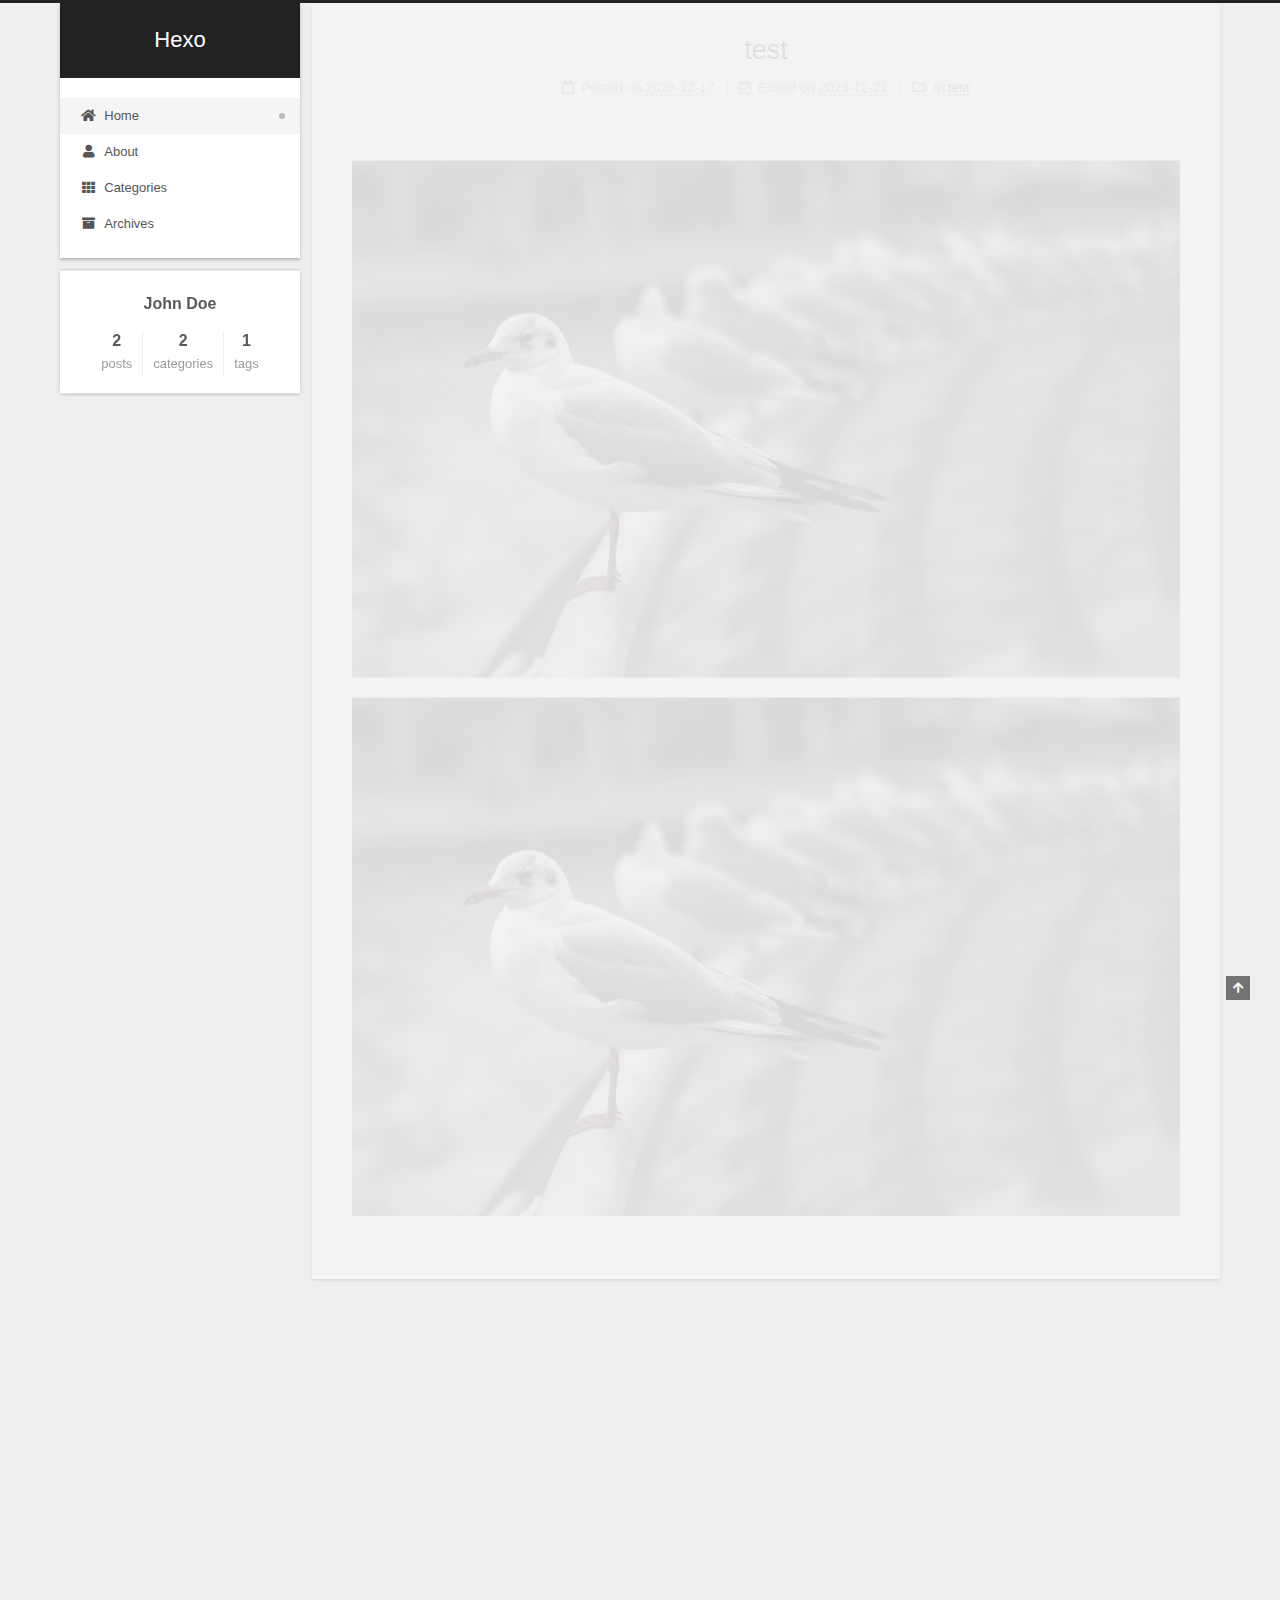
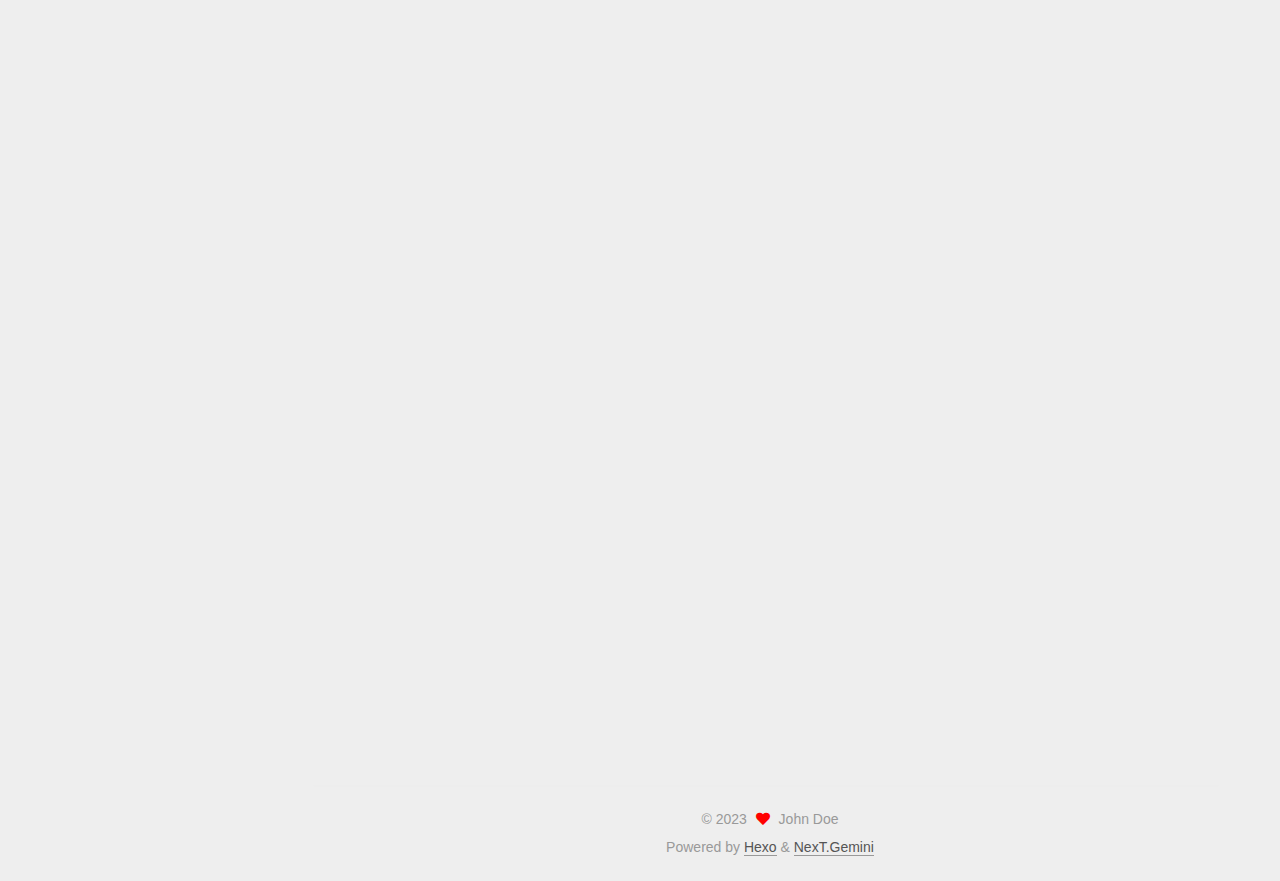
<file: index.html>
<!DOCTYPE html>
<html lang="en">
<head>
  <meta charset="UTF-8">
<meta name="viewport" content="width=device-width, initial-scale=1, maximum-scale=2">
<meta name="theme-color" content="#222">
<meta name="generator" content="Hexo 7.0.0">
  <link rel="apple-touch-icon" sizes="180x180" href="/images/apple-touch-icon-next.png">
  <link rel="icon" type="image/png" sizes="32x32" href="/images/favicon-32x32-next.png">
  <link rel="icon" type="image/png" sizes="16x16" href="/images/favicon-16x16-next.png">
  <link rel="mask-icon" href="/images/logo.svg" color="#222">

<link rel="stylesheet" href="/css/main.css">


<link rel="stylesheet" href="/lib/font-awesome/css/all.min.css">

<script id="hexo-configurations">
    var NexT = window.NexT || {};
    var CONFIG = {"hostname":"example.com","root":"/","scheme":"Gemini","version":"7.8.0","exturl":false,"sidebar":{"position":"left","display":"post","padding":18,"offset":12,"onmobile":false},"copycode":{"enable":false,"show_result":false,"style":null},"back2top":{"enable":true,"sidebar":false,"scrollpercent":false},"bookmark":{"enable":false,"color":"#222","save":"auto"},"fancybox":false,"mediumzoom":false,"lazyload":false,"pangu":false,"comments":{"style":"tabs","active":null,"storage":true,"lazyload":false,"nav":null},"algolia":{"hits":{"per_page":10},"labels":{"input_placeholder":"Search for Posts","hits_empty":"We didn't find any results for the search: ${query}","hits_stats":"${hits} results found in ${time} ms"}},"localsearch":{"enable":false,"trigger":"auto","top_n_per_article":1,"unescape":false,"preload":false},"motion":{"enable":true,"async":false,"transition":{"post_block":"fadeIn","post_header":"slideDownIn","post_body":"slideDownIn","coll_header":"slideLeftIn","sidebar":"slideUpIn"}}};
  </script>

  <meta property="og:type" content="website">
<meta property="og:title" content="Hexo">
<meta property="og:url" content="http://example.com/index.html">
<meta property="og:site_name" content="Hexo">
<meta property="og:locale" content="en_US">
<meta property="article:author" content="John Doe">
<meta name="twitter:card" content="summary">

<link rel="canonical" href="http://example.com/">


<script id="page-configurations">
  // https://hexo.io/docs/variables.html
  CONFIG.page = {
    sidebar: "",
    isHome : true,
    isPost : false,
    lang   : 'en'
  };
</script>

  <title>Hexo</title>
  






  <noscript>
  <style>
  .use-motion .brand,
  .use-motion .menu-item,
  .sidebar-inner,
  .use-motion .post-block,
  .use-motion .pagination,
  .use-motion .comments,
  .use-motion .post-header,
  .use-motion .post-body,
  .use-motion .collection-header { opacity: initial; }

  .use-motion .site-title,
  .use-motion .site-subtitle {
    opacity: initial;
    top: initial;
  }

  .use-motion .logo-line-before i { left: initial; }
  .use-motion .logo-line-after i { right: initial; }
  </style>
</noscript>

</head>

<body itemscope itemtype="http://schema.org/WebPage">
  <div class="container use-motion">
    <div class="headband"></div>

    <header class="header" itemscope itemtype="http://schema.org/WPHeader">
      <div class="header-inner"><div class="site-brand-container">
  <div class="site-nav-toggle">
    <div class="toggle" aria-label="Toggle navigation bar">
      <span class="toggle-line toggle-line-first"></span>
      <span class="toggle-line toggle-line-middle"></span>
      <span class="toggle-line toggle-line-last"></span>
    </div>
  </div>

  <div class="site-meta">

    <a href="/" class="brand" rel="start">
      <span class="logo-line-before"><i></i></span>
      <h1 class="site-title">Hexo</h1>
      <span class="logo-line-after"><i></i></span>
    </a>
  </div>

  <div class="site-nav-right">
    <div class="toggle popup-trigger">
    </div>
  </div>
</div>




<nav class="site-nav">
  <ul id="menu" class="main-menu menu">
        <li class="menu-item menu-item-home">

    <a href="/" rel="section"><i class="fa fa-home fa-fw"></i>Home</a>

  </li>
        <li class="menu-item menu-item-about">

    <a href="/about/" rel="section"><i class="fa fa-user fa-fw"></i>About</a>

  </li>
        <li class="menu-item menu-item-categories">

    <a href="/categories/" rel="section"><i class="fa fa-th fa-fw"></i>Categories</a>

  </li>
        <li class="menu-item menu-item-archives">

    <a href="/archives/" rel="section"><i class="fa fa-archive fa-fw"></i>Archives</a>

  </li>
  </ul>
</nav>




</div>
    </header>

    
  <div class="back-to-top">
    <i class="fa fa-arrow-up"></i>
    <span>0%</span>
  </div>


    <main class="main">
      <div class="main-inner">
        <div class="content-wrap">
          

          <div class="content index posts-expand">
            
      
  
  
  <article itemscope itemtype="http://schema.org/Article" class="post-block" lang="en">
    <link itemprop="mainEntityOfPage" href="http://example.com/2023/12/17/test/">

    <span hidden itemprop="author" itemscope itemtype="http://schema.org/Person">
      <meta itemprop="image" content="/images/avatar.gif">
      <meta itemprop="name" content="John Doe">
      <meta itemprop="description" content="">
    </span>

    <span hidden itemprop="publisher" itemscope itemtype="http://schema.org/Organization">
      <meta itemprop="name" content="Hexo">
    </span>
      <header class="post-header">
        <h2 class="post-title" itemprop="name headline">
          
            <a href="/2023/12/17/test/" class="post-title-link" itemprop="url">test</a>
        </h2>

        <div class="post-meta">
            <span class="post-meta-item">
              <span class="post-meta-item-icon">
                <i class="far fa-calendar"></i>
              </span>
              <span class="post-meta-item-text">Posted on</span>

              <time title="Created: 2023-12-17 18:02:28" itemprop="dateCreated datePublished" datetime="2023-12-17T18:02:28+08:00">2023-12-17</time>
            </span>
              <span class="post-meta-item">
                <span class="post-meta-item-icon">
                  <i class="far fa-calendar-check"></i>
                </span>
                <span class="post-meta-item-text">Edited on</span>
                <time title="Modified: 2023-12-21 19:56:00" itemprop="dateModified" datetime="2023-12-21T19:56:00+08:00">2023-12-21</time>
              </span>
            <span class="post-meta-item">
              <span class="post-meta-item-icon">
                <i class="far fa-folder"></i>
              </span>
              <span class="post-meta-item-text">In</span>
                <span itemprop="about" itemscope itemtype="http://schema.org/Thing">
                  <a href="/categories/test/" itemprop="url" rel="index"><span itemprop="name">test</span></a>
                </span>
            </span>

          

        </div>
      </header>

    
    
    
    <div class="post-body" itemprop="articleBody">

      
          <p><img src="/2023/12/17/test/birds.jpeg"></p>
<img src="/2023/12/17/test/birds.jpeg" style="zoom:50%;">
      
    </div>

    
    
    
      <footer class="post-footer">
        <div class="post-eof"></div>
      </footer>
  </article>
  
  
  

      
  
  
  <article itemscope itemtype="http://schema.org/Article" class="post-block" lang="en">
    <link itemprop="mainEntityOfPage" href="http://example.com/2023/12/06/hello-world/">

    <span hidden itemprop="author" itemscope itemtype="http://schema.org/Person">
      <meta itemprop="image" content="/images/avatar.gif">
      <meta itemprop="name" content="John Doe">
      <meta itemprop="description" content="">
    </span>

    <span hidden itemprop="publisher" itemscope itemtype="http://schema.org/Organization">
      <meta itemprop="name" content="Hexo">
    </span>
      <header class="post-header">
        <h2 class="post-title" itemprop="name headline">
          
            <a href="/2023/12/06/hello-world/" class="post-title-link" itemprop="url">Hello World</a>
        </h2>

        <div class="post-meta">
            <span class="post-meta-item">
              <span class="post-meta-item-icon">
                <i class="far fa-calendar"></i>
              </span>
              <span class="post-meta-item-text">Posted on</span>

              <time title="Created: 2023-12-06 12:08:35" itemprop="dateCreated datePublished" datetime="2023-12-06T12:08:35+08:00">2023-12-06</time>
            </span>
              <span class="post-meta-item">
                <span class="post-meta-item-icon">
                  <i class="far fa-calendar-check"></i>
                </span>
                <span class="post-meta-item-text">Edited on</span>
                <time title="Modified: 2023-12-08 17:27:44" itemprop="dateModified" datetime="2023-12-08T17:27:44+08:00">2023-12-08</time>
              </span>
            <span class="post-meta-item">
              <span class="post-meta-item-icon">
                <i class="far fa-folder"></i>
              </span>
              <span class="post-meta-item-text">In</span>
                <span itemprop="about" itemscope itemtype="http://schema.org/Thing">
                  <a href="/categories/text/" itemprop="url" rel="index"><span itemprop="name">text</span></a>
                </span>
            </span>

          

        </div>
      </header>

    
    
    
    <div class="post-body" itemprop="articleBody">

      
          <p>Welcome to <a target="_blank" rel="noopener" href="https://hexo.io/">Hexo</a>! This is your very first post. Check <a target="_blank" rel="noopener" href="https://hexo.io/docs/">documentation</a> for more info. If you get any problems when using Hexo, you can find the answer in <a target="_blank" rel="noopener" href="https://hexo.io/docs/troubleshooting.html">troubleshooting</a> or you can ask me on <a target="_blank" rel="noopener" href="https://github.com/hexojs/hexo/issues">GitHub</a>.</p>
<h2 id="Quick-Start"><a href="#Quick-Start" class="headerlink" title="Quick Start"></a>Quick Start</h2><h3 id="Create-a-new-post"><a href="#Create-a-new-post" class="headerlink" title="Create a new post"></a>Create a new post</h3><figure class="highlight bash"><table><tr><td class="gutter"><pre><span class="line">1</span><br></pre></td><td class="code"><pre><span class="line">$ hexo new <span class="string">&quot;My New Post&quot;</span></span><br></pre></td></tr></table></figure>

<p>More info: <a target="_blank" rel="noopener" href="https://hexo.io/docs/writing.html">Writing</a></p>
<h3 id="Run-server"><a href="#Run-server" class="headerlink" title="Run server"></a>Run server</h3><figure class="highlight bash"><table><tr><td class="gutter"><pre><span class="line">1</span><br></pre></td><td class="code"><pre><span class="line">$ hexo server</span><br></pre></td></tr></table></figure>

<p>More info: <a target="_blank" rel="noopener" href="https://hexo.io/docs/server.html">Server</a></p>
<h3 id="Generate-static-files"><a href="#Generate-static-files" class="headerlink" title="Generate static files"></a>Generate static files</h3><figure class="highlight bash"><table><tr><td class="gutter"><pre><span class="line">1</span><br></pre></td><td class="code"><pre><span class="line">$ hexo generate</span><br></pre></td></tr></table></figure>

<p>More info: <a target="_blank" rel="noopener" href="https://hexo.io/docs/generating.html">Generating</a></p>
<h3 id="Deploy-to-remote-sites"><a href="#Deploy-to-remote-sites" class="headerlink" title="Deploy to remote sites"></a>Deploy to remote sites</h3><figure class="highlight bash"><table><tr><td class="gutter"><pre><span class="line">1</span><br></pre></td><td class="code"><pre><span class="line">$ hexo deploy</span><br></pre></td></tr></table></figure>

<p>More info: <a target="_blank" rel="noopener" href="https://hexo.io/docs/one-command-deployment.html">Deployment</a></p>

      
    </div>

    
    
    
      <footer class="post-footer">
        <div class="post-eof"></div>
      </footer>
  </article>
  
  
  


  



          </div>
          

<script>
  window.addEventListener('tabs:register', () => {
    let { activeClass } = CONFIG.comments;
    if (CONFIG.comments.storage) {
      activeClass = localStorage.getItem('comments_active') || activeClass;
    }
    if (activeClass) {
      let activeTab = document.querySelector(`a[href="#comment-${activeClass}"]`);
      if (activeTab) {
        activeTab.click();
      }
    }
  });
  if (CONFIG.comments.storage) {
    window.addEventListener('tabs:click', event => {
      if (!event.target.matches('.tabs-comment .tab-content .tab-pane')) return;
      let commentClass = event.target.classList[1];
      localStorage.setItem('comments_active', commentClass);
    });
  }
</script>

        </div>
          
  
  <div class="toggle sidebar-toggle">
    <span class="toggle-line toggle-line-first"></span>
    <span class="toggle-line toggle-line-middle"></span>
    <span class="toggle-line toggle-line-last"></span>
  </div>

  <aside class="sidebar">
    <div class="sidebar-inner">

      <ul class="sidebar-nav motion-element">
        <li class="sidebar-nav-toc">
          Table of Contents
        </li>
        <li class="sidebar-nav-overview">
          Overview
        </li>
      </ul>

      <!--noindex-->
      <div class="post-toc-wrap sidebar-panel">
      </div>
      <!--/noindex-->

      <div class="site-overview-wrap sidebar-panel">
        <div class="site-author motion-element" itemprop="author" itemscope itemtype="http://schema.org/Person">
  <p class="site-author-name" itemprop="name">John Doe</p>
  <div class="site-description" itemprop="description"></div>
</div>
<div class="site-state-wrap motion-element">
  <nav class="site-state">
      <div class="site-state-item site-state-posts">
          <a href="/archives/">
        
          <span class="site-state-item-count">2</span>
          <span class="site-state-item-name">posts</span>
        </a>
      </div>
      <div class="site-state-item site-state-categories">
            <a href="/categories/">
          
        <span class="site-state-item-count">2</span>
        <span class="site-state-item-name">categories</span></a>
      </div>
      <div class="site-state-item site-state-tags">
        <span class="site-state-item-count">1</span>
        <span class="site-state-item-name">tags</span>
      </div>
  </nav>
</div>



      </div>

    </div>
  </aside>
  <div id="sidebar-dimmer"></div>


      </div>
    </main>

    <footer class="footer">
      <div class="footer-inner">
        

        

<div class="copyright">
  
  &copy; 
  <span itemprop="copyrightYear">2023</span>
  <span class="with-love">
    <i class="fa fa-heart"></i>
  </span>
  <span class="author" itemprop="copyrightHolder">John Doe</span>
</div>
  <div class="powered-by">Powered by <a href="https://hexo.io/" class="theme-link" rel="noopener" target="_blank">Hexo</a> & <a href="https://theme-next.org/" class="theme-link" rel="noopener" target="_blank">NexT.Gemini</a>
  </div>

        








      </div>
    </footer>
  </div>

  
  <script src="/lib/anime.min.js"></script>
  <script src="/lib/velocity/velocity.min.js"></script>
  <script src="/lib/velocity/velocity.ui.min.js"></script>

<script src="/js/utils.js"></script>

<script src="/js/motion.js"></script>


<script src="/js/schemes/pisces.js"></script>


<script src="/js/next-boot.js"></script>




  















  

  

</body>
</html>
</file>
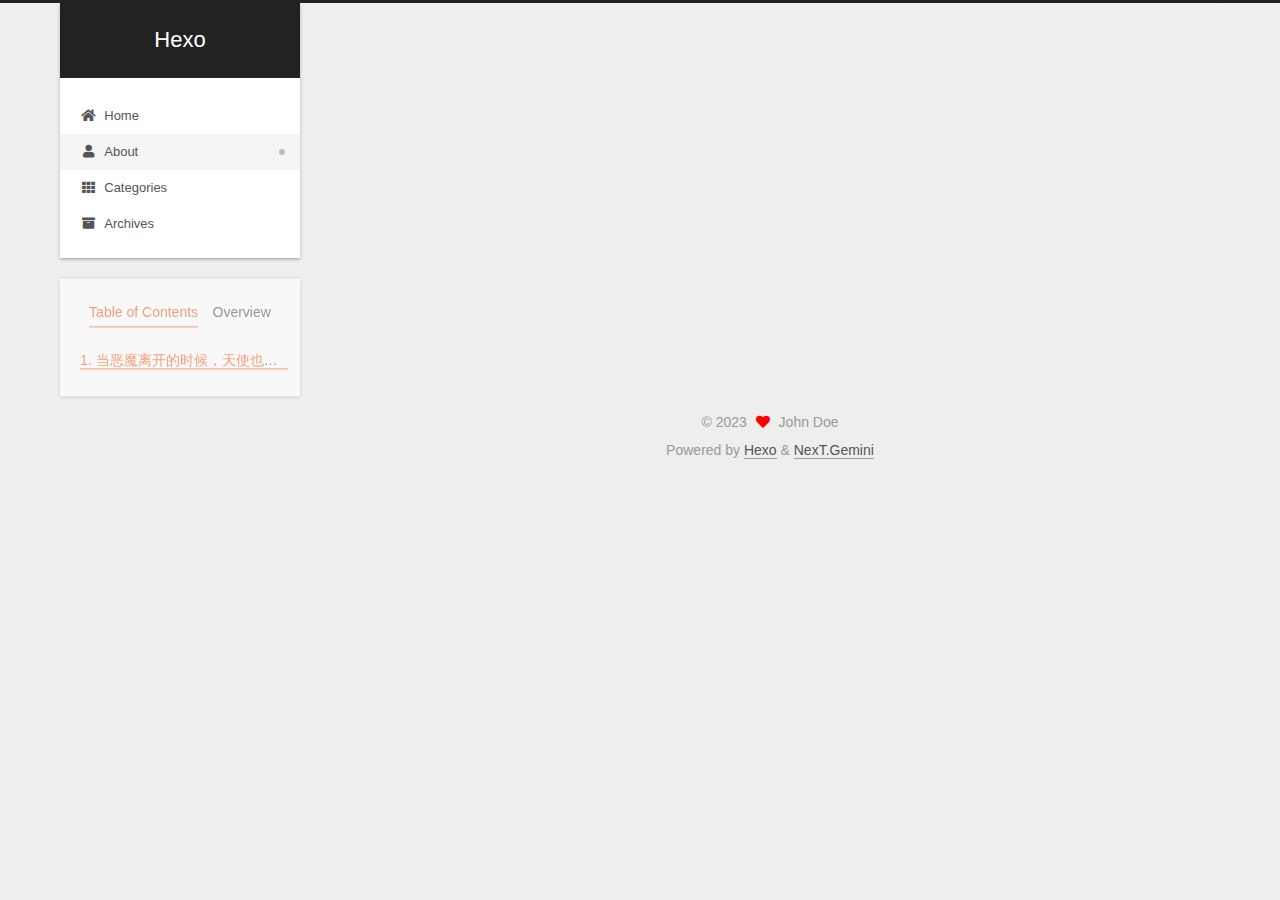
<file: about/index.html>
<!DOCTYPE html>
<html lang="en">
<head>
  <meta charset="UTF-8">
<meta name="viewport" content="width=device-width, initial-scale=1, maximum-scale=2">
<meta name="theme-color" content="#222">
<meta name="generator" content="Hexo 7.0.0">
  <link rel="apple-touch-icon" sizes="180x180" href="/images/apple-touch-icon-next.png">
  <link rel="icon" type="image/png" sizes="32x32" href="/images/favicon-32x32-next.png">
  <link rel="icon" type="image/png" sizes="16x16" href="/images/favicon-16x16-next.png">
  <link rel="mask-icon" href="/images/logo.svg" color="#222">

<link rel="stylesheet" href="/css/main.css">


<link rel="stylesheet" href="/lib/font-awesome/css/all.min.css">

<script id="hexo-configurations">
    var NexT = window.NexT || {};
    var CONFIG = {"hostname":"example.com","root":"/","scheme":"Gemini","version":"7.8.0","exturl":false,"sidebar":{"position":"left","display":"post","padding":18,"offset":12,"onmobile":false},"copycode":{"enable":false,"show_result":false,"style":null},"back2top":{"enable":true,"sidebar":false,"scrollpercent":false},"bookmark":{"enable":false,"color":"#222","save":"auto"},"fancybox":false,"mediumzoom":false,"lazyload":false,"pangu":false,"comments":{"style":"tabs","active":null,"storage":true,"lazyload":false,"nav":null},"algolia":{"hits":{"per_page":10},"labels":{"input_placeholder":"Search for Posts","hits_empty":"We didn't find any results for the search: ${query}","hits_stats":"${hits} results found in ${time} ms"}},"localsearch":{"enable":false,"trigger":"auto","top_n_per_article":1,"unescape":false,"preload":false},"motion":{"enable":true,"async":false,"transition":{"post_block":"fadeIn","post_header":"slideDownIn","post_body":"slideDownIn","coll_header":"slideLeftIn","sidebar":"slideUpIn"}}};
  </script>

  <meta name="description" content="当恶魔离开的时候，天使也随之而去1234567">
<meta property="og:type" content="website">
<meta property="og:title" content="about">
<meta property="og:url" content="http://example.com/about/index.html">
<meta property="og:site_name" content="Hexo">
<meta property="og:description" content="当恶魔离开的时候，天使也随之而去1234567">
<meta property="og:locale" content="en_US">
<meta property="article:published_time" content="2023-12-08T09:23:09.000Z">
<meta property="article:modified_time" content="2023-12-08T09:39:45.594Z">
<meta property="article:author" content="John Doe">
<meta name="twitter:card" content="summary">

<link rel="canonical" href="http://example.com/about/">


<script id="page-configurations">
  // https://hexo.io/docs/variables.html
  CONFIG.page = {
    sidebar: "",
    isHome : false,
    isPost : false,
    lang   : 'en'
  };
</script>

  <title>about | Hexo
</title>
  






  <noscript>
  <style>
  .use-motion .brand,
  .use-motion .menu-item,
  .sidebar-inner,
  .use-motion .post-block,
  .use-motion .pagination,
  .use-motion .comments,
  .use-motion .post-header,
  .use-motion .post-body,
  .use-motion .collection-header { opacity: initial; }

  .use-motion .site-title,
  .use-motion .site-subtitle {
    opacity: initial;
    top: initial;
  }

  .use-motion .logo-line-before i { left: initial; }
  .use-motion .logo-line-after i { right: initial; }
  </style>
</noscript>

</head>

<body itemscope itemtype="http://schema.org/WebPage">
  <div class="container use-motion">
    <div class="headband"></div>

    <header class="header" itemscope itemtype="http://schema.org/WPHeader">
      <div class="header-inner"><div class="site-brand-container">
  <div class="site-nav-toggle">
    <div class="toggle" aria-label="Toggle navigation bar">
      <span class="toggle-line toggle-line-first"></span>
      <span class="toggle-line toggle-line-middle"></span>
      <span class="toggle-line toggle-line-last"></span>
    </div>
  </div>

  <div class="site-meta">

    <a href="/" class="brand" rel="start">
      <span class="logo-line-before"><i></i></span>
      <h1 class="site-title">Hexo</h1>
      <span class="logo-line-after"><i></i></span>
    </a>
  </div>

  <div class="site-nav-right">
    <div class="toggle popup-trigger">
    </div>
  </div>
</div>




<nav class="site-nav">
  <ul id="menu" class="main-menu menu">
        <li class="menu-item menu-item-home">

    <a href="/" rel="section"><i class="fa fa-home fa-fw"></i>Home</a>

  </li>
        <li class="menu-item menu-item-about">

    <a href="/about/" rel="section"><i class="fa fa-user fa-fw"></i>About</a>

  </li>
        <li class="menu-item menu-item-categories">

    <a href="/categories/" rel="section"><i class="fa fa-th fa-fw"></i>Categories</a>

  </li>
        <li class="menu-item menu-item-archives">

    <a href="/archives/" rel="section"><i class="fa fa-archive fa-fw"></i>Archives</a>

  </li>
  </ul>
</nav>




</div>
    </header>

    
  <div class="back-to-top">
    <i class="fa fa-arrow-up"></i>
    <span>0%</span>
  </div>


    <main class="main">
      <div class="main-inner">
        <div class="content-wrap">
          
  
  

          <div class="content page posts-expand">
            

    
    
    
    <div class="post-block" lang="en">
      <header class="post-header">

<h1 class="post-title" itemprop="name headline">about
</h1>

<div class="post-meta">
  

</div>

</header>

      
      
      
      <div class="post-body">
          <h3 id="当恶魔离开的时候，天使也随之而去"><a href="#当恶魔离开的时候，天使也随之而去" class="headerlink" title="当恶魔离开的时候，天使也随之而去"></a>当恶魔离开的时候，天使也随之而去</h3><p>1234567</p>

      </div>
      
      
      
    </div>
    

    
    
    


          </div>
          

<script>
  window.addEventListener('tabs:register', () => {
    let { activeClass } = CONFIG.comments;
    if (CONFIG.comments.storage) {
      activeClass = localStorage.getItem('comments_active') || activeClass;
    }
    if (activeClass) {
      let activeTab = document.querySelector(`a[href="#comment-${activeClass}"]`);
      if (activeTab) {
        activeTab.click();
      }
    }
  });
  if (CONFIG.comments.storage) {
    window.addEventListener('tabs:click', event => {
      if (!event.target.matches('.tabs-comment .tab-content .tab-pane')) return;
      let commentClass = event.target.classList[1];
      localStorage.setItem('comments_active', commentClass);
    });
  }
</script>

        </div>
          
  
  <div class="toggle sidebar-toggle">
    <span class="toggle-line toggle-line-first"></span>
    <span class="toggle-line toggle-line-middle"></span>
    <span class="toggle-line toggle-line-last"></span>
  </div>

  <aside class="sidebar">
    <div class="sidebar-inner">

      <ul class="sidebar-nav motion-element">
        <li class="sidebar-nav-toc">
          Table of Contents
        </li>
        <li class="sidebar-nav-overview">
          Overview
        </li>
      </ul>

      <!--noindex-->
      <div class="post-toc-wrap sidebar-panel">
          <div class="post-toc motion-element"><ol class="nav"><li class="nav-item nav-level-3"><a class="nav-link" href="#%E5%BD%93%E6%81%B6%E9%AD%94%E7%A6%BB%E5%BC%80%E7%9A%84%E6%97%B6%E5%80%99%EF%BC%8C%E5%A4%A9%E4%BD%BF%E4%B9%9F%E9%9A%8F%E4%B9%8B%E8%80%8C%E5%8E%BB"><span class="nav-number">1.</span> <span class="nav-text">当恶魔离开的时候，天使也随之而去</span></a></li></ol></div>
      </div>
      <!--/noindex-->

      <div class="site-overview-wrap sidebar-panel">
        <div class="site-author motion-element" itemprop="author" itemscope itemtype="http://schema.org/Person">
  <p class="site-author-name" itemprop="name">John Doe</p>
  <div class="site-description" itemprop="description"></div>
</div>
<div class="site-state-wrap motion-element">
  <nav class="site-state">
      <div class="site-state-item site-state-posts">
          <a href="/archives/">
        
          <span class="site-state-item-count">2</span>
          <span class="site-state-item-name">posts</span>
        </a>
      </div>
      <div class="site-state-item site-state-categories">
            <a href="/categories/">
          
        <span class="site-state-item-count">2</span>
        <span class="site-state-item-name">categories</span></a>
      </div>
      <div class="site-state-item site-state-tags">
        <span class="site-state-item-count">1</span>
        <span class="site-state-item-name">tags</span>
      </div>
  </nav>
</div>



      </div>

    </div>
  </aside>
  <div id="sidebar-dimmer"></div>


      </div>
    </main>

    <footer class="footer">
      <div class="footer-inner">
        

        

<div class="copyright">
  
  &copy; 
  <span itemprop="copyrightYear">2023</span>
  <span class="with-love">
    <i class="fa fa-heart"></i>
  </span>
  <span class="author" itemprop="copyrightHolder">John Doe</span>
</div>
  <div class="powered-by">Powered by <a href="https://hexo.io/" class="theme-link" rel="noopener" target="_blank">Hexo</a> & <a href="https://theme-next.org/" class="theme-link" rel="noopener" target="_blank">NexT.Gemini</a>
  </div>

        








      </div>
    </footer>
  </div>

  
  <script src="/lib/anime.min.js"></script>
  <script src="/lib/velocity/velocity.min.js"></script>
  <script src="/lib/velocity/velocity.ui.min.js"></script>

<script src="/js/utils.js"></script>

<script src="/js/motion.js"></script>


<script src="/js/schemes/pisces.js"></script>


<script src="/js/next-boot.js"></script>




  















  

  

</body>
</html>
</file>
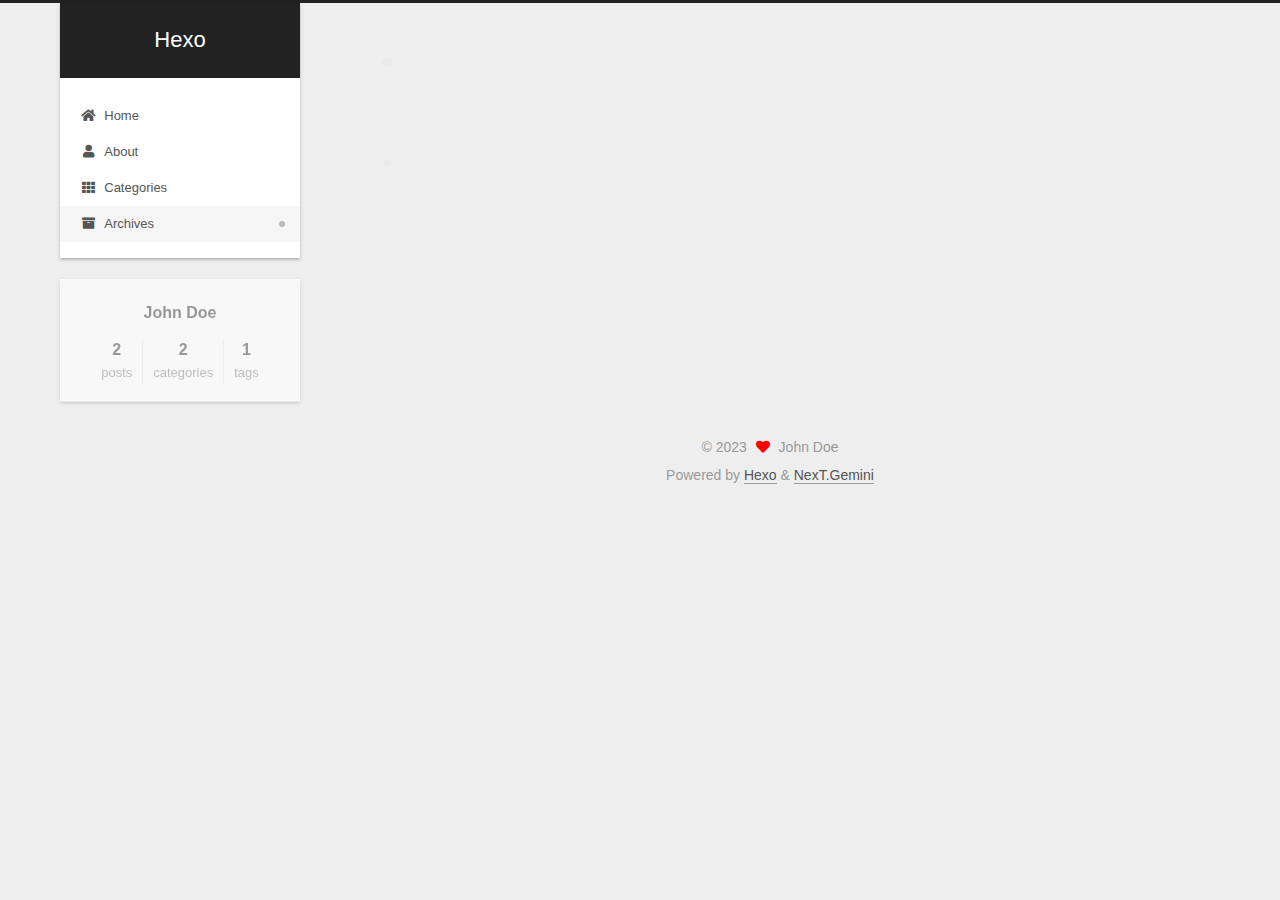
<file: archives/index.html>
<!DOCTYPE html>
<html lang="en">
<head>
  <meta charset="UTF-8">
<meta name="viewport" content="width=device-width, initial-scale=1, maximum-scale=2">
<meta name="theme-color" content="#222">
<meta name="generator" content="Hexo 7.0.0">
  <link rel="apple-touch-icon" sizes="180x180" href="/images/apple-touch-icon-next.png">
  <link rel="icon" type="image/png" sizes="32x32" href="/images/favicon-32x32-next.png">
  <link rel="icon" type="image/png" sizes="16x16" href="/images/favicon-16x16-next.png">
  <link rel="mask-icon" href="/images/logo.svg" color="#222">

<link rel="stylesheet" href="/css/main.css">


<link rel="stylesheet" href="/lib/font-awesome/css/all.min.css">

<script id="hexo-configurations">
    var NexT = window.NexT || {};
    var CONFIG = {"hostname":"example.com","root":"/","scheme":"Gemini","version":"7.8.0","exturl":false,"sidebar":{"position":"left","display":"post","padding":18,"offset":12,"onmobile":false},"copycode":{"enable":false,"show_result":false,"style":null},"back2top":{"enable":true,"sidebar":false,"scrollpercent":false},"bookmark":{"enable":false,"color":"#222","save":"auto"},"fancybox":false,"mediumzoom":false,"lazyload":false,"pangu":false,"comments":{"style":"tabs","active":null,"storage":true,"lazyload":false,"nav":null},"algolia":{"hits":{"per_page":10},"labels":{"input_placeholder":"Search for Posts","hits_empty":"We didn't find any results for the search: ${query}","hits_stats":"${hits} results found in ${time} ms"}},"localsearch":{"enable":false,"trigger":"auto","top_n_per_article":1,"unescape":false,"preload":false},"motion":{"enable":true,"async":false,"transition":{"post_block":"fadeIn","post_header":"slideDownIn","post_body":"slideDownIn","coll_header":"slideLeftIn","sidebar":"slideUpIn"}}};
  </script>

  <meta property="og:type" content="website">
<meta property="og:title" content="Hexo">
<meta property="og:url" content="http://example.com/archives/index.html">
<meta property="og:site_name" content="Hexo">
<meta property="og:locale" content="en_US">
<meta property="article:author" content="John Doe">
<meta name="twitter:card" content="summary">

<link rel="canonical" href="http://example.com/archives/">


<script id="page-configurations">
  // https://hexo.io/docs/variables.html
  CONFIG.page = {
    sidebar: "",
    isHome : false,
    isPost : false,
    lang   : 'en'
  };
</script>

  <title>Archive | Hexo</title>
  






  <noscript>
  <style>
  .use-motion .brand,
  .use-motion .menu-item,
  .sidebar-inner,
  .use-motion .post-block,
  .use-motion .pagination,
  .use-motion .comments,
  .use-motion .post-header,
  .use-motion .post-body,
  .use-motion .collection-header { opacity: initial; }

  .use-motion .site-title,
  .use-motion .site-subtitle {
    opacity: initial;
    top: initial;
  }

  .use-motion .logo-line-before i { left: initial; }
  .use-motion .logo-line-after i { right: initial; }
  </style>
</noscript>

</head>

<body itemscope itemtype="http://schema.org/WebPage">
  <div class="container use-motion">
    <div class="headband"></div>

    <header class="header" itemscope itemtype="http://schema.org/WPHeader">
      <div class="header-inner"><div class="site-brand-container">
  <div class="site-nav-toggle">
    <div class="toggle" aria-label="Toggle navigation bar">
      <span class="toggle-line toggle-line-first"></span>
      <span class="toggle-line toggle-line-middle"></span>
      <span class="toggle-line toggle-line-last"></span>
    </div>
  </div>

  <div class="site-meta">

    <a href="/" class="brand" rel="start">
      <span class="logo-line-before"><i></i></span>
      <h1 class="site-title">Hexo</h1>
      <span class="logo-line-after"><i></i></span>
    </a>
  </div>

  <div class="site-nav-right">
    <div class="toggle popup-trigger">
    </div>
  </div>
</div>




<nav class="site-nav">
  <ul id="menu" class="main-menu menu">
        <li class="menu-item menu-item-home">

    <a href="/" rel="section"><i class="fa fa-home fa-fw"></i>Home</a>

  </li>
        <li class="menu-item menu-item-about">

    <a href="/about/" rel="section"><i class="fa fa-user fa-fw"></i>About</a>

  </li>
        <li class="menu-item menu-item-categories">

    <a href="/categories/" rel="section"><i class="fa fa-th fa-fw"></i>Categories</a>

  </li>
        <li class="menu-item menu-item-archives">

    <a href="/archives/" rel="section"><i class="fa fa-archive fa-fw"></i>Archives</a>

  </li>
  </ul>
</nav>




</div>
    </header>

    
  <div class="back-to-top">
    <i class="fa fa-arrow-up"></i>
    <span>0%</span>
  </div>


    <main class="main">
      <div class="main-inner">
        <div class="content-wrap">
          

          <div class="content archive">
            

  
  
  
  <div class="post-block">
    <div class="posts-collapse">
      <div class="collection-title">
        <span class="collection-header">Um..! 2 posts in total. Keep on posting.</span>
      </div>

      
    <div class="collection-year">
      <span class="collection-header">2023</span>
    </div>

  <article itemscope itemtype="http://schema.org/Article">
    <header class="post-header">

      <div class="post-meta">
        <time itemprop="dateCreated"
              datetime="2023-12-17T18:02:28+08:00"
              content="2023-12-17">
          12-17
        </time>
      </div>

      <div class="post-title">
          <a class="post-title-link" href="/2023/12/17/test/" itemprop="url">
            <span itemprop="name">test</span>
          </a>
      </div>

    </header>
  </article>

  <article itemscope itemtype="http://schema.org/Article">
    <header class="post-header">

      <div class="post-meta">
        <time itemprop="dateCreated"
              datetime="2023-12-06T12:08:35+08:00"
              content="2023-12-06">
          12-06
        </time>
      </div>

      <div class="post-title">
          <a class="post-title-link" href="/2023/12/06/hello-world/" itemprop="url">
            <span itemprop="name">Hello World</span>
          </a>
      </div>

    </header>
  </article>


    </div>
  </div>
  
  
  

  



          </div>
          

<script>
  window.addEventListener('tabs:register', () => {
    let { activeClass } = CONFIG.comments;
    if (CONFIG.comments.storage) {
      activeClass = localStorage.getItem('comments_active') || activeClass;
    }
    if (activeClass) {
      let activeTab = document.querySelector(`a[href="#comment-${activeClass}"]`);
      if (activeTab) {
        activeTab.click();
      }
    }
  });
  if (CONFIG.comments.storage) {
    window.addEventListener('tabs:click', event => {
      if (!event.target.matches('.tabs-comment .tab-content .tab-pane')) return;
      let commentClass = event.target.classList[1];
      localStorage.setItem('comments_active', commentClass);
    });
  }
</script>

        </div>
          
  
  <div class="toggle sidebar-toggle">
    <span class="toggle-line toggle-line-first"></span>
    <span class="toggle-line toggle-line-middle"></span>
    <span class="toggle-line toggle-line-last"></span>
  </div>

  <aside class="sidebar">
    <div class="sidebar-inner">

      <ul class="sidebar-nav motion-element">
        <li class="sidebar-nav-toc">
          Table of Contents
        </li>
        <li class="sidebar-nav-overview">
          Overview
        </li>
      </ul>

      <!--noindex-->
      <div class="post-toc-wrap sidebar-panel">
      </div>
      <!--/noindex-->

      <div class="site-overview-wrap sidebar-panel">
        <div class="site-author motion-element" itemprop="author" itemscope itemtype="http://schema.org/Person">
  <p class="site-author-name" itemprop="name">John Doe</p>
  <div class="site-description" itemprop="description"></div>
</div>
<div class="site-state-wrap motion-element">
  <nav class="site-state">
      <div class="site-state-item site-state-posts">
          <a href="/archives/">
        
          <span class="site-state-item-count">2</span>
          <span class="site-state-item-name">posts</span>
        </a>
      </div>
      <div class="site-state-item site-state-categories">
            <a href="/categories/">
          
        <span class="site-state-item-count">2</span>
        <span class="site-state-item-name">categories</span></a>
      </div>
      <div class="site-state-item site-state-tags">
        <span class="site-state-item-count">1</span>
        <span class="site-state-item-name">tags</span>
      </div>
  </nav>
</div>



      </div>

    </div>
  </aside>
  <div id="sidebar-dimmer"></div>


      </div>
    </main>

    <footer class="footer">
      <div class="footer-inner">
        

        

<div class="copyright">
  
  &copy; 
  <span itemprop="copyrightYear">2023</span>
  <span class="with-love">
    <i class="fa fa-heart"></i>
  </span>
  <span class="author" itemprop="copyrightHolder">John Doe</span>
</div>
  <div class="powered-by">Powered by <a href="https://hexo.io/" class="theme-link" rel="noopener" target="_blank">Hexo</a> & <a href="https://theme-next.org/" class="theme-link" rel="noopener" target="_blank">NexT.Gemini</a>
  </div>

        








      </div>
    </footer>
  </div>

  
  <script src="/lib/anime.min.js"></script>
  <script src="/lib/velocity/velocity.min.js"></script>
  <script src="/lib/velocity/velocity.ui.min.js"></script>

<script src="/js/utils.js"></script>

<script src="/js/motion.js"></script>


<script src="/js/schemes/pisces.js"></script>


<script src="/js/next-boot.js"></script>




  















  

  

</body>
</html>
</file>
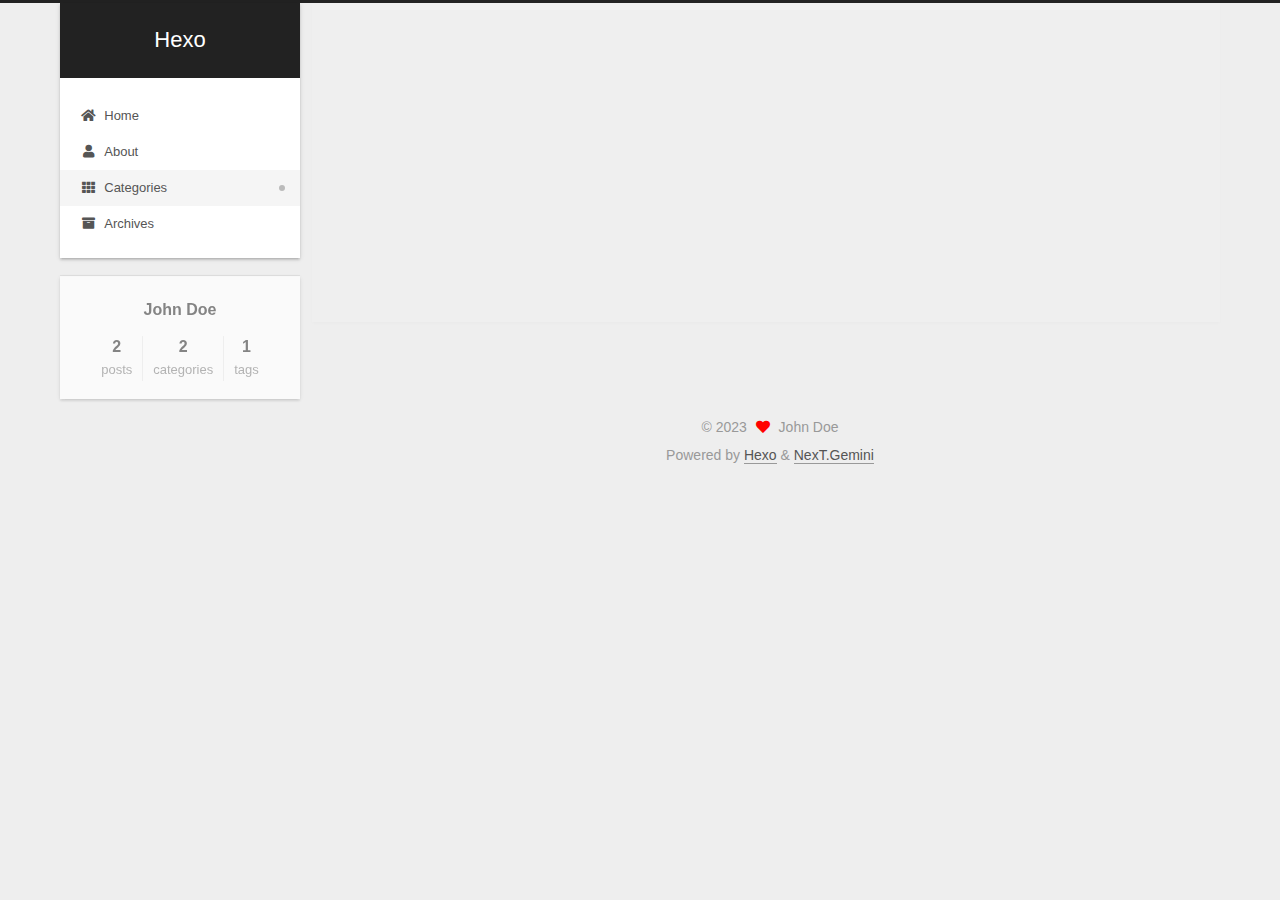
<file: categories/index.html>
<!DOCTYPE html>
<html lang="en">
<head>
  <meta charset="UTF-8">
<meta name="viewport" content="width=device-width, initial-scale=1, maximum-scale=2">
<meta name="theme-color" content="#222">
<meta name="generator" content="Hexo 7.0.0">
  <link rel="apple-touch-icon" sizes="180x180" href="/images/apple-touch-icon-next.png">
  <link rel="icon" type="image/png" sizes="32x32" href="/images/favicon-32x32-next.png">
  <link rel="icon" type="image/png" sizes="16x16" href="/images/favicon-16x16-next.png">
  <link rel="mask-icon" href="/images/logo.svg" color="#222">

<link rel="stylesheet" href="/css/main.css">


<link rel="stylesheet" href="/lib/font-awesome/css/all.min.css">

<script id="hexo-configurations">
    var NexT = window.NexT || {};
    var CONFIG = {"hostname":"example.com","root":"/","scheme":"Gemini","version":"7.8.0","exturl":false,"sidebar":{"position":"left","display":"post","padding":18,"offset":12,"onmobile":false},"copycode":{"enable":false,"show_result":false,"style":null},"back2top":{"enable":true,"sidebar":false,"scrollpercent":false},"bookmark":{"enable":false,"color":"#222","save":"auto"},"fancybox":false,"mediumzoom":false,"lazyload":false,"pangu":false,"comments":{"style":"tabs","active":null,"storage":true,"lazyload":false,"nav":null},"algolia":{"hits":{"per_page":10},"labels":{"input_placeholder":"Search for Posts","hits_empty":"We didn't find any results for the search: ${query}","hits_stats":"${hits} results found in ${time} ms"}},"localsearch":{"enable":false,"trigger":"auto","top_n_per_article":1,"unescape":false,"preload":false},"motion":{"enable":true,"async":false,"transition":{"post_block":"fadeIn","post_header":"slideDownIn","post_body":"slideDownIn","coll_header":"slideLeftIn","sidebar":"slideUpIn"}}};
  </script>

  <meta property="og:type" content="website">
<meta property="og:title" content="categories">
<meta property="og:url" content="http://example.com/categories/index.html">
<meta property="og:site_name" content="Hexo">
<meta property="og:locale" content="en_US">
<meta property="article:published_time" content="2023-12-08T09:20:15.000Z">
<meta property="article:modified_time" content="2023-12-08T09:22:26.327Z">
<meta property="article:author" content="John Doe">
<meta name="twitter:card" content="summary">

<link rel="canonical" href="http://example.com/categories/">


<script id="page-configurations">
  // https://hexo.io/docs/variables.html
  CONFIG.page = {
    sidebar: "",
    isHome : false,
    isPost : false,
    lang   : 'en'
  };
</script>

  <title>categories | Hexo
</title>
  






  <noscript>
  <style>
  .use-motion .brand,
  .use-motion .menu-item,
  .sidebar-inner,
  .use-motion .post-block,
  .use-motion .pagination,
  .use-motion .comments,
  .use-motion .post-header,
  .use-motion .post-body,
  .use-motion .collection-header { opacity: initial; }

  .use-motion .site-title,
  .use-motion .site-subtitle {
    opacity: initial;
    top: initial;
  }

  .use-motion .logo-line-before i { left: initial; }
  .use-motion .logo-line-after i { right: initial; }
  </style>
</noscript>

</head>

<body itemscope itemtype="http://schema.org/WebPage">
  <div class="container use-motion">
    <div class="headband"></div>

    <header class="header" itemscope itemtype="http://schema.org/WPHeader">
      <div class="header-inner"><div class="site-brand-container">
  <div class="site-nav-toggle">
    <div class="toggle" aria-label="Toggle navigation bar">
      <span class="toggle-line toggle-line-first"></span>
      <span class="toggle-line toggle-line-middle"></span>
      <span class="toggle-line toggle-line-last"></span>
    </div>
  </div>

  <div class="site-meta">

    <a href="/" class="brand" rel="start">
      <span class="logo-line-before"><i></i></span>
      <h1 class="site-title">Hexo</h1>
      <span class="logo-line-after"><i></i></span>
    </a>
  </div>

  <div class="site-nav-right">
    <div class="toggle popup-trigger">
    </div>
  </div>
</div>




<nav class="site-nav">
  <ul id="menu" class="main-menu menu">
        <li class="menu-item menu-item-home">

    <a href="/" rel="section"><i class="fa fa-home fa-fw"></i>Home</a>

  </li>
        <li class="menu-item menu-item-about">

    <a href="/about/" rel="section"><i class="fa fa-user fa-fw"></i>About</a>

  </li>
        <li class="menu-item menu-item-categories">

    <a href="/categories/" rel="section"><i class="fa fa-th fa-fw"></i>Categories</a>

  </li>
        <li class="menu-item menu-item-archives">

    <a href="/archives/" rel="section"><i class="fa fa-archive fa-fw"></i>Archives</a>

  </li>
  </ul>
</nav>




</div>
    </header>

    
  <div class="back-to-top">
    <i class="fa fa-arrow-up"></i>
    <span>0%</span>
  </div>


    <main class="main">
      <div class="main-inner">
        <div class="content-wrap">
          
  
  

          <div class="content page posts-expand">
            

    
    
    
    <div class="post-block" lang="en">
      <header class="post-header">

<h1 class="post-title" itemprop="name headline">categories
</h1>

<div class="post-meta">
  

</div>

</header>

      
      
      
      <div class="post-body">
          <div class="category-all-page">
            <div class="category-all-title">
              2 categories in total
            </div>
            <div class="category-all">
              <ul class="category-list"><li class="category-list-item"><a class="category-list-link" href="/categories/test/">test</a><span class="category-list-count">1</span></li><li class="category-list-item"><a class="category-list-link" href="/categories/text/">text</a><span class="category-list-count">1</span></li></ul>
            </div>
          </div>
        
      </div>
      
      
      
    </div>
    

    
    
    


          </div>
          

<script>
  window.addEventListener('tabs:register', () => {
    let { activeClass } = CONFIG.comments;
    if (CONFIG.comments.storage) {
      activeClass = localStorage.getItem('comments_active') || activeClass;
    }
    if (activeClass) {
      let activeTab = document.querySelector(`a[href="#comment-${activeClass}"]`);
      if (activeTab) {
        activeTab.click();
      }
    }
  });
  if (CONFIG.comments.storage) {
    window.addEventListener('tabs:click', event => {
      if (!event.target.matches('.tabs-comment .tab-content .tab-pane')) return;
      let commentClass = event.target.classList[1];
      localStorage.setItem('comments_active', commentClass);
    });
  }
</script>

        </div>
          
  
  <div class="toggle sidebar-toggle">
    <span class="toggle-line toggle-line-first"></span>
    <span class="toggle-line toggle-line-middle"></span>
    <span class="toggle-line toggle-line-last"></span>
  </div>

  <aside class="sidebar">
    <div class="sidebar-inner">

      <ul class="sidebar-nav motion-element">
        <li class="sidebar-nav-toc">
          Table of Contents
        </li>
        <li class="sidebar-nav-overview">
          Overview
        </li>
      </ul>

      <!--noindex-->
      <div class="post-toc-wrap sidebar-panel">
      </div>
      <!--/noindex-->

      <div class="site-overview-wrap sidebar-panel">
        <div class="site-author motion-element" itemprop="author" itemscope itemtype="http://schema.org/Person">
  <p class="site-author-name" itemprop="name">John Doe</p>
  <div class="site-description" itemprop="description"></div>
</div>
<div class="site-state-wrap motion-element">
  <nav class="site-state">
      <div class="site-state-item site-state-posts">
          <a href="/archives/">
        
          <span class="site-state-item-count">2</span>
          <span class="site-state-item-name">posts</span>
        </a>
      </div>
      <div class="site-state-item site-state-categories">
            <a href="/categories/">
          
        <span class="site-state-item-count">2</span>
        <span class="site-state-item-name">categories</span></a>
      </div>
      <div class="site-state-item site-state-tags">
        <span class="site-state-item-count">1</span>
        <span class="site-state-item-name">tags</span>
      </div>
  </nav>
</div>



      </div>

    </div>
  </aside>
  <div id="sidebar-dimmer"></div>


      </div>
    </main>

    <footer class="footer">
      <div class="footer-inner">
        

        

<div class="copyright">
  
  &copy; 
  <span itemprop="copyrightYear">2023</span>
  <span class="with-love">
    <i class="fa fa-heart"></i>
  </span>
  <span class="author" itemprop="copyrightHolder">John Doe</span>
</div>
  <div class="powered-by">Powered by <a href="https://hexo.io/" class="theme-link" rel="noopener" target="_blank">Hexo</a> & <a href="https://theme-next.org/" class="theme-link" rel="noopener" target="_blank">NexT.Gemini</a>
  </div>

        








      </div>
    </footer>
  </div>

  
  <script src="/lib/anime.min.js"></script>
  <script src="/lib/velocity/velocity.min.js"></script>
  <script src="/lib/velocity/velocity.ui.min.js"></script>

<script src="/js/utils.js"></script>

<script src="/js/motion.js"></script>


<script src="/js/schemes/pisces.js"></script>


<script src="/js/next-boot.js"></script>




  















  

  

</body>
</html>
</file>
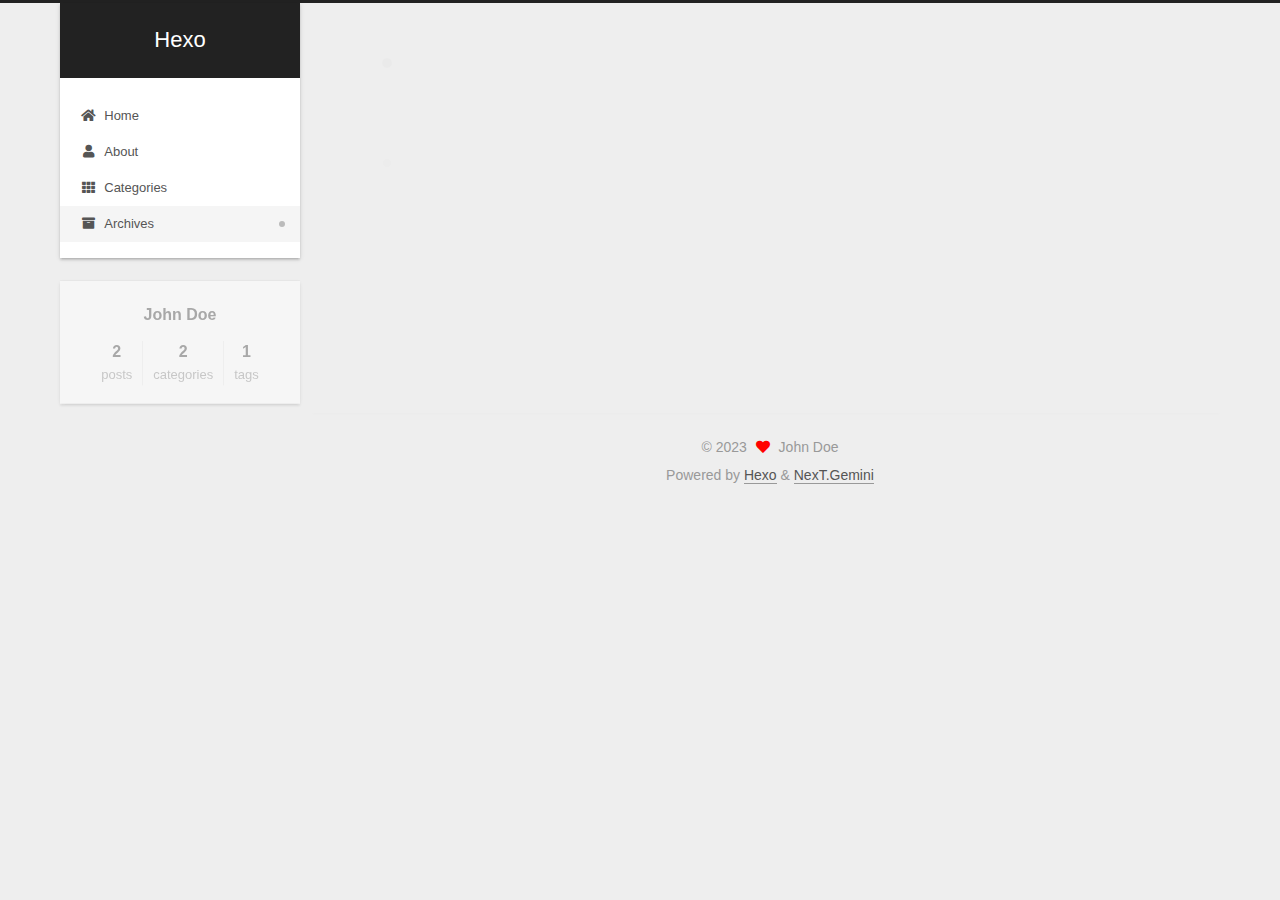
<file: archives/2023/index.html>
<!DOCTYPE html>
<html lang="en">
<head>
  <meta charset="UTF-8">
<meta name="viewport" content="width=device-width, initial-scale=1, maximum-scale=2">
<meta name="theme-color" content="#222">
<meta name="generator" content="Hexo 7.0.0">
  <link rel="apple-touch-icon" sizes="180x180" href="/images/apple-touch-icon-next.png">
  <link rel="icon" type="image/png" sizes="32x32" href="/images/favicon-32x32-next.png">
  <link rel="icon" type="image/png" sizes="16x16" href="/images/favicon-16x16-next.png">
  <link rel="mask-icon" href="/images/logo.svg" color="#222">

<link rel="stylesheet" href="/css/main.css">


<link rel="stylesheet" href="/lib/font-awesome/css/all.min.css">

<script id="hexo-configurations">
    var NexT = window.NexT || {};
    var CONFIG = {"hostname":"example.com","root":"/","scheme":"Gemini","version":"7.8.0","exturl":false,"sidebar":{"position":"left","display":"post","padding":18,"offset":12,"onmobile":false},"copycode":{"enable":false,"show_result":false,"style":null},"back2top":{"enable":true,"sidebar":false,"scrollpercent":false},"bookmark":{"enable":false,"color":"#222","save":"auto"},"fancybox":false,"mediumzoom":false,"lazyload":false,"pangu":false,"comments":{"style":"tabs","active":null,"storage":true,"lazyload":false,"nav":null},"algolia":{"hits":{"per_page":10},"labels":{"input_placeholder":"Search for Posts","hits_empty":"We didn't find any results for the search: ${query}","hits_stats":"${hits} results found in ${time} ms"}},"localsearch":{"enable":false,"trigger":"auto","top_n_per_article":1,"unescape":false,"preload":false},"motion":{"enable":true,"async":false,"transition":{"post_block":"fadeIn","post_header":"slideDownIn","post_body":"slideDownIn","coll_header":"slideLeftIn","sidebar":"slideUpIn"}}};
  </script>

  <meta property="og:type" content="website">
<meta property="og:title" content="Hexo">
<meta property="og:url" content="http://example.com/archives/2023/index.html">
<meta property="og:site_name" content="Hexo">
<meta property="og:locale" content="en_US">
<meta property="article:author" content="John Doe">
<meta name="twitter:card" content="summary">

<link rel="canonical" href="http://example.com/archives/2023/">


<script id="page-configurations">
  // https://hexo.io/docs/variables.html
  CONFIG.page = {
    sidebar: "",
    isHome : false,
    isPost : false,
    lang   : 'en'
  };
</script>

  <title>Archive | Hexo</title>
  






  <noscript>
  <style>
  .use-motion .brand,
  .use-motion .menu-item,
  .sidebar-inner,
  .use-motion .post-block,
  .use-motion .pagination,
  .use-motion .comments,
  .use-motion .post-header,
  .use-motion .post-body,
  .use-motion .collection-header { opacity: initial; }

  .use-motion .site-title,
  .use-motion .site-subtitle {
    opacity: initial;
    top: initial;
  }

  .use-motion .logo-line-before i { left: initial; }
  .use-motion .logo-line-after i { right: initial; }
  </style>
</noscript>

</head>

<body itemscope itemtype="http://schema.org/WebPage">
  <div class="container use-motion">
    <div class="headband"></div>

    <header class="header" itemscope itemtype="http://schema.org/WPHeader">
      <div class="header-inner"><div class="site-brand-container">
  <div class="site-nav-toggle">
    <div class="toggle" aria-label="Toggle navigation bar">
      <span class="toggle-line toggle-line-first"></span>
      <span class="toggle-line toggle-line-middle"></span>
      <span class="toggle-line toggle-line-last"></span>
    </div>
  </div>

  <div class="site-meta">

    <a href="/" class="brand" rel="start">
      <span class="logo-line-before"><i></i></span>
      <h1 class="site-title">Hexo</h1>
      <span class="logo-line-after"><i></i></span>
    </a>
  </div>

  <div class="site-nav-right">
    <div class="toggle popup-trigger">
    </div>
  </div>
</div>




<nav class="site-nav">
  <ul id="menu" class="main-menu menu">
        <li class="menu-item menu-item-home">

    <a href="/" rel="section"><i class="fa fa-home fa-fw"></i>Home</a>

  </li>
        <li class="menu-item menu-item-about">

    <a href="/about/" rel="section"><i class="fa fa-user fa-fw"></i>About</a>

  </li>
        <li class="menu-item menu-item-categories">

    <a href="/categories/" rel="section"><i class="fa fa-th fa-fw"></i>Categories</a>

  </li>
        <li class="menu-item menu-item-archives">

    <a href="/archives/" rel="section"><i class="fa fa-archive fa-fw"></i>Archives</a>

  </li>
  </ul>
</nav>




</div>
    </header>

    
  <div class="back-to-top">
    <i class="fa fa-arrow-up"></i>
    <span>0%</span>
  </div>


    <main class="main">
      <div class="main-inner">
        <div class="content-wrap">
          

          <div class="content archive">
            

  
  
  
  <div class="post-block">
    <div class="posts-collapse">
      <div class="collection-title">
        <span class="collection-header">Um..! 2 posts in total. Keep on posting.</span>
      </div>

      
    <div class="collection-year">
      <span class="collection-header">2023</span>
    </div>

  <article itemscope itemtype="http://schema.org/Article">
    <header class="post-header">

      <div class="post-meta">
        <time itemprop="dateCreated"
              datetime="2023-12-17T18:02:28+08:00"
              content="2023-12-17">
          12-17
        </time>
      </div>

      <div class="post-title">
          <a class="post-title-link" href="/2023/12/17/test/" itemprop="url">
            <span itemprop="name">test</span>
          </a>
      </div>

    </header>
  </article>

  <article itemscope itemtype="http://schema.org/Article">
    <header class="post-header">

      <div class="post-meta">
        <time itemprop="dateCreated"
              datetime="2023-12-06T12:08:35+08:00"
              content="2023-12-06">
          12-06
        </time>
      </div>

      <div class="post-title">
          <a class="post-title-link" href="/2023/12/06/hello-world/" itemprop="url">
            <span itemprop="name">Hello World</span>
          </a>
      </div>

    </header>
  </article>


    </div>
  </div>
  
  
  

  



          </div>
          

<script>
  window.addEventListener('tabs:register', () => {
    let { activeClass } = CONFIG.comments;
    if (CONFIG.comments.storage) {
      activeClass = localStorage.getItem('comments_active') || activeClass;
    }
    if (activeClass) {
      let activeTab = document.querySelector(`a[href="#comment-${activeClass}"]`);
      if (activeTab) {
        activeTab.click();
      }
    }
  });
  if (CONFIG.comments.storage) {
    window.addEventListener('tabs:click', event => {
      if (!event.target.matches('.tabs-comment .tab-content .tab-pane')) return;
      let commentClass = event.target.classList[1];
      localStorage.setItem('comments_active', commentClass);
    });
  }
</script>

        </div>
          
  
  <div class="toggle sidebar-toggle">
    <span class="toggle-line toggle-line-first"></span>
    <span class="toggle-line toggle-line-middle"></span>
    <span class="toggle-line toggle-line-last"></span>
  </div>

  <aside class="sidebar">
    <div class="sidebar-inner">

      <ul class="sidebar-nav motion-element">
        <li class="sidebar-nav-toc">
          Table of Contents
        </li>
        <li class="sidebar-nav-overview">
          Overview
        </li>
      </ul>

      <!--noindex-->
      <div class="post-toc-wrap sidebar-panel">
      </div>
      <!--/noindex-->

      <div class="site-overview-wrap sidebar-panel">
        <div class="site-author motion-element" itemprop="author" itemscope itemtype="http://schema.org/Person">
  <p class="site-author-name" itemprop="name">John Doe</p>
  <div class="site-description" itemprop="description"></div>
</div>
<div class="site-state-wrap motion-element">
  <nav class="site-state">
      <div class="site-state-item site-state-posts">
          <a href="/archives/">
        
          <span class="site-state-item-count">2</span>
          <span class="site-state-item-name">posts</span>
        </a>
      </div>
      <div class="site-state-item site-state-categories">
            <a href="/categories/">
          
        <span class="site-state-item-count">2</span>
        <span class="site-state-item-name">categories</span></a>
      </div>
      <div class="site-state-item site-state-tags">
        <span class="site-state-item-count">1</span>
        <span class="site-state-item-name">tags</span>
      </div>
  </nav>
</div>



      </div>

    </div>
  </aside>
  <div id="sidebar-dimmer"></div>


      </div>
    </main>

    <footer class="footer">
      <div class="footer-inner">
        

        

<div class="copyright">
  
  &copy; 
  <span itemprop="copyrightYear">2023</span>
  <span class="with-love">
    <i class="fa fa-heart"></i>
  </span>
  <span class="author" itemprop="copyrightHolder">John Doe</span>
</div>
  <div class="powered-by">Powered by <a href="https://hexo.io/" class="theme-link" rel="noopener" target="_blank">Hexo</a> & <a href="https://theme-next.org/" class="theme-link" rel="noopener" target="_blank">NexT.Gemini</a>
  </div>

        








      </div>
    </footer>
  </div>

  
  <script src="/lib/anime.min.js"></script>
  <script src="/lib/velocity/velocity.min.js"></script>
  <script src="/lib/velocity/velocity.ui.min.js"></script>

<script src="/js/utils.js"></script>

<script src="/js/motion.js"></script>


<script src="/js/schemes/pisces.js"></script>


<script src="/js/next-boot.js"></script>




  















  

  

</body>
</html>
</file>
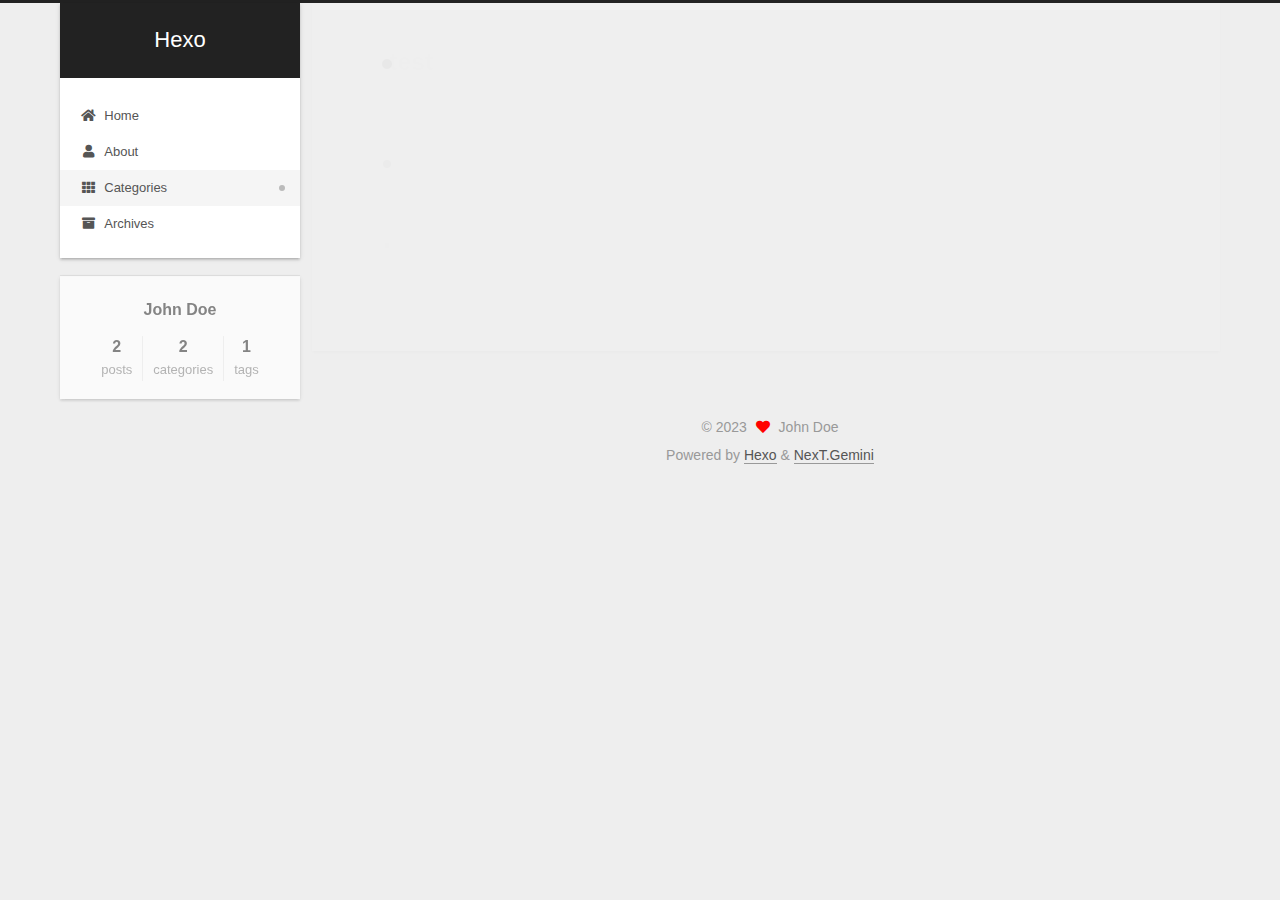
<file: categories/test/index.html>
<!DOCTYPE html>
<html lang="en">
<head>
  <meta charset="UTF-8">
<meta name="viewport" content="width=device-width, initial-scale=1, maximum-scale=2">
<meta name="theme-color" content="#222">
<meta name="generator" content="Hexo 7.0.0">
  <link rel="apple-touch-icon" sizes="180x180" href="/images/apple-touch-icon-next.png">
  <link rel="icon" type="image/png" sizes="32x32" href="/images/favicon-32x32-next.png">
  <link rel="icon" type="image/png" sizes="16x16" href="/images/favicon-16x16-next.png">
  <link rel="mask-icon" href="/images/logo.svg" color="#222">

<link rel="stylesheet" href="/css/main.css">


<link rel="stylesheet" href="/lib/font-awesome/css/all.min.css">

<script id="hexo-configurations">
    var NexT = window.NexT || {};
    var CONFIG = {"hostname":"example.com","root":"/","scheme":"Gemini","version":"7.8.0","exturl":false,"sidebar":{"position":"left","display":"post","padding":18,"offset":12,"onmobile":false},"copycode":{"enable":false,"show_result":false,"style":null},"back2top":{"enable":true,"sidebar":false,"scrollpercent":false},"bookmark":{"enable":false,"color":"#222","save":"auto"},"fancybox":false,"mediumzoom":false,"lazyload":false,"pangu":false,"comments":{"style":"tabs","active":null,"storage":true,"lazyload":false,"nav":null},"algolia":{"hits":{"per_page":10},"labels":{"input_placeholder":"Search for Posts","hits_empty":"We didn't find any results for the search: ${query}","hits_stats":"${hits} results found in ${time} ms"}},"localsearch":{"enable":false,"trigger":"auto","top_n_per_article":1,"unescape":false,"preload":false},"motion":{"enable":true,"async":false,"transition":{"post_block":"fadeIn","post_header":"slideDownIn","post_body":"slideDownIn","coll_header":"slideLeftIn","sidebar":"slideUpIn"}}};
  </script>

  <meta property="og:type" content="website">
<meta property="og:title" content="Hexo">
<meta property="og:url" content="http://example.com/categories/test/index.html">
<meta property="og:site_name" content="Hexo">
<meta property="og:locale" content="en_US">
<meta property="article:author" content="John Doe">
<meta name="twitter:card" content="summary">

<link rel="canonical" href="http://example.com/categories/test/">


<script id="page-configurations">
  // https://hexo.io/docs/variables.html
  CONFIG.page = {
    sidebar: "",
    isHome : false,
    isPost : false,
    lang   : 'en'
  };
</script>

  <title>Category: test | Hexo</title>
  






  <noscript>
  <style>
  .use-motion .brand,
  .use-motion .menu-item,
  .sidebar-inner,
  .use-motion .post-block,
  .use-motion .pagination,
  .use-motion .comments,
  .use-motion .post-header,
  .use-motion .post-body,
  .use-motion .collection-header { opacity: initial; }

  .use-motion .site-title,
  .use-motion .site-subtitle {
    opacity: initial;
    top: initial;
  }

  .use-motion .logo-line-before i { left: initial; }
  .use-motion .logo-line-after i { right: initial; }
  </style>
</noscript>

</head>

<body itemscope itemtype="http://schema.org/WebPage">
  <div class="container use-motion">
    <div class="headband"></div>

    <header class="header" itemscope itemtype="http://schema.org/WPHeader">
      <div class="header-inner"><div class="site-brand-container">
  <div class="site-nav-toggle">
    <div class="toggle" aria-label="Toggle navigation bar">
      <span class="toggle-line toggle-line-first"></span>
      <span class="toggle-line toggle-line-middle"></span>
      <span class="toggle-line toggle-line-last"></span>
    </div>
  </div>

  <div class="site-meta">

    <a href="/" class="brand" rel="start">
      <span class="logo-line-before"><i></i></span>
      <h1 class="site-title">Hexo</h1>
      <span class="logo-line-after"><i></i></span>
    </a>
  </div>

  <div class="site-nav-right">
    <div class="toggle popup-trigger">
    </div>
  </div>
</div>




<nav class="site-nav">
  <ul id="menu" class="main-menu menu">
        <li class="menu-item menu-item-home">

    <a href="/" rel="section"><i class="fa fa-home fa-fw"></i>Home</a>

  </li>
        <li class="menu-item menu-item-about">

    <a href="/about/" rel="section"><i class="fa fa-user fa-fw"></i>About</a>

  </li>
        <li class="menu-item menu-item-categories">

    <a href="/categories/" rel="section"><i class="fa fa-th fa-fw"></i>Categories</a>

  </li>
        <li class="menu-item menu-item-archives">

    <a href="/archives/" rel="section"><i class="fa fa-archive fa-fw"></i>Archives</a>

  </li>
  </ul>
</nav>




</div>
    </header>

    
  <div class="back-to-top">
    <i class="fa fa-arrow-up"></i>
    <span>0%</span>
  </div>


    <main class="main">
      <div class="main-inner">
        <div class="content-wrap">
          

          <div class="content category">
            

  
  
  
  <div class="post-block">
    <div class="posts-collapse">
      <div class="collection-title">
        <h2 class="collection-header">test
          <small>Category</small>
        </h2>
      </div>

      
    <div class="collection-year">
      <span class="collection-header">2023</span>
    </div>

  <article itemscope itemtype="http://schema.org/Article">
    <header class="post-header">

      <div class="post-meta">
        <time itemprop="dateCreated"
              datetime="2023-12-17T18:02:28+08:00"
              content="2023-12-17">
          12-17
        </time>
      </div>

      <div class="post-title">
          <a class="post-title-link" href="/2023/12/17/test/" itemprop="url">
            <span itemprop="name">test</span>
          </a>
      </div>

    </header>
  </article>

    </div>
  </div>
  
  
  

  



          </div>
          

<script>
  window.addEventListener('tabs:register', () => {
    let { activeClass } = CONFIG.comments;
    if (CONFIG.comments.storage) {
      activeClass = localStorage.getItem('comments_active') || activeClass;
    }
    if (activeClass) {
      let activeTab = document.querySelector(`a[href="#comment-${activeClass}"]`);
      if (activeTab) {
        activeTab.click();
      }
    }
  });
  if (CONFIG.comments.storage) {
    window.addEventListener('tabs:click', event => {
      if (!event.target.matches('.tabs-comment .tab-content .tab-pane')) return;
      let commentClass = event.target.classList[1];
      localStorage.setItem('comments_active', commentClass);
    });
  }
</script>

        </div>
          
  
  <div class="toggle sidebar-toggle">
    <span class="toggle-line toggle-line-first"></span>
    <span class="toggle-line toggle-line-middle"></span>
    <span class="toggle-line toggle-line-last"></span>
  </div>

  <aside class="sidebar">
    <div class="sidebar-inner">

      <ul class="sidebar-nav motion-element">
        <li class="sidebar-nav-toc">
          Table of Contents
        </li>
        <li class="sidebar-nav-overview">
          Overview
        </li>
      </ul>

      <!--noindex-->
      <div class="post-toc-wrap sidebar-panel">
      </div>
      <!--/noindex-->

      <div class="site-overview-wrap sidebar-panel">
        <div class="site-author motion-element" itemprop="author" itemscope itemtype="http://schema.org/Person">
  <p class="site-author-name" itemprop="name">John Doe</p>
  <div class="site-description" itemprop="description"></div>
</div>
<div class="site-state-wrap motion-element">
  <nav class="site-state">
      <div class="site-state-item site-state-posts">
          <a href="/archives/">
        
          <span class="site-state-item-count">2</span>
          <span class="site-state-item-name">posts</span>
        </a>
      </div>
      <div class="site-state-item site-state-categories">
            <a href="/categories/">
          
        <span class="site-state-item-count">2</span>
        <span class="site-state-item-name">categories</span></a>
      </div>
      <div class="site-state-item site-state-tags">
        <span class="site-state-item-count">1</span>
        <span class="site-state-item-name">tags</span>
      </div>
  </nav>
</div>



      </div>

    </div>
  </aside>
  <div id="sidebar-dimmer"></div>


      </div>
    </main>

    <footer class="footer">
      <div class="footer-inner">
        

        

<div class="copyright">
  
  &copy; 
  <span itemprop="copyrightYear">2023</span>
  <span class="with-love">
    <i class="fa fa-heart"></i>
  </span>
  <span class="author" itemprop="copyrightHolder">John Doe</span>
</div>
  <div class="powered-by">Powered by <a href="https://hexo.io/" class="theme-link" rel="noopener" target="_blank">Hexo</a> & <a href="https://theme-next.org/" class="theme-link" rel="noopener" target="_blank">NexT.Gemini</a>
  </div>

        








      </div>
    </footer>
  </div>

  
  <script src="/lib/anime.min.js"></script>
  <script src="/lib/velocity/velocity.min.js"></script>
  <script src="/lib/velocity/velocity.ui.min.js"></script>

<script src="/js/utils.js"></script>

<script src="/js/motion.js"></script>


<script src="/js/schemes/pisces.js"></script>


<script src="/js/next-boot.js"></script>




  















  

  

</body>
</html>
</file>
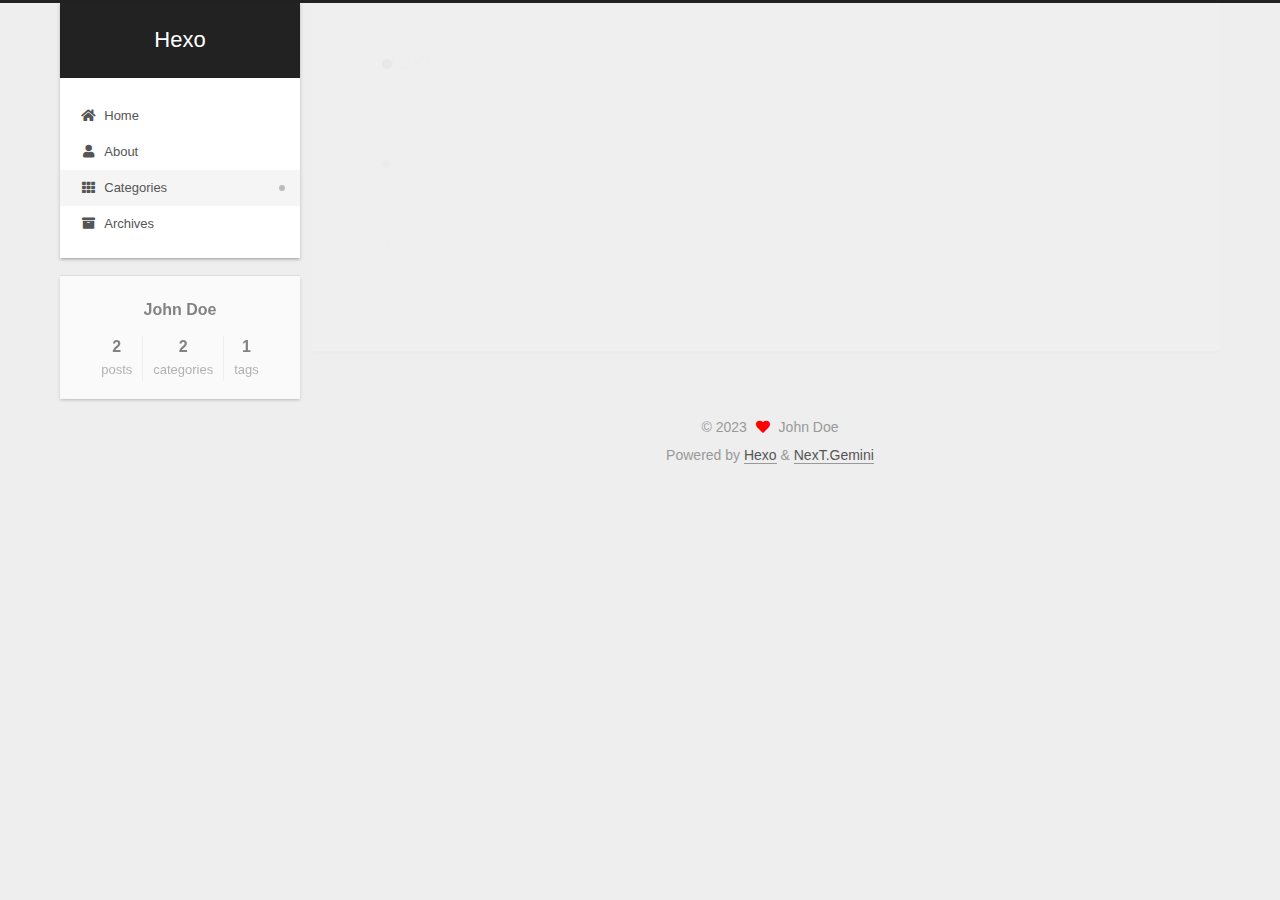
<file: categories/text/index.html>
<!DOCTYPE html>
<html lang="en">
<head>
  <meta charset="UTF-8">
<meta name="viewport" content="width=device-width, initial-scale=1, maximum-scale=2">
<meta name="theme-color" content="#222">
<meta name="generator" content="Hexo 7.0.0">
  <link rel="apple-touch-icon" sizes="180x180" href="/images/apple-touch-icon-next.png">
  <link rel="icon" type="image/png" sizes="32x32" href="/images/favicon-32x32-next.png">
  <link rel="icon" type="image/png" sizes="16x16" href="/images/favicon-16x16-next.png">
  <link rel="mask-icon" href="/images/logo.svg" color="#222">

<link rel="stylesheet" href="/css/main.css">


<link rel="stylesheet" href="/lib/font-awesome/css/all.min.css">

<script id="hexo-configurations">
    var NexT = window.NexT || {};
    var CONFIG = {"hostname":"example.com","root":"/","scheme":"Gemini","version":"7.8.0","exturl":false,"sidebar":{"position":"left","display":"post","padding":18,"offset":12,"onmobile":false},"copycode":{"enable":false,"show_result":false,"style":null},"back2top":{"enable":true,"sidebar":false,"scrollpercent":false},"bookmark":{"enable":false,"color":"#222","save":"auto"},"fancybox":false,"mediumzoom":false,"lazyload":false,"pangu":false,"comments":{"style":"tabs","active":null,"storage":true,"lazyload":false,"nav":null},"algolia":{"hits":{"per_page":10},"labels":{"input_placeholder":"Search for Posts","hits_empty":"We didn't find any results for the search: ${query}","hits_stats":"${hits} results found in ${time} ms"}},"localsearch":{"enable":false,"trigger":"auto","top_n_per_article":1,"unescape":false,"preload":false},"motion":{"enable":true,"async":false,"transition":{"post_block":"fadeIn","post_header":"slideDownIn","post_body":"slideDownIn","coll_header":"slideLeftIn","sidebar":"slideUpIn"}}};
  </script>

  <meta property="og:type" content="website">
<meta property="og:title" content="Hexo">
<meta property="og:url" content="http://example.com/categories/text/index.html">
<meta property="og:site_name" content="Hexo">
<meta property="og:locale" content="en_US">
<meta property="article:author" content="John Doe">
<meta name="twitter:card" content="summary">

<link rel="canonical" href="http://example.com/categories/text/">


<script id="page-configurations">
  // https://hexo.io/docs/variables.html
  CONFIG.page = {
    sidebar: "",
    isHome : false,
    isPost : false,
    lang   : 'en'
  };
</script>

  <title>Category: text | Hexo</title>
  






  <noscript>
  <style>
  .use-motion .brand,
  .use-motion .menu-item,
  .sidebar-inner,
  .use-motion .post-block,
  .use-motion .pagination,
  .use-motion .comments,
  .use-motion .post-header,
  .use-motion .post-body,
  .use-motion .collection-header { opacity: initial; }

  .use-motion .site-title,
  .use-motion .site-subtitle {
    opacity: initial;
    top: initial;
  }

  .use-motion .logo-line-before i { left: initial; }
  .use-motion .logo-line-after i { right: initial; }
  </style>
</noscript>

</head>

<body itemscope itemtype="http://schema.org/WebPage">
  <div class="container use-motion">
    <div class="headband"></div>

    <header class="header" itemscope itemtype="http://schema.org/WPHeader">
      <div class="header-inner"><div class="site-brand-container">
  <div class="site-nav-toggle">
    <div class="toggle" aria-label="Toggle navigation bar">
      <span class="toggle-line toggle-line-first"></span>
      <span class="toggle-line toggle-line-middle"></span>
      <span class="toggle-line toggle-line-last"></span>
    </div>
  </div>

  <div class="site-meta">

    <a href="/" class="brand" rel="start">
      <span class="logo-line-before"><i></i></span>
      <h1 class="site-title">Hexo</h1>
      <span class="logo-line-after"><i></i></span>
    </a>
  </div>

  <div class="site-nav-right">
    <div class="toggle popup-trigger">
    </div>
  </div>
</div>




<nav class="site-nav">
  <ul id="menu" class="main-menu menu">
        <li class="menu-item menu-item-home">

    <a href="/" rel="section"><i class="fa fa-home fa-fw"></i>Home</a>

  </li>
        <li class="menu-item menu-item-about">

    <a href="/about/" rel="section"><i class="fa fa-user fa-fw"></i>About</a>

  </li>
        <li class="menu-item menu-item-categories">

    <a href="/categories/" rel="section"><i class="fa fa-th fa-fw"></i>Categories</a>

  </li>
        <li class="menu-item menu-item-archives">

    <a href="/archives/" rel="section"><i class="fa fa-archive fa-fw"></i>Archives</a>

  </li>
  </ul>
</nav>




</div>
    </header>

    
  <div class="back-to-top">
    <i class="fa fa-arrow-up"></i>
    <span>0%</span>
  </div>


    <main class="main">
      <div class="main-inner">
        <div class="content-wrap">
          

          <div class="content category">
            

  
  
  
  <div class="post-block">
    <div class="posts-collapse">
      <div class="collection-title">
        <h2 class="collection-header">text
          <small>Category</small>
        </h2>
      </div>

      
    <div class="collection-year">
      <span class="collection-header">2023</span>
    </div>

  <article itemscope itemtype="http://schema.org/Article">
    <header class="post-header">

      <div class="post-meta">
        <time itemprop="dateCreated"
              datetime="2023-12-06T12:08:35+08:00"
              content="2023-12-06">
          12-06
        </time>
      </div>

      <div class="post-title">
          <a class="post-title-link" href="/2023/12/06/hello-world/" itemprop="url">
            <span itemprop="name">Hello World</span>
          </a>
      </div>

    </header>
  </article>

    </div>
  </div>
  
  
  

  



          </div>
          

<script>
  window.addEventListener('tabs:register', () => {
    let { activeClass } = CONFIG.comments;
    if (CONFIG.comments.storage) {
      activeClass = localStorage.getItem('comments_active') || activeClass;
    }
    if (activeClass) {
      let activeTab = document.querySelector(`a[href="#comment-${activeClass}"]`);
      if (activeTab) {
        activeTab.click();
      }
    }
  });
  if (CONFIG.comments.storage) {
    window.addEventListener('tabs:click', event => {
      if (!event.target.matches('.tabs-comment .tab-content .tab-pane')) return;
      let commentClass = event.target.classList[1];
      localStorage.setItem('comments_active', commentClass);
    });
  }
</script>

        </div>
          
  
  <div class="toggle sidebar-toggle">
    <span class="toggle-line toggle-line-first"></span>
    <span class="toggle-line toggle-line-middle"></span>
    <span class="toggle-line toggle-line-last"></span>
  </div>

  <aside class="sidebar">
    <div class="sidebar-inner">

      <ul class="sidebar-nav motion-element">
        <li class="sidebar-nav-toc">
          Table of Contents
        </li>
        <li class="sidebar-nav-overview">
          Overview
        </li>
      </ul>

      <!--noindex-->
      <div class="post-toc-wrap sidebar-panel">
      </div>
      <!--/noindex-->

      <div class="site-overview-wrap sidebar-panel">
        <div class="site-author motion-element" itemprop="author" itemscope itemtype="http://schema.org/Person">
  <p class="site-author-name" itemprop="name">John Doe</p>
  <div class="site-description" itemprop="description"></div>
</div>
<div class="site-state-wrap motion-element">
  <nav class="site-state">
      <div class="site-state-item site-state-posts">
          <a href="/archives/">
        
          <span class="site-state-item-count">2</span>
          <span class="site-state-item-name">posts</span>
        </a>
      </div>
      <div class="site-state-item site-state-categories">
            <a href="/categories/">
          
        <span class="site-state-item-count">2</span>
        <span class="site-state-item-name">categories</span></a>
      </div>
      <div class="site-state-item site-state-tags">
        <span class="site-state-item-count">1</span>
        <span class="site-state-item-name">tags</span>
      </div>
  </nav>
</div>



      </div>

    </div>
  </aside>
  <div id="sidebar-dimmer"></div>


      </div>
    </main>

    <footer class="footer">
      <div class="footer-inner">
        

        

<div class="copyright">
  
  &copy; 
  <span itemprop="copyrightYear">2023</span>
  <span class="with-love">
    <i class="fa fa-heart"></i>
  </span>
  <span class="author" itemprop="copyrightHolder">John Doe</span>
</div>
  <div class="powered-by">Powered by <a href="https://hexo.io/" class="theme-link" rel="noopener" target="_blank">Hexo</a> & <a href="https://theme-next.org/" class="theme-link" rel="noopener" target="_blank">NexT.Gemini</a>
  </div>

        








      </div>
    </footer>
  </div>

  
  <script src="/lib/anime.min.js"></script>
  <script src="/lib/velocity/velocity.min.js"></script>
  <script src="/lib/velocity/velocity.ui.min.js"></script>

<script src="/js/utils.js"></script>

<script src="/js/motion.js"></script>


<script src="/js/schemes/pisces.js"></script>


<script src="/js/next-boot.js"></script>




  















  

  

</body>
</html>
</file>
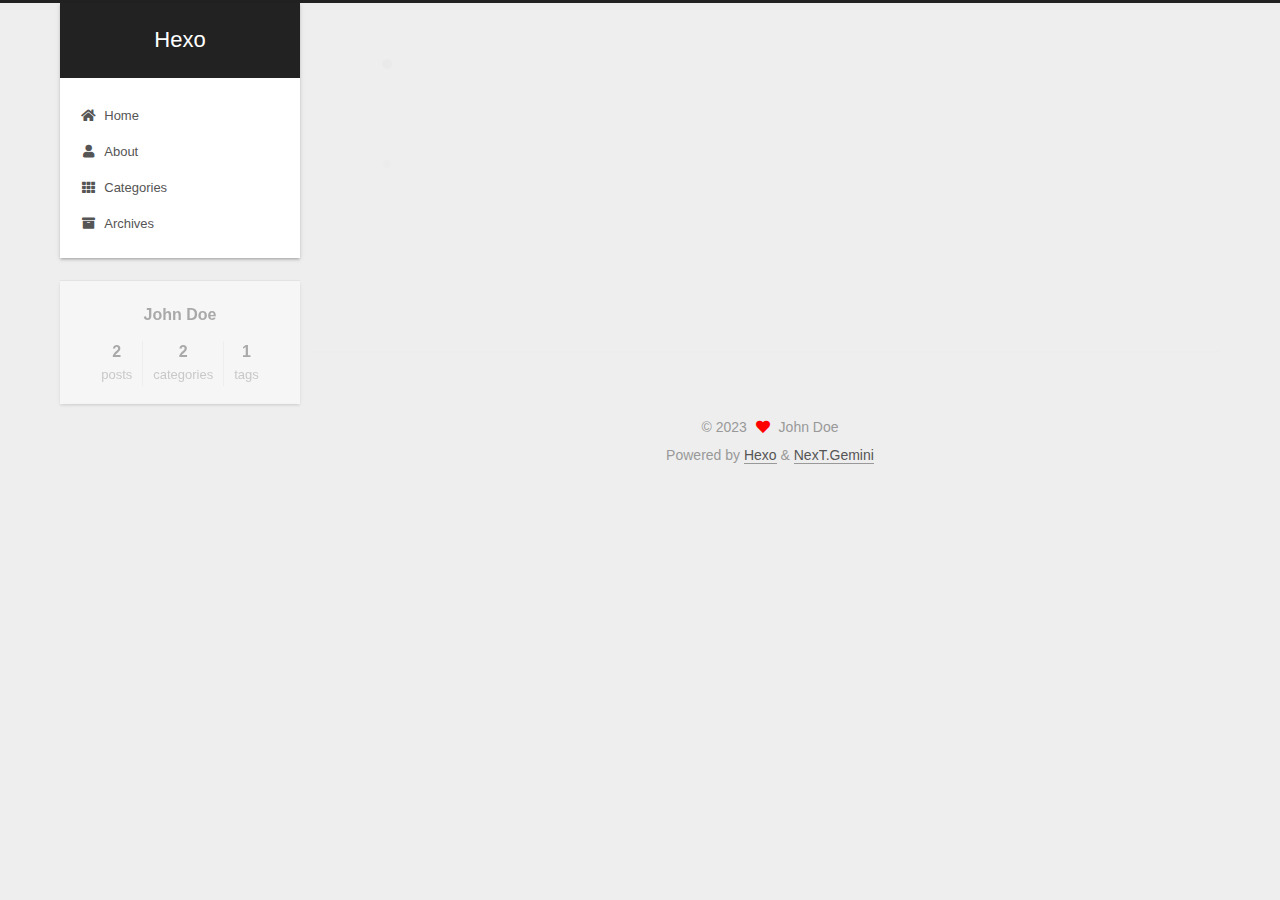
<file: tags/test/index.html>
<!DOCTYPE html>
<html lang="en">
<head>
  <meta charset="UTF-8">
<meta name="viewport" content="width=device-width, initial-scale=1, maximum-scale=2">
<meta name="theme-color" content="#222">
<meta name="generator" content="Hexo 7.0.0">
  <link rel="apple-touch-icon" sizes="180x180" href="/images/apple-touch-icon-next.png">
  <link rel="icon" type="image/png" sizes="32x32" href="/images/favicon-32x32-next.png">
  <link rel="icon" type="image/png" sizes="16x16" href="/images/favicon-16x16-next.png">
  <link rel="mask-icon" href="/images/logo.svg" color="#222">

<link rel="stylesheet" href="/css/main.css">


<link rel="stylesheet" href="/lib/font-awesome/css/all.min.css">

<script id="hexo-configurations">
    var NexT = window.NexT || {};
    var CONFIG = {"hostname":"example.com","root":"/","scheme":"Gemini","version":"7.8.0","exturl":false,"sidebar":{"position":"left","display":"post","padding":18,"offset":12,"onmobile":false},"copycode":{"enable":false,"show_result":false,"style":null},"back2top":{"enable":true,"sidebar":false,"scrollpercent":false},"bookmark":{"enable":false,"color":"#222","save":"auto"},"fancybox":false,"mediumzoom":false,"lazyload":false,"pangu":false,"comments":{"style":"tabs","active":null,"storage":true,"lazyload":false,"nav":null},"algolia":{"hits":{"per_page":10},"labels":{"input_placeholder":"Search for Posts","hits_empty":"We didn't find any results for the search: ${query}","hits_stats":"${hits} results found in ${time} ms"}},"localsearch":{"enable":false,"trigger":"auto","top_n_per_article":1,"unescape":false,"preload":false},"motion":{"enable":true,"async":false,"transition":{"post_block":"fadeIn","post_header":"slideDownIn","post_body":"slideDownIn","coll_header":"slideLeftIn","sidebar":"slideUpIn"}}};
  </script>

  <meta property="og:type" content="website">
<meta property="og:title" content="Hexo">
<meta property="og:url" content="http://example.com/tags/test/index.html">
<meta property="og:site_name" content="Hexo">
<meta property="og:locale" content="en_US">
<meta property="article:author" content="John Doe">
<meta name="twitter:card" content="summary">

<link rel="canonical" href="http://example.com/tags/test/">


<script id="page-configurations">
  // https://hexo.io/docs/variables.html
  CONFIG.page = {
    sidebar: "",
    isHome : false,
    isPost : false,
    lang   : 'en'
  };
</script>

  <title>Tag: test | Hexo</title>
  






  <noscript>
  <style>
  .use-motion .brand,
  .use-motion .menu-item,
  .sidebar-inner,
  .use-motion .post-block,
  .use-motion .pagination,
  .use-motion .comments,
  .use-motion .post-header,
  .use-motion .post-body,
  .use-motion .collection-header { opacity: initial; }

  .use-motion .site-title,
  .use-motion .site-subtitle {
    opacity: initial;
    top: initial;
  }

  .use-motion .logo-line-before i { left: initial; }
  .use-motion .logo-line-after i { right: initial; }
  </style>
</noscript>

</head>

<body itemscope itemtype="http://schema.org/WebPage">
  <div class="container use-motion">
    <div class="headband"></div>

    <header class="header" itemscope itemtype="http://schema.org/WPHeader">
      <div class="header-inner"><div class="site-brand-container">
  <div class="site-nav-toggle">
    <div class="toggle" aria-label="Toggle navigation bar">
      <span class="toggle-line toggle-line-first"></span>
      <span class="toggle-line toggle-line-middle"></span>
      <span class="toggle-line toggle-line-last"></span>
    </div>
  </div>

  <div class="site-meta">

    <a href="/" class="brand" rel="start">
      <span class="logo-line-before"><i></i></span>
      <h1 class="site-title">Hexo</h1>
      <span class="logo-line-after"><i></i></span>
    </a>
  </div>

  <div class="site-nav-right">
    <div class="toggle popup-trigger">
    </div>
  </div>
</div>




<nav class="site-nav">
  <ul id="menu" class="main-menu menu">
        <li class="menu-item menu-item-home">

    <a href="/" rel="section"><i class="fa fa-home fa-fw"></i>Home</a>

  </li>
        <li class="menu-item menu-item-about">

    <a href="/about/" rel="section"><i class="fa fa-user fa-fw"></i>About</a>

  </li>
        <li class="menu-item menu-item-categories">

    <a href="/categories/" rel="section"><i class="fa fa-th fa-fw"></i>Categories</a>

  </li>
        <li class="menu-item menu-item-archives">

    <a href="/archives/" rel="section"><i class="fa fa-archive fa-fw"></i>Archives</a>

  </li>
  </ul>
</nav>




</div>
    </header>

    
  <div class="back-to-top">
    <i class="fa fa-arrow-up"></i>
    <span>0%</span>
  </div>


    <main class="main">
      <div class="main-inner">
        <div class="content-wrap">
          

          <div class="content tag">
            

  
  
  
  <div class="post-block">
    <div class="posts-collapse">
      <div class="collection-title">
        <h2 class="collection-header">test
          <small>Tag</small>
        </h2>
      </div>

      
    <div class="collection-year">
      <span class="collection-header">2023</span>
    </div>

  <article itemscope itemtype="http://schema.org/Article">
    <header class="post-header">

      <div class="post-meta">
        <time itemprop="dateCreated"
              datetime="2023-12-17T18:02:28+08:00"
              content="2023-12-17">
          12-17
        </time>
      </div>

      <div class="post-title">
          <a class="post-title-link" href="/2023/12/17/test/" itemprop="url">
            <span itemprop="name">test</span>
          </a>
      </div>

    </header>
  </article>

    </div>
  </div>
  
  
  

  



          </div>
          

<script>
  window.addEventListener('tabs:register', () => {
    let { activeClass } = CONFIG.comments;
    if (CONFIG.comments.storage) {
      activeClass = localStorage.getItem('comments_active') || activeClass;
    }
    if (activeClass) {
      let activeTab = document.querySelector(`a[href="#comment-${activeClass}"]`);
      if (activeTab) {
        activeTab.click();
      }
    }
  });
  if (CONFIG.comments.storage) {
    window.addEventListener('tabs:click', event => {
      if (!event.target.matches('.tabs-comment .tab-content .tab-pane')) return;
      let commentClass = event.target.classList[1];
      localStorage.setItem('comments_active', commentClass);
    });
  }
</script>

        </div>
          
  
  <div class="toggle sidebar-toggle">
    <span class="toggle-line toggle-line-first"></span>
    <span class="toggle-line toggle-line-middle"></span>
    <span class="toggle-line toggle-line-last"></span>
  </div>

  <aside class="sidebar">
    <div class="sidebar-inner">

      <ul class="sidebar-nav motion-element">
        <li class="sidebar-nav-toc">
          Table of Contents
        </li>
        <li class="sidebar-nav-overview">
          Overview
        </li>
      </ul>

      <!--noindex-->
      <div class="post-toc-wrap sidebar-panel">
      </div>
      <!--/noindex-->

      <div class="site-overview-wrap sidebar-panel">
        <div class="site-author motion-element" itemprop="author" itemscope itemtype="http://schema.org/Person">
  <p class="site-author-name" itemprop="name">John Doe</p>
  <div class="site-description" itemprop="description"></div>
</div>
<div class="site-state-wrap motion-element">
  <nav class="site-state">
      <div class="site-state-item site-state-posts">
          <a href="/archives/">
        
          <span class="site-state-item-count">2</span>
          <span class="site-state-item-name">posts</span>
        </a>
      </div>
      <div class="site-state-item site-state-categories">
            <a href="/categories/">
          
        <span class="site-state-item-count">2</span>
        <span class="site-state-item-name">categories</span></a>
      </div>
      <div class="site-state-item site-state-tags">
        <span class="site-state-item-count">1</span>
        <span class="site-state-item-name">tags</span>
      </div>
  </nav>
</div>



      </div>

    </div>
  </aside>
  <div id="sidebar-dimmer"></div>


      </div>
    </main>

    <footer class="footer">
      <div class="footer-inner">
        

        

<div class="copyright">
  
  &copy; 
  <span itemprop="copyrightYear">2023</span>
  <span class="with-love">
    <i class="fa fa-heart"></i>
  </span>
  <span class="author" itemprop="copyrightHolder">John Doe</span>
</div>
  <div class="powered-by">Powered by <a href="https://hexo.io/" class="theme-link" rel="noopener" target="_blank">Hexo</a> & <a href="https://theme-next.org/" class="theme-link" rel="noopener" target="_blank">NexT.Gemini</a>
  </div>

        








      </div>
    </footer>
  </div>

  
  <script src="/lib/anime.min.js"></script>
  <script src="/lib/velocity/velocity.min.js"></script>
  <script src="/lib/velocity/velocity.ui.min.js"></script>

<script src="/js/utils.js"></script>

<script src="/js/motion.js"></script>


<script src="/js/schemes/pisces.js"></script>


<script src="/js/next-boot.js"></script>




  















  

  

</body>
</html>
</file>
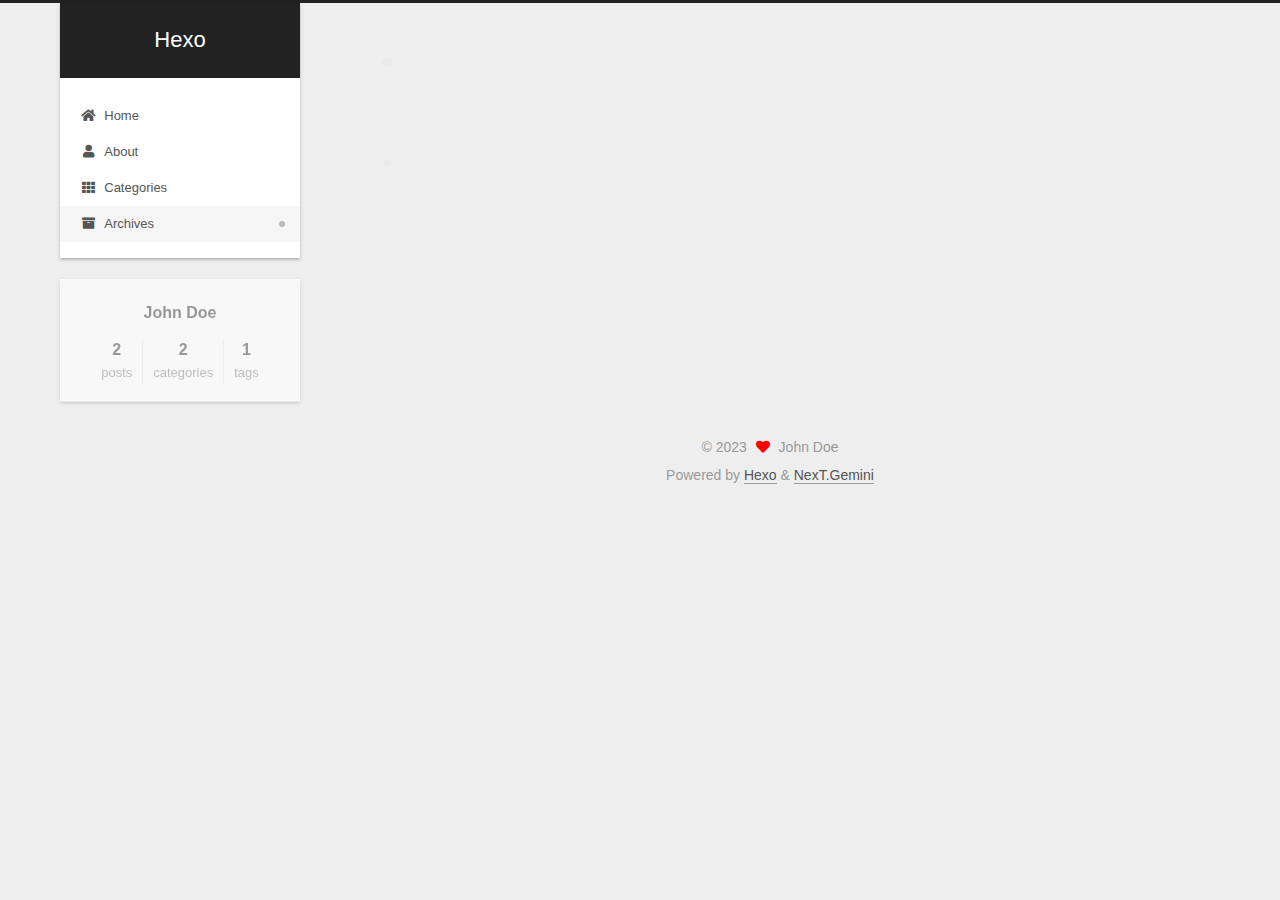
<file: archives/2023/12/index.html>
<!DOCTYPE html>
<html lang="en">
<head>
  <meta charset="UTF-8">
<meta name="viewport" content="width=device-width, initial-scale=1, maximum-scale=2">
<meta name="theme-color" content="#222">
<meta name="generator" content="Hexo 7.0.0">
  <link rel="apple-touch-icon" sizes="180x180" href="/images/apple-touch-icon-next.png">
  <link rel="icon" type="image/png" sizes="32x32" href="/images/favicon-32x32-next.png">
  <link rel="icon" type="image/png" sizes="16x16" href="/images/favicon-16x16-next.png">
  <link rel="mask-icon" href="/images/logo.svg" color="#222">

<link rel="stylesheet" href="/css/main.css">


<link rel="stylesheet" href="/lib/font-awesome/css/all.min.css">

<script id="hexo-configurations">
    var NexT = window.NexT || {};
    var CONFIG = {"hostname":"example.com","root":"/","scheme":"Gemini","version":"7.8.0","exturl":false,"sidebar":{"position":"left","display":"post","padding":18,"offset":12,"onmobile":false},"copycode":{"enable":false,"show_result":false,"style":null},"back2top":{"enable":true,"sidebar":false,"scrollpercent":false},"bookmark":{"enable":false,"color":"#222","save":"auto"},"fancybox":false,"mediumzoom":false,"lazyload":false,"pangu":false,"comments":{"style":"tabs","active":null,"storage":true,"lazyload":false,"nav":null},"algolia":{"hits":{"per_page":10},"labels":{"input_placeholder":"Search for Posts","hits_empty":"We didn't find any results for the search: ${query}","hits_stats":"${hits} results found in ${time} ms"}},"localsearch":{"enable":false,"trigger":"auto","top_n_per_article":1,"unescape":false,"preload":false},"motion":{"enable":true,"async":false,"transition":{"post_block":"fadeIn","post_header":"slideDownIn","post_body":"slideDownIn","coll_header":"slideLeftIn","sidebar":"slideUpIn"}}};
  </script>

  <meta property="og:type" content="website">
<meta property="og:title" content="Hexo">
<meta property="og:url" content="http://example.com/archives/2023/12/index.html">
<meta property="og:site_name" content="Hexo">
<meta property="og:locale" content="en_US">
<meta property="article:author" content="John Doe">
<meta name="twitter:card" content="summary">

<link rel="canonical" href="http://example.com/archives/2023/12/">


<script id="page-configurations">
  // https://hexo.io/docs/variables.html
  CONFIG.page = {
    sidebar: "",
    isHome : false,
    isPost : false,
    lang   : 'en'
  };
</script>

  <title>Archive | Hexo</title>
  






  <noscript>
  <style>
  .use-motion .brand,
  .use-motion .menu-item,
  .sidebar-inner,
  .use-motion .post-block,
  .use-motion .pagination,
  .use-motion .comments,
  .use-motion .post-header,
  .use-motion .post-body,
  .use-motion .collection-header { opacity: initial; }

  .use-motion .site-title,
  .use-motion .site-subtitle {
    opacity: initial;
    top: initial;
  }

  .use-motion .logo-line-before i { left: initial; }
  .use-motion .logo-line-after i { right: initial; }
  </style>
</noscript>

</head>

<body itemscope itemtype="http://schema.org/WebPage">
  <div class="container use-motion">
    <div class="headband"></div>

    <header class="header" itemscope itemtype="http://schema.org/WPHeader">
      <div class="header-inner"><div class="site-brand-container">
  <div class="site-nav-toggle">
    <div class="toggle" aria-label="Toggle navigation bar">
      <span class="toggle-line toggle-line-first"></span>
      <span class="toggle-line toggle-line-middle"></span>
      <span class="toggle-line toggle-line-last"></span>
    </div>
  </div>

  <div class="site-meta">

    <a href="/" class="brand" rel="start">
      <span class="logo-line-before"><i></i></span>
      <h1 class="site-title">Hexo</h1>
      <span class="logo-line-after"><i></i></span>
    </a>
  </div>

  <div class="site-nav-right">
    <div class="toggle popup-trigger">
    </div>
  </div>
</div>




<nav class="site-nav">
  <ul id="menu" class="main-menu menu">
        <li class="menu-item menu-item-home">

    <a href="/" rel="section"><i class="fa fa-home fa-fw"></i>Home</a>

  </li>
        <li class="menu-item menu-item-about">

    <a href="/about/" rel="section"><i class="fa fa-user fa-fw"></i>About</a>

  </li>
        <li class="menu-item menu-item-categories">

    <a href="/categories/" rel="section"><i class="fa fa-th fa-fw"></i>Categories</a>

  </li>
        <li class="menu-item menu-item-archives">

    <a href="/archives/" rel="section"><i class="fa fa-archive fa-fw"></i>Archives</a>

  </li>
  </ul>
</nav>




</div>
    </header>

    
  <div class="back-to-top">
    <i class="fa fa-arrow-up"></i>
    <span>0%</span>
  </div>


    <main class="main">
      <div class="main-inner">
        <div class="content-wrap">
          

          <div class="content archive">
            

  
  
  
  <div class="post-block">
    <div class="posts-collapse">
      <div class="collection-title">
        <span class="collection-header">Um..! 2 posts in total. Keep on posting.</span>
      </div>

      
    <div class="collection-year">
      <span class="collection-header">2023</span>
    </div>

  <article itemscope itemtype="http://schema.org/Article">
    <header class="post-header">

      <div class="post-meta">
        <time itemprop="dateCreated"
              datetime="2023-12-17T18:02:28+08:00"
              content="2023-12-17">
          12-17
        </time>
      </div>

      <div class="post-title">
          <a class="post-title-link" href="/2023/12/17/test/" itemprop="url">
            <span itemprop="name">test</span>
          </a>
      </div>

    </header>
  </article>

  <article itemscope itemtype="http://schema.org/Article">
    <header class="post-header">

      <div class="post-meta">
        <time itemprop="dateCreated"
              datetime="2023-12-06T12:08:35+08:00"
              content="2023-12-06">
          12-06
        </time>
      </div>

      <div class="post-title">
          <a class="post-title-link" href="/2023/12/06/hello-world/" itemprop="url">
            <span itemprop="name">Hello World</span>
          </a>
      </div>

    </header>
  </article>


    </div>
  </div>
  
  
  

  



          </div>
          

<script>
  window.addEventListener('tabs:register', () => {
    let { activeClass } = CONFIG.comments;
    if (CONFIG.comments.storage) {
      activeClass = localStorage.getItem('comments_active') || activeClass;
    }
    if (activeClass) {
      let activeTab = document.querySelector(`a[href="#comment-${activeClass}"]`);
      if (activeTab) {
        activeTab.click();
      }
    }
  });
  if (CONFIG.comments.storage) {
    window.addEventListener('tabs:click', event => {
      if (!event.target.matches('.tabs-comment .tab-content .tab-pane')) return;
      let commentClass = event.target.classList[1];
      localStorage.setItem('comments_active', commentClass);
    });
  }
</script>

        </div>
          
  
  <div class="toggle sidebar-toggle">
    <span class="toggle-line toggle-line-first"></span>
    <span class="toggle-line toggle-line-middle"></span>
    <span class="toggle-line toggle-line-last"></span>
  </div>

  <aside class="sidebar">
    <div class="sidebar-inner">

      <ul class="sidebar-nav motion-element">
        <li class="sidebar-nav-toc">
          Table of Contents
        </li>
        <li class="sidebar-nav-overview">
          Overview
        </li>
      </ul>

      <!--noindex-->
      <div class="post-toc-wrap sidebar-panel">
      </div>
      <!--/noindex-->

      <div class="site-overview-wrap sidebar-panel">
        <div class="site-author motion-element" itemprop="author" itemscope itemtype="http://schema.org/Person">
  <p class="site-author-name" itemprop="name">John Doe</p>
  <div class="site-description" itemprop="description"></div>
</div>
<div class="site-state-wrap motion-element">
  <nav class="site-state">
      <div class="site-state-item site-state-posts">
          <a href="/archives/">
        
          <span class="site-state-item-count">2</span>
          <span class="site-state-item-name">posts</span>
        </a>
      </div>
      <div class="site-state-item site-state-categories">
            <a href="/categories/">
          
        <span class="site-state-item-count">2</span>
        <span class="site-state-item-name">categories</span></a>
      </div>
      <div class="site-state-item site-state-tags">
        <span class="site-state-item-count">1</span>
        <span class="site-state-item-name">tags</span>
      </div>
  </nav>
</div>



      </div>

    </div>
  </aside>
  <div id="sidebar-dimmer"></div>


      </div>
    </main>

    <footer class="footer">
      <div class="footer-inner">
        

        

<div class="copyright">
  
  &copy; 
  <span itemprop="copyrightYear">2023</span>
  <span class="with-love">
    <i class="fa fa-heart"></i>
  </span>
  <span class="author" itemprop="copyrightHolder">John Doe</span>
</div>
  <div class="powered-by">Powered by <a href="https://hexo.io/" class="theme-link" rel="noopener" target="_blank">Hexo</a> & <a href="https://theme-next.org/" class="theme-link" rel="noopener" target="_blank">NexT.Gemini</a>
  </div>

        








      </div>
    </footer>
  </div>

  
  <script src="/lib/anime.min.js"></script>
  <script src="/lib/velocity/velocity.min.js"></script>
  <script src="/lib/velocity/velocity.ui.min.js"></script>

<script src="/js/utils.js"></script>

<script src="/js/motion.js"></script>


<script src="/js/schemes/pisces.js"></script>


<script src="/js/next-boot.js"></script>




  















  

  

</body>
</html>
</file>
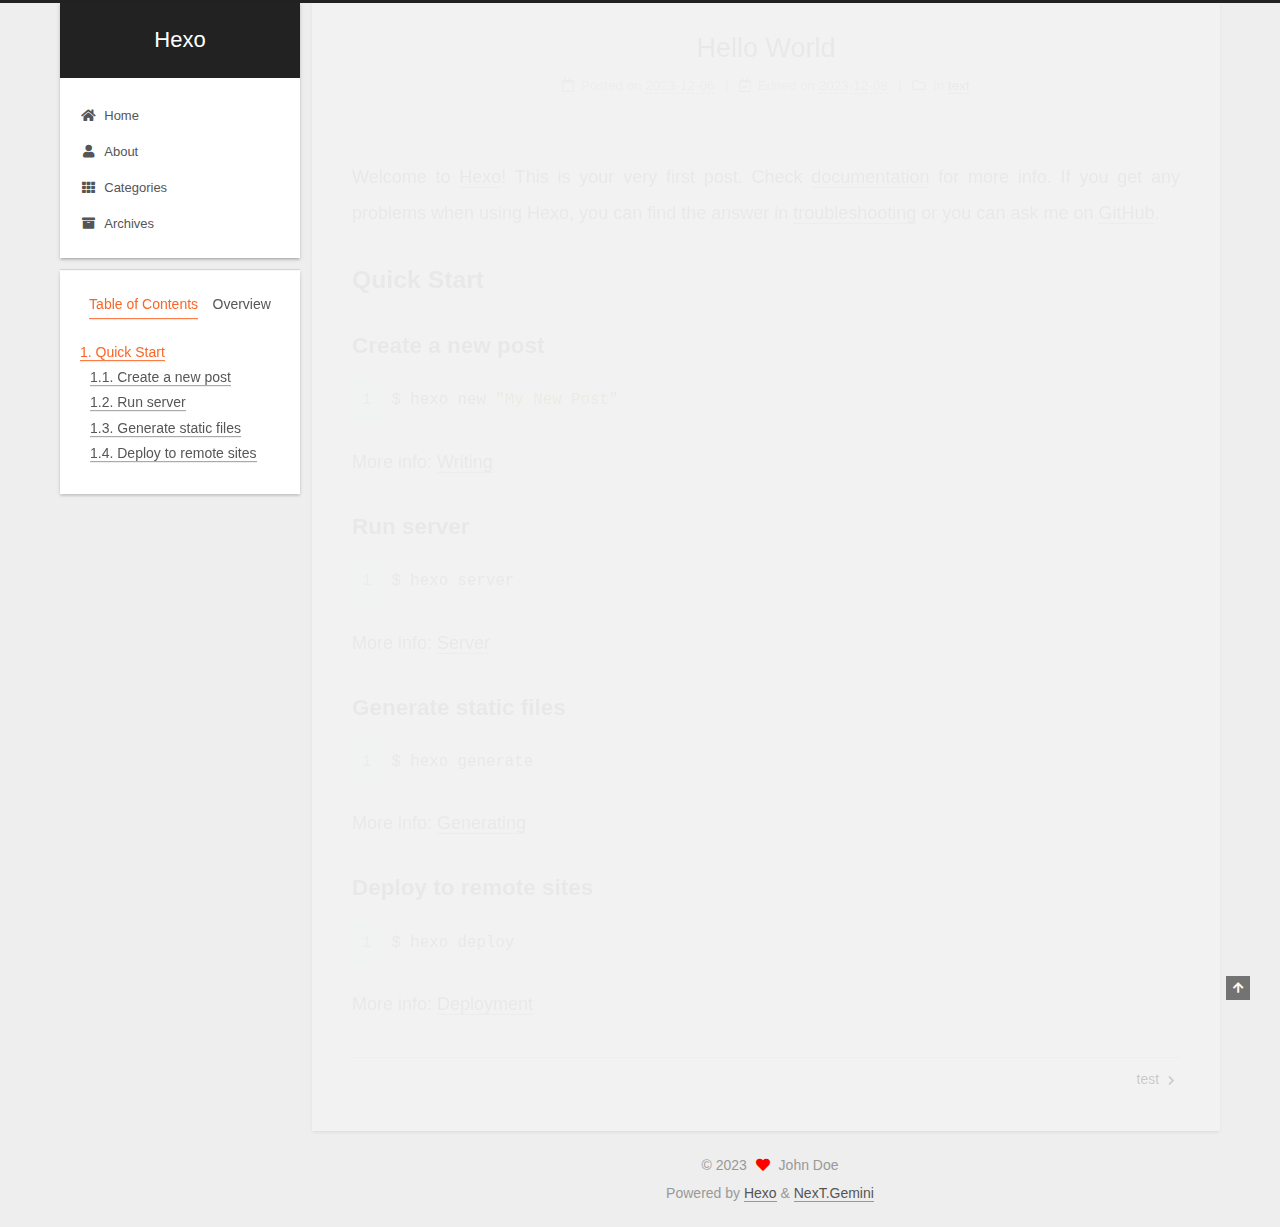
<file: 2023/12/06/hello-world/index.html>
<!DOCTYPE html>
<html lang="en">
<head>
  <meta charset="UTF-8">
<meta name="viewport" content="width=device-width, initial-scale=1, maximum-scale=2">
<meta name="theme-color" content="#222">
<meta name="generator" content="Hexo 7.0.0">
  <link rel="apple-touch-icon" sizes="180x180" href="/images/apple-touch-icon-next.png">
  <link rel="icon" type="image/png" sizes="32x32" href="/images/favicon-32x32-next.png">
  <link rel="icon" type="image/png" sizes="16x16" href="/images/favicon-16x16-next.png">
  <link rel="mask-icon" href="/images/logo.svg" color="#222">

<link rel="stylesheet" href="/css/main.css">


<link rel="stylesheet" href="/lib/font-awesome/css/all.min.css">

<script id="hexo-configurations">
    var NexT = window.NexT || {};
    var CONFIG = {"hostname":"example.com","root":"/","scheme":"Gemini","version":"7.8.0","exturl":false,"sidebar":{"position":"left","display":"post","padding":18,"offset":12,"onmobile":false},"copycode":{"enable":false,"show_result":false,"style":null},"back2top":{"enable":true,"sidebar":false,"scrollpercent":false},"bookmark":{"enable":false,"color":"#222","save":"auto"},"fancybox":false,"mediumzoom":false,"lazyload":false,"pangu":false,"comments":{"style":"tabs","active":null,"storage":true,"lazyload":false,"nav":null},"algolia":{"hits":{"per_page":10},"labels":{"input_placeholder":"Search for Posts","hits_empty":"We didn't find any results for the search: ${query}","hits_stats":"${hits} results found in ${time} ms"}},"localsearch":{"enable":false,"trigger":"auto","top_n_per_article":1,"unescape":false,"preload":false},"motion":{"enable":true,"async":false,"transition":{"post_block":"fadeIn","post_header":"slideDownIn","post_body":"slideDownIn","coll_header":"slideLeftIn","sidebar":"slideUpIn"}}};
  </script>

  <meta name="description" content="Welcome to Hexo! This is your very first post. Check documentation for more info. If you get any problems when using Hexo, you can find the answer in troubleshooting or you can ask me on GitHub. Quick">
<meta property="og:type" content="article">
<meta property="og:title" content="Hello World">
<meta property="og:url" content="http://example.com/2023/12/06/hello-world/index.html">
<meta property="og:site_name" content="Hexo">
<meta property="og:description" content="Welcome to Hexo! This is your very first post. Check documentation for more info. If you get any problems when using Hexo, you can find the answer in troubleshooting or you can ask me on GitHub. Quick">
<meta property="og:locale" content="en_US">
<meta property="article:published_time" content="2023-12-06T04:08:35.831Z">
<meta property="article:modified_time" content="2023-12-08T09:27:44.233Z">
<meta property="article:author" content="John Doe">
<meta name="twitter:card" content="summary">

<link rel="canonical" href="http://example.com/2023/12/06/hello-world/">


<script id="page-configurations">
  // https://hexo.io/docs/variables.html
  CONFIG.page = {
    sidebar: "",
    isHome : false,
    isPost : true,
    lang   : 'en'
  };
</script>

  <title>Hello World | Hexo</title>
  






  <noscript>
  <style>
  .use-motion .brand,
  .use-motion .menu-item,
  .sidebar-inner,
  .use-motion .post-block,
  .use-motion .pagination,
  .use-motion .comments,
  .use-motion .post-header,
  .use-motion .post-body,
  .use-motion .collection-header { opacity: initial; }

  .use-motion .site-title,
  .use-motion .site-subtitle {
    opacity: initial;
    top: initial;
  }

  .use-motion .logo-line-before i { left: initial; }
  .use-motion .logo-line-after i { right: initial; }
  </style>
</noscript>

</head>

<body itemscope itemtype="http://schema.org/WebPage">
  <div class="container use-motion">
    <div class="headband"></div>

    <header class="header" itemscope itemtype="http://schema.org/WPHeader">
      <div class="header-inner"><div class="site-brand-container">
  <div class="site-nav-toggle">
    <div class="toggle" aria-label="Toggle navigation bar">
      <span class="toggle-line toggle-line-first"></span>
      <span class="toggle-line toggle-line-middle"></span>
      <span class="toggle-line toggle-line-last"></span>
    </div>
  </div>

  <div class="site-meta">

    <a href="/" class="brand" rel="start">
      <span class="logo-line-before"><i></i></span>
      <h1 class="site-title">Hexo</h1>
      <span class="logo-line-after"><i></i></span>
    </a>
  </div>

  <div class="site-nav-right">
    <div class="toggle popup-trigger">
    </div>
  </div>
</div>




<nav class="site-nav">
  <ul id="menu" class="main-menu menu">
        <li class="menu-item menu-item-home">

    <a href="/" rel="section"><i class="fa fa-home fa-fw"></i>Home</a>

  </li>
        <li class="menu-item menu-item-about">

    <a href="/about/" rel="section"><i class="fa fa-user fa-fw"></i>About</a>

  </li>
        <li class="menu-item menu-item-categories">

    <a href="/categories/" rel="section"><i class="fa fa-th fa-fw"></i>Categories</a>

  </li>
        <li class="menu-item menu-item-archives">

    <a href="/archives/" rel="section"><i class="fa fa-archive fa-fw"></i>Archives</a>

  </li>
  </ul>
</nav>




</div>
    </header>

    
  <div class="back-to-top">
    <i class="fa fa-arrow-up"></i>
    <span>0%</span>
  </div>


    <main class="main">
      <div class="main-inner">
        <div class="content-wrap">
          

          <div class="content post posts-expand">
            

    
  
  
  <article itemscope itemtype="http://schema.org/Article" class="post-block" lang="en">
    <link itemprop="mainEntityOfPage" href="http://example.com/2023/12/06/hello-world/">

    <span hidden itemprop="author" itemscope itemtype="http://schema.org/Person">
      <meta itemprop="image" content="/images/avatar.gif">
      <meta itemprop="name" content="John Doe">
      <meta itemprop="description" content="">
    </span>

    <span hidden itemprop="publisher" itemscope itemtype="http://schema.org/Organization">
      <meta itemprop="name" content="Hexo">
    </span>
      <header class="post-header">
        <h1 class="post-title" itemprop="name headline">
          Hello World
        </h1>

        <div class="post-meta">
            <span class="post-meta-item">
              <span class="post-meta-item-icon">
                <i class="far fa-calendar"></i>
              </span>
              <span class="post-meta-item-text">Posted on</span>

              <time title="Created: 2023-12-06 12:08:35" itemprop="dateCreated datePublished" datetime="2023-12-06T12:08:35+08:00">2023-12-06</time>
            </span>
              <span class="post-meta-item">
                <span class="post-meta-item-icon">
                  <i class="far fa-calendar-check"></i>
                </span>
                <span class="post-meta-item-text">Edited on</span>
                <time title="Modified: 2023-12-08 17:27:44" itemprop="dateModified" datetime="2023-12-08T17:27:44+08:00">2023-12-08</time>
              </span>
            <span class="post-meta-item">
              <span class="post-meta-item-icon">
                <i class="far fa-folder"></i>
              </span>
              <span class="post-meta-item-text">In</span>
                <span itemprop="about" itemscope itemtype="http://schema.org/Thing">
                  <a href="/categories/text/" itemprop="url" rel="index"><span itemprop="name">text</span></a>
                </span>
            </span>

          

        </div>
      </header>

    
    
    
    <div class="post-body" itemprop="articleBody">

      
        <p>Welcome to <a target="_blank" rel="noopener" href="https://hexo.io/">Hexo</a>! This is your very first post. Check <a target="_blank" rel="noopener" href="https://hexo.io/docs/">documentation</a> for more info. If you get any problems when using Hexo, you can find the answer in <a target="_blank" rel="noopener" href="https://hexo.io/docs/troubleshooting.html">troubleshooting</a> or you can ask me on <a target="_blank" rel="noopener" href="https://github.com/hexojs/hexo/issues">GitHub</a>.</p>
<h2 id="Quick-Start"><a href="#Quick-Start" class="headerlink" title="Quick Start"></a>Quick Start</h2><h3 id="Create-a-new-post"><a href="#Create-a-new-post" class="headerlink" title="Create a new post"></a>Create a new post</h3><figure class="highlight bash"><table><tr><td class="gutter"><pre><span class="line">1</span><br></pre></td><td class="code"><pre><span class="line">$ hexo new <span class="string">&quot;My New Post&quot;</span></span><br></pre></td></tr></table></figure>

<p>More info: <a target="_blank" rel="noopener" href="https://hexo.io/docs/writing.html">Writing</a></p>
<h3 id="Run-server"><a href="#Run-server" class="headerlink" title="Run server"></a>Run server</h3><figure class="highlight bash"><table><tr><td class="gutter"><pre><span class="line">1</span><br></pre></td><td class="code"><pre><span class="line">$ hexo server</span><br></pre></td></tr></table></figure>

<p>More info: <a target="_blank" rel="noopener" href="https://hexo.io/docs/server.html">Server</a></p>
<h3 id="Generate-static-files"><a href="#Generate-static-files" class="headerlink" title="Generate static files"></a>Generate static files</h3><figure class="highlight bash"><table><tr><td class="gutter"><pre><span class="line">1</span><br></pre></td><td class="code"><pre><span class="line">$ hexo generate</span><br></pre></td></tr></table></figure>

<p>More info: <a target="_blank" rel="noopener" href="https://hexo.io/docs/generating.html">Generating</a></p>
<h3 id="Deploy-to-remote-sites"><a href="#Deploy-to-remote-sites" class="headerlink" title="Deploy to remote sites"></a>Deploy to remote sites</h3><figure class="highlight bash"><table><tr><td class="gutter"><pre><span class="line">1</span><br></pre></td><td class="code"><pre><span class="line">$ hexo deploy</span><br></pre></td></tr></table></figure>

<p>More info: <a target="_blank" rel="noopener" href="https://hexo.io/docs/one-command-deployment.html">Deployment</a></p>

    </div>

    
    
    

      <footer class="post-footer">

        


        
    <div class="post-nav">
      <div class="post-nav-item"></div>
      <div class="post-nav-item">
    <a href="/2023/12/17/test/" rel="next" title="test">
      test <i class="fa fa-chevron-right"></i>
    </a></div>
    </div>
      </footer>
    
  </article>
  
  
  



          </div>
          

<script>
  window.addEventListener('tabs:register', () => {
    let { activeClass } = CONFIG.comments;
    if (CONFIG.comments.storage) {
      activeClass = localStorage.getItem('comments_active') || activeClass;
    }
    if (activeClass) {
      let activeTab = document.querySelector(`a[href="#comment-${activeClass}"]`);
      if (activeTab) {
        activeTab.click();
      }
    }
  });
  if (CONFIG.comments.storage) {
    window.addEventListener('tabs:click', event => {
      if (!event.target.matches('.tabs-comment .tab-content .tab-pane')) return;
      let commentClass = event.target.classList[1];
      localStorage.setItem('comments_active', commentClass);
    });
  }
</script>

        </div>
          
  
  <div class="toggle sidebar-toggle">
    <span class="toggle-line toggle-line-first"></span>
    <span class="toggle-line toggle-line-middle"></span>
    <span class="toggle-line toggle-line-last"></span>
  </div>

  <aside class="sidebar">
    <div class="sidebar-inner">

      <ul class="sidebar-nav motion-element">
        <li class="sidebar-nav-toc">
          Table of Contents
        </li>
        <li class="sidebar-nav-overview">
          Overview
        </li>
      </ul>

      <!--noindex-->
      <div class="post-toc-wrap sidebar-panel">
          <div class="post-toc motion-element"><ol class="nav"><li class="nav-item nav-level-2"><a class="nav-link" href="#Quick-Start"><span class="nav-number">1.</span> <span class="nav-text">Quick Start</span></a><ol class="nav-child"><li class="nav-item nav-level-3"><a class="nav-link" href="#Create-a-new-post"><span class="nav-number">1.1.</span> <span class="nav-text">Create a new post</span></a></li><li class="nav-item nav-level-3"><a class="nav-link" href="#Run-server"><span class="nav-number">1.2.</span> <span class="nav-text">Run server</span></a></li><li class="nav-item nav-level-3"><a class="nav-link" href="#Generate-static-files"><span class="nav-number">1.3.</span> <span class="nav-text">Generate static files</span></a></li><li class="nav-item nav-level-3"><a class="nav-link" href="#Deploy-to-remote-sites"><span class="nav-number">1.4.</span> <span class="nav-text">Deploy to remote sites</span></a></li></ol></li></ol></div>
      </div>
      <!--/noindex-->

      <div class="site-overview-wrap sidebar-panel">
        <div class="site-author motion-element" itemprop="author" itemscope itemtype="http://schema.org/Person">
  <p class="site-author-name" itemprop="name">John Doe</p>
  <div class="site-description" itemprop="description"></div>
</div>
<div class="site-state-wrap motion-element">
  <nav class="site-state">
      <div class="site-state-item site-state-posts">
          <a href="/archives/">
        
          <span class="site-state-item-count">2</span>
          <span class="site-state-item-name">posts</span>
        </a>
      </div>
      <div class="site-state-item site-state-categories">
            <a href="/categories/">
          
        <span class="site-state-item-count">2</span>
        <span class="site-state-item-name">categories</span></a>
      </div>
      <div class="site-state-item site-state-tags">
        <span class="site-state-item-count">1</span>
        <span class="site-state-item-name">tags</span>
      </div>
  </nav>
</div>



      </div>

    </div>
  </aside>
  <div id="sidebar-dimmer"></div>


      </div>
    </main>

    <footer class="footer">
      <div class="footer-inner">
        

        

<div class="copyright">
  
  &copy; 
  <span itemprop="copyrightYear">2023</span>
  <span class="with-love">
    <i class="fa fa-heart"></i>
  </span>
  <span class="author" itemprop="copyrightHolder">John Doe</span>
</div>
  <div class="powered-by">Powered by <a href="https://hexo.io/" class="theme-link" rel="noopener" target="_blank">Hexo</a> & <a href="https://theme-next.org/" class="theme-link" rel="noopener" target="_blank">NexT.Gemini</a>
  </div>

        








      </div>
    </footer>
  </div>

  
  <script src="/lib/anime.min.js"></script>
  <script src="/lib/velocity/velocity.min.js"></script>
  <script src="/lib/velocity/velocity.ui.min.js"></script>

<script src="/js/utils.js"></script>

<script src="/js/motion.js"></script>


<script src="/js/schemes/pisces.js"></script>


<script src="/js/next-boot.js"></script>




  















  

  

</body>
</html>
</file>
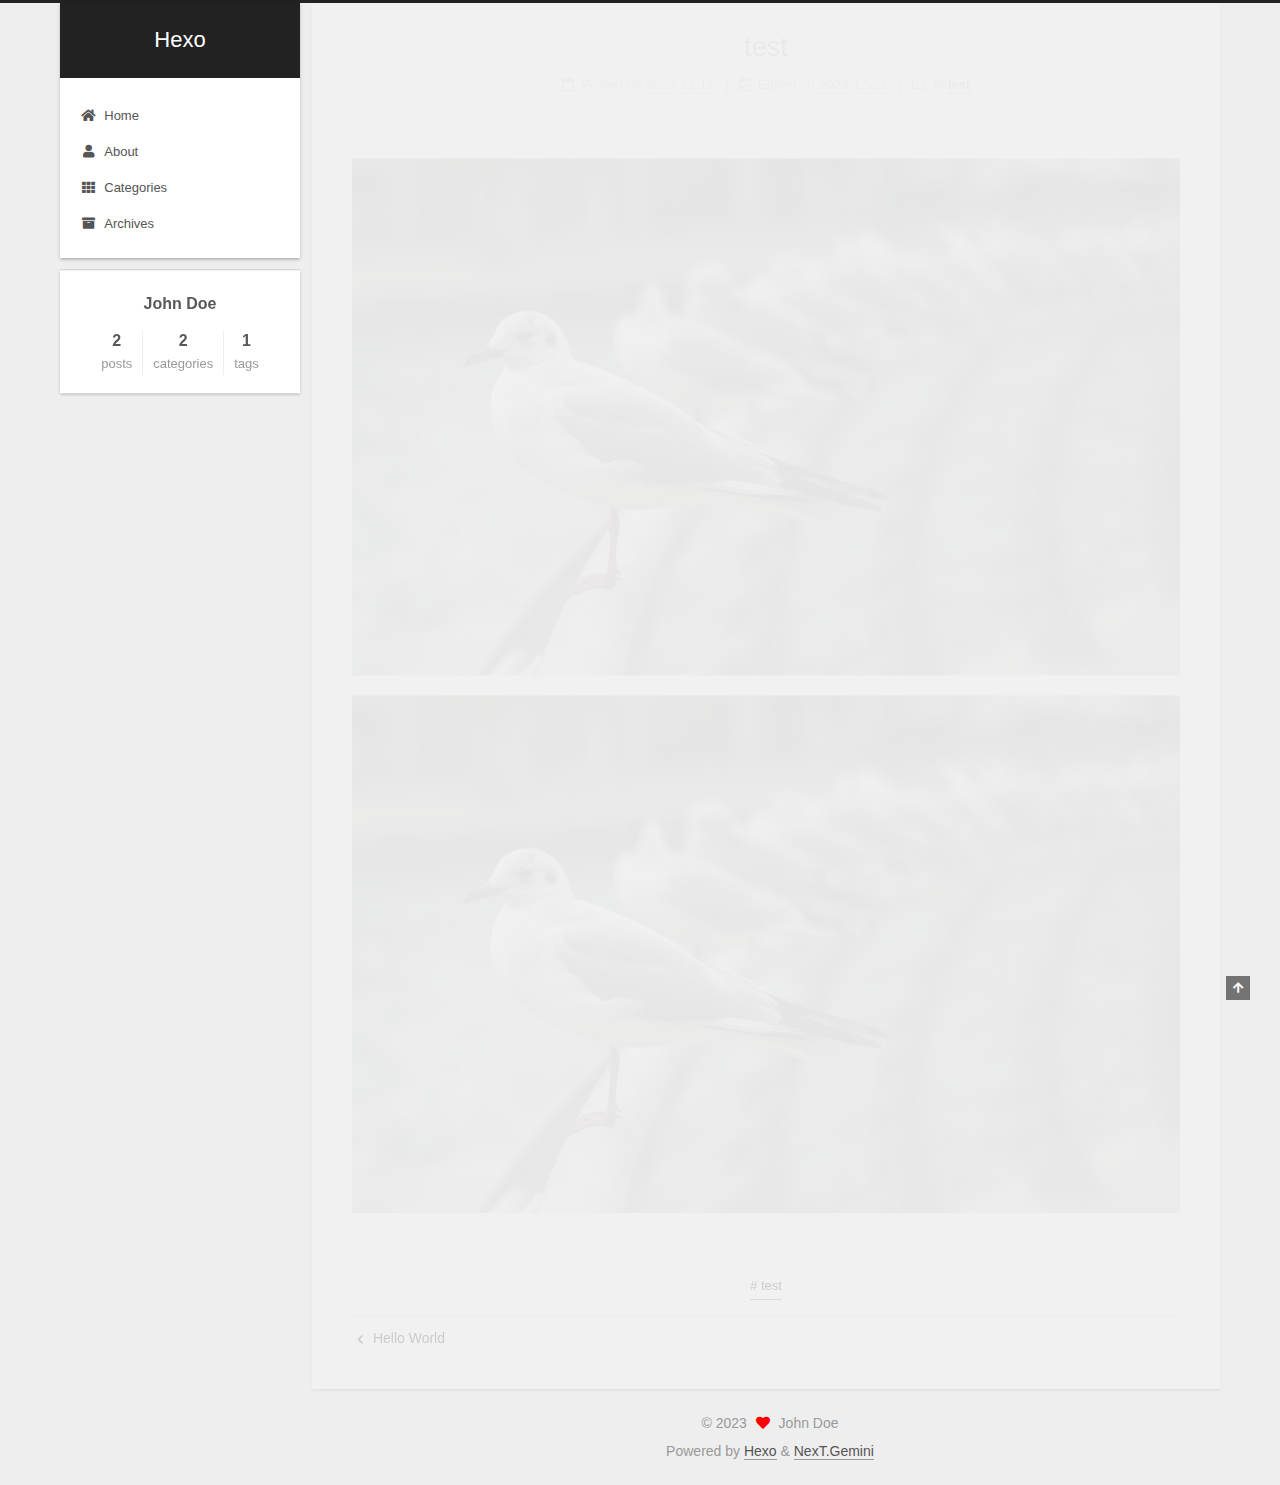
<file: 2023/12/17/test/index.html>
<!DOCTYPE html>
<html lang="en">
<head>
  <meta charset="UTF-8">
<meta name="viewport" content="width=device-width, initial-scale=1, maximum-scale=2">
<meta name="theme-color" content="#222">
<meta name="generator" content="Hexo 7.0.0">
  <link rel="apple-touch-icon" sizes="180x180" href="/images/apple-touch-icon-next.png">
  <link rel="icon" type="image/png" sizes="32x32" href="/images/favicon-32x32-next.png">
  <link rel="icon" type="image/png" sizes="16x16" href="/images/favicon-16x16-next.png">
  <link rel="mask-icon" href="/images/logo.svg" color="#222">

<link rel="stylesheet" href="/css/main.css">


<link rel="stylesheet" href="/lib/font-awesome/css/all.min.css">

<script id="hexo-configurations">
    var NexT = window.NexT || {};
    var CONFIG = {"hostname":"example.com","root":"/","scheme":"Gemini","version":"7.8.0","exturl":false,"sidebar":{"position":"left","display":"post","padding":18,"offset":12,"onmobile":false},"copycode":{"enable":false,"show_result":false,"style":null},"back2top":{"enable":true,"sidebar":false,"scrollpercent":false},"bookmark":{"enable":false,"color":"#222","save":"auto"},"fancybox":false,"mediumzoom":false,"lazyload":false,"pangu":false,"comments":{"style":"tabs","active":null,"storage":true,"lazyload":false,"nav":null},"algolia":{"hits":{"per_page":10},"labels":{"input_placeholder":"Search for Posts","hits_empty":"We didn't find any results for the search: ${query}","hits_stats":"${hits} results found in ${time} ms"}},"localsearch":{"enable":false,"trigger":"auto","top_n_per_article":1,"unescape":false,"preload":false},"motion":{"enable":true,"async":false,"transition":{"post_block":"fadeIn","post_header":"slideDownIn","post_body":"slideDownIn","coll_header":"slideLeftIn","sidebar":"slideUpIn"}}};
  </script>

  <meta property="og:type" content="article">
<meta property="og:title" content="test">
<meta property="og:url" content="http://example.com/2023/12/17/test/index.html">
<meta property="og:site_name" content="Hexo">
<meta property="og:locale" content="en_US">
<meta property="og:image" content="http://example.com/2023/12/17/test/birds.jpeg">
<meta property="og:image" content="http://example.com/2023/12/17/test/birds.jpeg">
<meta property="article:published_time" content="2023-12-17T10:02:28.000Z">
<meta property="article:modified_time" content="2023-12-21T11:56:00.177Z">
<meta property="article:author" content="John Doe">
<meta property="article:tag" content="test">
<meta name="twitter:card" content="summary">
<meta name="twitter:image" content="http://example.com/2023/12/17/test/birds.jpeg">

<link rel="canonical" href="http://example.com/2023/12/17/test/">


<script id="page-configurations">
  // https://hexo.io/docs/variables.html
  CONFIG.page = {
    sidebar: "",
    isHome : false,
    isPost : true,
    lang   : 'en'
  };
</script>

  <title>test | Hexo</title>
  






  <noscript>
  <style>
  .use-motion .brand,
  .use-motion .menu-item,
  .sidebar-inner,
  .use-motion .post-block,
  .use-motion .pagination,
  .use-motion .comments,
  .use-motion .post-header,
  .use-motion .post-body,
  .use-motion .collection-header { opacity: initial; }

  .use-motion .site-title,
  .use-motion .site-subtitle {
    opacity: initial;
    top: initial;
  }

  .use-motion .logo-line-before i { left: initial; }
  .use-motion .logo-line-after i { right: initial; }
  </style>
</noscript>

</head>

<body itemscope itemtype="http://schema.org/WebPage">
  <div class="container use-motion">
    <div class="headband"></div>

    <header class="header" itemscope itemtype="http://schema.org/WPHeader">
      <div class="header-inner"><div class="site-brand-container">
  <div class="site-nav-toggle">
    <div class="toggle" aria-label="Toggle navigation bar">
      <span class="toggle-line toggle-line-first"></span>
      <span class="toggle-line toggle-line-middle"></span>
      <span class="toggle-line toggle-line-last"></span>
    </div>
  </div>

  <div class="site-meta">

    <a href="/" class="brand" rel="start">
      <span class="logo-line-before"><i></i></span>
      <h1 class="site-title">Hexo</h1>
      <span class="logo-line-after"><i></i></span>
    </a>
  </div>

  <div class="site-nav-right">
    <div class="toggle popup-trigger">
    </div>
  </div>
</div>




<nav class="site-nav">
  <ul id="menu" class="main-menu menu">
        <li class="menu-item menu-item-home">

    <a href="/" rel="section"><i class="fa fa-home fa-fw"></i>Home</a>

  </li>
        <li class="menu-item menu-item-about">

    <a href="/about/" rel="section"><i class="fa fa-user fa-fw"></i>About</a>

  </li>
        <li class="menu-item menu-item-categories">

    <a href="/categories/" rel="section"><i class="fa fa-th fa-fw"></i>Categories</a>

  </li>
        <li class="menu-item menu-item-archives">

    <a href="/archives/" rel="section"><i class="fa fa-archive fa-fw"></i>Archives</a>

  </li>
  </ul>
</nav>




</div>
    </header>

    
  <div class="back-to-top">
    <i class="fa fa-arrow-up"></i>
    <span>0%</span>
  </div>


    <main class="main">
      <div class="main-inner">
        <div class="content-wrap">
          

          <div class="content post posts-expand">
            

    
  
  
  <article itemscope itemtype="http://schema.org/Article" class="post-block" lang="en">
    <link itemprop="mainEntityOfPage" href="http://example.com/2023/12/17/test/">

    <span hidden itemprop="author" itemscope itemtype="http://schema.org/Person">
      <meta itemprop="image" content="/images/avatar.gif">
      <meta itemprop="name" content="John Doe">
      <meta itemprop="description" content="">
    </span>

    <span hidden itemprop="publisher" itemscope itemtype="http://schema.org/Organization">
      <meta itemprop="name" content="Hexo">
    </span>
      <header class="post-header">
        <h1 class="post-title" itemprop="name headline">
          test
        </h1>

        <div class="post-meta">
            <span class="post-meta-item">
              <span class="post-meta-item-icon">
                <i class="far fa-calendar"></i>
              </span>
              <span class="post-meta-item-text">Posted on</span>

              <time title="Created: 2023-12-17 18:02:28" itemprop="dateCreated datePublished" datetime="2023-12-17T18:02:28+08:00">2023-12-17</time>
            </span>
              <span class="post-meta-item">
                <span class="post-meta-item-icon">
                  <i class="far fa-calendar-check"></i>
                </span>
                <span class="post-meta-item-text">Edited on</span>
                <time title="Modified: 2023-12-21 19:56:00" itemprop="dateModified" datetime="2023-12-21T19:56:00+08:00">2023-12-21</time>
              </span>
            <span class="post-meta-item">
              <span class="post-meta-item-icon">
                <i class="far fa-folder"></i>
              </span>
              <span class="post-meta-item-text">In</span>
                <span itemprop="about" itemscope itemtype="http://schema.org/Thing">
                  <a href="/categories/test/" itemprop="url" rel="index"><span itemprop="name">test</span></a>
                </span>
            </span>

          

        </div>
      </header>

    
    
    
    <div class="post-body" itemprop="articleBody">

      
        <p><img src="/2023/12/17/test/birds.jpeg"></p>
<img src="/2023/12/17/test/birds.jpeg" style="zoom:50%;">
    </div>

    
    
    

      <footer class="post-footer">
          <div class="post-tags">
              <a href="/tags/test/" rel="tag"># test</a>
          </div>

        


        
    <div class="post-nav">
      <div class="post-nav-item">
    <a href="/2023/12/06/hello-world/" rel="prev" title="Hello World">
      <i class="fa fa-chevron-left"></i> Hello World
    </a></div>
      <div class="post-nav-item"></div>
    </div>
      </footer>
    
  </article>
  
  
  



          </div>
          

<script>
  window.addEventListener('tabs:register', () => {
    let { activeClass } = CONFIG.comments;
    if (CONFIG.comments.storage) {
      activeClass = localStorage.getItem('comments_active') || activeClass;
    }
    if (activeClass) {
      let activeTab = document.querySelector(`a[href="#comment-${activeClass}"]`);
      if (activeTab) {
        activeTab.click();
      }
    }
  });
  if (CONFIG.comments.storage) {
    window.addEventListener('tabs:click', event => {
      if (!event.target.matches('.tabs-comment .tab-content .tab-pane')) return;
      let commentClass = event.target.classList[1];
      localStorage.setItem('comments_active', commentClass);
    });
  }
</script>

        </div>
          
  
  <div class="toggle sidebar-toggle">
    <span class="toggle-line toggle-line-first"></span>
    <span class="toggle-line toggle-line-middle"></span>
    <span class="toggle-line toggle-line-last"></span>
  </div>

  <aside class="sidebar">
    <div class="sidebar-inner">

      <ul class="sidebar-nav motion-element">
        <li class="sidebar-nav-toc">
          Table of Contents
        </li>
        <li class="sidebar-nav-overview">
          Overview
        </li>
      </ul>

      <!--noindex-->
      <div class="post-toc-wrap sidebar-panel">
      </div>
      <!--/noindex-->

      <div class="site-overview-wrap sidebar-panel">
        <div class="site-author motion-element" itemprop="author" itemscope itemtype="http://schema.org/Person">
  <p class="site-author-name" itemprop="name">John Doe</p>
  <div class="site-description" itemprop="description"></div>
</div>
<div class="site-state-wrap motion-element">
  <nav class="site-state">
      <div class="site-state-item site-state-posts">
          <a href="/archives/">
        
          <span class="site-state-item-count">2</span>
          <span class="site-state-item-name">posts</span>
        </a>
      </div>
      <div class="site-state-item site-state-categories">
            <a href="/categories/">
          
        <span class="site-state-item-count">2</span>
        <span class="site-state-item-name">categories</span></a>
      </div>
      <div class="site-state-item site-state-tags">
        <span class="site-state-item-count">1</span>
        <span class="site-state-item-name">tags</span>
      </div>
  </nav>
</div>



      </div>

    </div>
  </aside>
  <div id="sidebar-dimmer"></div>


      </div>
    </main>

    <footer class="footer">
      <div class="footer-inner">
        

        

<div class="copyright">
  
  &copy; 
  <span itemprop="copyrightYear">2023</span>
  <span class="with-love">
    <i class="fa fa-heart"></i>
  </span>
  <span class="author" itemprop="copyrightHolder">John Doe</span>
</div>
  <div class="powered-by">Powered by <a href="https://hexo.io/" class="theme-link" rel="noopener" target="_blank">Hexo</a> & <a href="https://theme-next.org/" class="theme-link" rel="noopener" target="_blank">NexT.Gemini</a>
  </div>

        








      </div>
    </footer>
  </div>

  
  <script src="/lib/anime.min.js"></script>
  <script src="/lib/velocity/velocity.min.js"></script>
  <script src="/lib/velocity/velocity.ui.min.js"></script>

<script src="/js/utils.js"></script>

<script src="/js/motion.js"></script>


<script src="/js/schemes/pisces.js"></script>


<script src="/js/next-boot.js"></script>




  















  

  

</body>
</html>
</file>
<file: css/main.css>
:root {
  --body-bg-color: #eee;
  --content-bg-color: #fff;
  --card-bg-color: #f5f5f5;
  --text-color: #555;
  --blockquote-color: #666;
  --link-color: #555;
  --link-hover-color: #222;
  --brand-color: #fff;
  --brand-hover-color: #fff;
  --table-row-odd-bg-color: #f9f9f9;
  --table-row-hover-bg-color: #f5f5f5;
  --menu-item-bg-color: #f5f5f5;
  --btn-default-bg: #fff;
  --btn-default-color: #555;
  --btn-default-border-color: #555;
  --btn-default-hover-bg: #222;
  --btn-default-hover-color: #fff;
  --btn-default-hover-border-color: #222;
}
html {
  line-height: 1.15; /* 1 */
  -webkit-text-size-adjust: 100%; /* 2 */
}
body {
  margin: 0;
}
main {
  display: block;
}
h1 {
  font-size: 2em;
  margin: 0.67em 0;
}
hr {
  box-sizing: content-box; /* 1 */
  height: 0; /* 1 */
  overflow: visible; /* 2 */
}
pre {
  font-family: monospace, monospace; /* 1 */
  font-size: 1em; /* 2 */
}
a {
  background: transparent;
}
abbr[title] {
  border-bottom: none; /* 1 */
  text-decoration: underline; /* 2 */
  text-decoration: underline dotted; /* 2 */
}
b,
strong {
  font-weight: bolder;
}
code,
kbd,
samp {
  font-family: monospace, monospace; /* 1 */
  font-size: 1em; /* 2 */
}
small {
  font-size: 80%;
}
sub,
sup {
  font-size: 75%;
  line-height: 0;
  position: relative;
  vertical-align: baseline;
}
sub {
  bottom: -0.25em;
}
sup {
  top: -0.5em;
}
img {
  border-style: none;
}
button,
input,
optgroup,
select,
textarea {
  font-family: inherit; /* 1 */
  font-size: 100%; /* 1 */
  line-height: 1.15; /* 1 */
  margin: 0; /* 2 */
}
button,
input {
/* 1 */
  overflow: visible;
}
button,
select {
/* 1 */
  text-transform: none;
}
button,
[type='button'],
[type='reset'],
[type='submit'] {
  -webkit-appearance: button;
}
button::-moz-focus-inner,
[type='button']::-moz-focus-inner,
[type='reset']::-moz-focus-inner,
[type='submit']::-moz-focus-inner {
  border-style: none;
  padding: 0;
}
button:-moz-focusring,
[type='button']:-moz-focusring,
[type='reset']:-moz-focusring,
[type='submit']:-moz-focusring {
  outline: 1px dotted ButtonText;
}
fieldset {
  padding: 0.35em 0.75em 0.625em;
}
legend {
  box-sizing: border-box; /* 1 */
  color: inherit; /* 2 */
  display: table; /* 1 */
  max-width: 100%; /* 1 */
  padding: 0; /* 3 */
  white-space: normal; /* 1 */
}
progress {
  vertical-align: baseline;
}
textarea {
  overflow: auto;
}
[type='checkbox'],
[type='radio'] {
  box-sizing: border-box; /* 1 */
  padding: 0; /* 2 */
}
[type='number']::-webkit-inner-spin-button,
[type='number']::-webkit-outer-spin-button {
  height: auto;
}
[type='search'] {
  outline-offset: -2px; /* 2 */
  -webkit-appearance: textfield; /* 1 */
}
[type='search']::-webkit-search-decoration {
  -webkit-appearance: none;
}
::-webkit-file-upload-button {
  font: inherit; /* 2 */
  -webkit-appearance: button; /* 1 */
}
details {
  display: block;
}
summary {
  display: list-item;
}
template {
  display: none;
}
[hidden] {
  display: none;
}
::selection {
  background: #262a30;
  color: #eee;
}
html,
body {
  height: 100%;
}
body {
  background: var(--body-bg-color);
  color: var(--text-color);
  font-family: 'Lato', "PingFang SC", "Microsoft YaHei", sans-serif;
  font-size: 1em;
  line-height: 2;
}
@media (max-width: 991px) {
  body {
    padding-left: 0 !important;
    padding-right: 0 !important;
  }
}
h1,
h2,
h3,
h4,
h5,
h6 {
  font-family: 'Lato', "PingFang SC", "Microsoft YaHei", sans-serif;
  font-weight: bold;
  line-height: 1.5;
  margin: 20px 0 15px;
}
h1 {
  font-size: 1.5em;
}
h2 {
  font-size: 1.375em;
}
h3 {
  font-size: 1.25em;
}
h4 {
  font-size: 1.125em;
}
h5 {
  font-size: 1em;
}
h6 {
  font-size: 0.875em;
}
p {
  margin: 0 0 20px 0;
}
a,
span.exturl {
  border-bottom: 1px solid #999;
  color: var(--link-color);
  outline: 0;
  text-decoration: none;
  overflow-wrap: break-word;
  word-wrap: break-word;
  cursor: pointer;
}
a:hover,
span.exturl:hover {
  border-bottom-color: var(--link-hover-color);
  color: var(--link-hover-color);
}
iframe,
img,
video {
  display: block;
  margin-left: auto;
  margin-right: auto;
  max-width: 100%;
}
hr {
  background-image: repeating-linear-gradient(-45deg, #ddd, #ddd 4px, transparent 4px, transparent 8px);
  border: 0;
  height: 3px;
  margin: 40px 0;
}
blockquote {
  border-left: 4px solid #ddd;
  color: var(--blockquote-color);
  margin: 0;
  padding: 0 15px;
}
blockquote cite::before {
  content: '-';
  padding: 0 5px;
}
dt {
  font-weight: bold;
}
dd {
  margin: 0;
  padding: 0;
}
kbd {
  background-color: #f5f5f5;
  background-image: linear-gradient(#eee, #fff, #eee);
  border: 1px solid #ccc;
  border-radius: 0.2em;
  box-shadow: 0.1em 0.1em 0.2em rgba(0,0,0,0.1);
  color: #555;
  font-family: inherit;
  padding: 0.1em 0.3em;
  white-space: nowrap;
}
.table-container {
  overflow: auto;
}
table {
  border-collapse: collapse;
  border-spacing: 0;
  font-size: 0.875em;
  margin: 0 0 20px 0;
  width: 100%;
}
tbody tr:nth-of-type(odd) {
  background: var(--table-row-odd-bg-color);
}
tbody tr:hover {
  background: var(--table-row-hover-bg-color);
}
caption,
th,
td {
  font-weight: normal;
  padding: 8px;
  vertical-align: middle;
}
th,
td {
  border: 1px solid #ddd;
  border-bottom: 3px solid #ddd;
}
th {
  font-weight: 700;
  padding-bottom: 10px;
}
td {
  border-bottom-width: 1px;
}
.btn {
  background: var(--btn-default-bg);
  border: 2px solid var(--btn-default-border-color);
  border-radius: 2px;
  color: var(--btn-default-color);
  display: inline-block;
  font-size: 0.875em;
  line-height: 2;
  padding: 0 20px;
  text-decoration: none;
  transition-property: background-color;
  transition-delay: 0s;
  transition-duration: 0.2s;
  transition-timing-function: ease-in-out;
}
.btn:hover {
  background: var(--btn-default-hover-bg);
  border-color: var(--btn-default-hover-border-color);
  color: var(--btn-default-hover-color);
}
.btn + .btn {
  margin: 0 0 8px 8px;
}
.btn .fa-fw {
  text-align: left;
  width: 1.285714285714286em;
}
.toggle {
  line-height: 0;
}
.toggle .toggle-line {
  background: #fff;
  display: inline-block;
  height: 2px;
  left: 0;
  position: relative;
  top: 0;
  transition: all 0.4s;
  vertical-align: top;
  width: 100%;
}
.toggle .toggle-line:not(:first-child) {
  margin-top: 3px;
}
.toggle.toggle-arrow .toggle-line-first {
  left: 50%;
  top: 2px;
  transform: rotate(45deg);
  width: 50%;
}
.toggle.toggle-arrow .toggle-line-middle {
  left: 2px;
  width: 90%;
}
.toggle.toggle-arrow .toggle-line-last {
  left: 50%;
  top: -2px;
  transform: rotate(-45deg);
  width: 50%;
}
.toggle.toggle-close .toggle-line-first {
  transform: rotate(-45deg);
  top: 5px;
}
.toggle.toggle-close .toggle-line-middle {
  opacity: 0;
}
.toggle.toggle-close .toggle-line-last {
  transform: rotate(45deg);
  top: -5px;
}
.highlight,
pre {
  background: #f7f7f7;
  color: #4d4d4c;
  line-height: 1.6;
  margin: 0 auto 20px;
}
pre,
code {
  font-family: consolas, Menlo, monospace, "PingFang SC", "Microsoft YaHei";
}
code {
  background: #eee;
  border-radius: 3px;
  color: #555;
  padding: 2px 4px;
  overflow-wrap: break-word;
  word-wrap: break-word;
}
.highlight *::selection {
  background: #d6d6d6;
}
.highlight pre {
  border: 0;
  margin: 0;
  padding: 10px 0;
}
.highlight table {
  border: 0;
  margin: 0;
  width: auto;
}
.highlight td {
  border: 0;
  padding: 0;
}
.highlight figcaption {
  background: #eff2f3;
  color: #4d4d4c;
  display: flex;
  font-size: 0.875em;
  justify-content: space-between;
  line-height: 1.2;
  padding: 0.5em;
}
.highlight figcaption a {
  color: #4d4d4c;
}
.highlight figcaption a:hover {
  border-bottom-color: #4d4d4c;
}
.highlight .gutter {
  -moz-user-select: none;
  -ms-user-select: none;
  -webkit-user-select: none;
  user-select: none;
}
.highlight .gutter pre {
  background: #eff2f3;
  color: #869194;
  padding-left: 10px;
  padding-right: 10px;
  text-align: right;
}
.highlight .code pre {
  background: #f7f7f7;
  padding-left: 10px;
  width: 100%;
}
.gist table {
  width: auto;
}
.gist table td {
  border: 0;
}
pre {
  overflow: auto;
  padding: 10px;
}
pre code {
  background: none;
  color: #4d4d4c;
  font-size: 0.875em;
  padding: 0;
  text-shadow: none;
}
pre .deletion {
  background: #fdd;
}
pre .addition {
  background: #dfd;
}
pre .meta {
  color: #eab700;
  -moz-user-select: none;
  -ms-user-select: none;
  -webkit-user-select: none;
  user-select: none;
}
pre .comment {
  color: #8e908c;
}
pre .variable,
pre .attribute,
pre .tag,
pre .name,
pre .regexp,
pre .ruby .constant,
pre .xml .tag .title,
pre .xml .pi,
pre .xml .doctype,
pre .html .doctype,
pre .css .id,
pre .css .class,
pre .css .pseudo {
  color: #c82829;
}
pre .number,
pre .preprocessor,
pre .built_in,
pre .builtin-name,
pre .literal,
pre .params,
pre .constant,
pre .command {
  color: #f5871f;
}
pre .ruby .class .title,
pre .css .rules .attribute,
pre .string,
pre .symbol,
pre .value,
pre .inheritance,
pre .header,
pre .ruby .symbol,
pre .xml .cdata,
pre .special,
pre .formula {
  color: #718c00;
}
pre .title,
pre .css .hexcolor {
  color: #3e999f;
}
pre .function,
pre .python .decorator,
pre .python .title,
pre .ruby .function .title,
pre .ruby .title .keyword,
pre .perl .sub,
pre .javascript .title,
pre .coffeescript .title {
  color: #4271ae;
}
pre .keyword,
pre .javascript .function {
  color: #8959a8;
}
.blockquote-center {
  border-left: none;
  margin: 40px 0;
  padding: 0;
  position: relative;
  text-align: center;
}
.blockquote-center .fa {
  display: block;
  opacity: 0.6;
  position: absolute;
  width: 100%;
}
.blockquote-center .fa-quote-left {
  border-top: 1px solid #ccc;
  text-align: left;
  top: -20px;
}
.blockquote-center .fa-quote-right {
  border-bottom: 1px solid #ccc;
  text-align: right;
  bottom: -20px;
}
.blockquote-center p,
.blockquote-center div {
  text-align: center;
}
.post-body .group-picture img {
  margin: 0 auto;
  padding: 0 3px;
}
.group-picture-row {
  margin-bottom: 6px;
  overflow: hidden;
}
.group-picture-column {
  float: left;
  margin-bottom: 10px;
}
.post-body .label {
  color: #555;
  display: inline;
  padding: 0 2px;
}
.post-body .label.default {
  background: #f0f0f0;
}
.post-body .label.primary {
  background: #efe6f7;
}
.post-body .label.info {
  background: #e5f2f8;
}
.post-body .label.success {
  background: #e7f4e9;
}
.post-body .label.warning {
  background: #fcf6e1;
}
.post-body .label.danger {
  background: #fae8eb;
}
.post-body .tabs {
  margin-bottom: 20px;
}
.post-body .tabs,
.tabs-comment {
  display: block;
  padding-top: 10px;
  position: relative;
}
.post-body .tabs ul.nav-tabs,
.tabs-comment ul.nav-tabs {
  display: flex;
  flex-wrap: wrap;
  margin: 0;
  margin-bottom: -1px;
  padding: 0;
}
@media (max-width: 413px) {
  .post-body .tabs ul.nav-tabs,
  .tabs-comment ul.nav-tabs {
    display: block;
    margin-bottom: 5px;
  }
}
.post-body .tabs ul.nav-tabs li.tab,
.tabs-comment ul.nav-tabs li.tab {
  border-bottom: 1px solid #ddd;
  border-left: 1px solid transparent;
  border-right: 1px solid transparent;
  border-top: 3px solid transparent;
  flex-grow: 1;
  list-style-type: none;
  border-radius: 0 0 0 0;
}
@media (max-width: 413px) {
  .post-body .tabs ul.nav-tabs li.tab,
  .tabs-comment ul.nav-tabs li.tab {
    border-bottom: 1px solid transparent;
    border-left: 3px solid transparent;
    border-right: 1px solid transparent;
    border-top: 1px solid transparent;
  }
}
@media (max-width: 413px) {
  .post-body .tabs ul.nav-tabs li.tab,
  .tabs-comment ul.nav-tabs li.tab {
    border-radius: 0;
  }
}
.post-body .tabs ul.nav-tabs li.tab a,
.tabs-comment ul.nav-tabs li.tab a {
  border-bottom: initial;
  display: block;
  line-height: 1.8;
  outline: 0;
  padding: 0.25em 0.75em;
  text-align: center;
  transition-delay: 0s;
  transition-duration: 0.2s;
  transition-timing-function: ease-out;
}
.post-body .tabs ul.nav-tabs li.tab a i,
.tabs-comment ul.nav-tabs li.tab a i {
  width: 1.285714285714286em;
}
.post-body .tabs ul.nav-tabs li.tab.active,
.tabs-comment ul.nav-tabs li.tab.active {
  border-bottom: 1px solid transparent;
  border-left: 1px solid #ddd;
  border-right: 1px solid #ddd;
  border-top: 3px solid #fc6423;
}
@media (max-width: 413px) {
  .post-body .tabs ul.nav-tabs li.tab.active,
  .tabs-comment ul.nav-tabs li.tab.active {
    border-bottom: 1px solid #ddd;
    border-left: 3px solid #fc6423;
    border-right: 1px solid #ddd;
    border-top: 1px solid #ddd;
  }
}
.post-body .tabs ul.nav-tabs li.tab.active a,
.tabs-comment ul.nav-tabs li.tab.active a {
  color: var(--link-color);
  cursor: default;
}
.post-body .tabs .tab-content .tab-pane,
.tabs-comment .tab-content .tab-pane {
  border: 1px solid #ddd;
  border-top: 0;
  padding: 20px 20px 0 20px;
  border-radius: 0;
}
.post-body .tabs .tab-content .tab-pane:not(.active),
.tabs-comment .tab-content .tab-pane:not(.active) {
  display: none;
}
.post-body .tabs .tab-content .tab-pane.active,
.tabs-comment .tab-content .tab-pane.active {
  display: block;
}
.post-body .tabs .tab-content .tab-pane.active:nth-of-type(1),
.tabs-comment .tab-content .tab-pane.active:nth-of-type(1) {
  border-radius: 0 0 0 0;
}
@media (max-width: 413px) {
  .post-body .tabs .tab-content .tab-pane.active:nth-of-type(1),
  .tabs-comment .tab-content .tab-pane.active:nth-of-type(1) {
    border-radius: 0;
  }
}
.post-body .note {
  border-radius: 3px;
  margin-bottom: 20px;
  padding: 1em;
  position: relative;
  border: 1px solid #eee;
  border-left-width: 5px;
}
.post-body .note h2,
.post-body .note h3,
.post-body .note h4,
.post-body .note h5,
.post-body .note h6 {
  margin-top: 0;
  border-bottom: initial;
  margin-bottom: 0;
  padding-top: 0;
}
.post-body .note p:first-child,
.post-body .note ul:first-child,
.post-body .note ol:first-child,
.post-body .note table:first-child,
.post-body .note pre:first-child,
.post-body .note blockquote:first-child,
.post-body .note img:first-child {
  margin-top: 0;
}
.post-body .note p:last-child,
.post-body .note ul:last-child,
.post-body .note ol:last-child,
.post-body .note table:last-child,
.post-body .note pre:last-child,
.post-body .note blockquote:last-child,
.post-body .note img:last-child {
  margin-bottom: 0;
}
.post-body .note.default {
  border-left-color: #777;
}
.post-body .note.default h2,
.post-body .note.default h3,
.post-body .note.default h4,
.post-body .note.default h5,
.post-body .note.default h6 {
  color: #777;
}
.post-body .note.primary {
  border-left-color: #6f42c1;
}
.post-body .note.primary h2,
.post-body .note.primary h3,
.post-body .note.primary h4,
.post-body .note.primary h5,
.post-body .note.primary h6 {
  color: #6f42c1;
}
.post-body .note.info {
  border-left-color: #428bca;
}
.post-body .note.info h2,
.post-body .note.info h3,
.post-body .note.info h4,
.post-body .note.info h5,
.post-body .note.info h6 {
  color: #428bca;
}
.post-body .note.success {
  border-left-color: #5cb85c;
}
.post-body .note.success h2,
.post-body .note.success h3,
.post-body .note.success h4,
.post-body .note.success h5,
.post-body .note.success h6 {
  color: #5cb85c;
}
.post-body .note.warning {
  border-left-color: #f0ad4e;
}
.post-body .note.warning h2,
.post-body .note.warning h3,
.post-body .note.warning h4,
.post-body .note.warning h5,
.post-body .note.warning h6 {
  color: #f0ad4e;
}
.post-body .note.danger {
  border-left-color: #d9534f;
}
.post-body .note.danger h2,
.post-body .note.danger h3,
.post-body .note.danger h4,
.post-body .note.danger h5,
.post-body .note.danger h6 {
  color: #d9534f;
}
.pagination .prev,
.pagination .next,
.pagination .page-number,
.pagination .space {
  display: inline-block;
  margin: 0 10px;
  padding: 0 11px;
  position: relative;
  top: -1px;
}
@media (max-width: 767px) {
  .pagination .prev,
  .pagination .next,
  .pagination .page-number,
  .pagination .space {
    margin: 0 5px;
  }
}
.pagination {
  border-top: 1px solid #eee;
  margin: 120px 0 0;
  text-align: center;
}
.pagination .prev,
.pagination .next,
.pagination .page-number {
  border-bottom: 0;
  border-top: 1px solid #eee;
  transition-property: border-color;
  transition-delay: 0s;
  transition-duration: 0.2s;
  transition-timing-function: ease-in-out;
}
.pagination .prev:hover,
.pagination .next:hover,
.pagination .page-number:hover {
  border-top-color: #222;
}
.pagination .space {
  margin: 0;
  padding: 0;
}
.pagination .prev {
  margin-left: 0;
}
.pagination .next {
  margin-right: 0;
}
.pagination .page-number.current {
  background: #ccc;
  border-top-color: #ccc;
  color: #fff;
}
@media (max-width: 767px) {
  .pagination {
    border-top: none;
  }
  .pagination .prev,
  .pagination .next,
  .pagination .page-number {
    border-bottom: 1px solid #eee;
    border-top: 0;
    margin-bottom: 10px;
    padding: 0 10px;
  }
  .pagination .prev:hover,
  .pagination .next:hover,
  .pagination .page-number:hover {
    border-bottom-color: #222;
  }
}
.comments {
  margin-top: 60px;
  overflow: hidden;
}
.comment-button-group {
  display: flex;
  flex-wrap: wrap-reverse;
  justify-content: center;
  margin: 1em 0;
}
.comment-button-group .comment-button {
  margin: 0.1em 0.2em;
}
.comment-button-group .comment-button.active {
  background: var(--btn-default-hover-bg);
  border-color: var(--btn-default-hover-border-color);
  color: var(--btn-default-hover-color);
}
.comment-position {
  display: none;
}
.comment-position.active {
  display: block;
}
.tabs-comment {
  background: var(--content-bg-color);
  margin-top: 4em;
  padding-top: 0;
}
.tabs-comment .comments {
  border: 0;
  box-shadow: none;
  margin-top: 0;
  padding-top: 0;
}
.container {
  min-height: 100%;
  position: relative;
}
.main-inner {
  margin: 0 auto;
  width: calc(100% - 20px);
}
@media (min-width: 1200px) {
  .main-inner {
    width: 1160px;
  }
}
@media (min-width: 1600px) {
  .main-inner {
    width: 73%;
  }
}
@media (max-width: 767px) {
  .content-wrap {
    padding: 0 20px;
  }
}
.header {
  background: transparent;
}
.header-inner {
  margin: 0 auto;
  width: calc(100% - 20px);
}
@media (min-width: 1200px) {
  .header-inner {
    width: 1160px;
  }
}
@media (min-width: 1600px) {
  .header-inner {
    width: 73%;
  }
}
.site-brand-container {
  display: flex;
  flex-shrink: 0;
  padding: 0 10px;
}
.headband {
  background: #222;
  height: 3px;
}
.site-meta {
  flex-grow: 1;
  text-align: center;
}
@media (max-width: 767px) {
  .site-meta {
    text-align: center;
  }
}
.brand {
  border-bottom: none;
  color: var(--brand-color);
  display: inline-block;
  line-height: 1.375em;
  padding: 0 40px;
  position: relative;
}
.brand:hover {
  color: var(--brand-hover-color);
}
.site-title {
  font-family: 'Lato', "PingFang SC", "Microsoft YaHei", sans-serif;
  font-size: 1.375em;
  font-weight: normal;
  margin: 0;
}
.site-subtitle {
  color: #ddd;
  font-size: 0.8125em;
  margin: 10px 0;
}
.use-motion .brand {
  opacity: 0;
}
.use-motion .site-title,
.use-motion .site-subtitle,
.use-motion .custom-logo-image {
  opacity: 0;
  position: relative;
  top: -10px;
}
.site-nav-toggle,
.site-nav-right {
  display: none;
}
@media (max-width: 767px) {
  .site-nav-toggle,
  .site-nav-right {
    display: flex;
    flex-direction: column;
    justify-content: center;
  }
}
.site-nav-toggle .toggle,
.site-nav-right .toggle {
  color: var(--text-color);
  padding: 10px;
  width: 22px;
}
.site-nav-toggle .toggle .toggle-line,
.site-nav-right .toggle .toggle-line {
  background: var(--text-color);
  border-radius: 1px;
}
.site-nav {
  display: block;
}
@media (max-width: 767px) {
  .site-nav {
    clear: both;
    display: none;
  }
}
.site-nav.site-nav-on {
  display: block;
}
.menu {
  margin-top: 20px;
  padding-left: 0;
  text-align: center;
}
.menu-item {
  display: inline-block;
  list-style: none;
  margin: 0 10px;
}
@media (max-width: 767px) {
  .menu-item {
    display: block;
    margin-top: 10px;
  }
  .menu-item.menu-item-search {
    display: none;
  }
}
.menu-item a,
.menu-item span.exturl {
  border-bottom: 0;
  display: block;
  font-size: 0.8125em;
  transition-property: border-color;
  transition-delay: 0s;
  transition-duration: 0.2s;
  transition-timing-function: ease-in-out;
}
@media (hover: none) {
  .menu-item a:hover,
  .menu-item span.exturl:hover {
    border-bottom-color: transparent !important;
  }
}
.menu-item .fa,
.menu-item .fab,
.menu-item .far,
.menu-item .fas {
  margin-right: 8px;
}
.menu-item .badge {
  display: inline-block;
  font-weight: bold;
  line-height: 1;
  margin-left: 0.35em;
  margin-top: 0.35em;
  text-align: center;
  white-space: nowrap;
}
@media (max-width: 767px) {
  .menu-item .badge {
    float: right;
    margin-left: 0;
  }
}
.menu-item-active a,
.menu .menu-item a:hover,
.menu .menu-item span.exturl:hover {
  background: var(--menu-item-bg-color);
}
.use-motion .menu-item {
  opacity: 0;
}
.sidebar {
  background: #222;
  bottom: 0;
  box-shadow: inset 0 2px 6px #000;
  position: fixed;
  top: 0;
}
@media (max-width: 991px) {
  .sidebar {
    display: none;
  }
}
.sidebar-inner {
  color: #999;
  padding: 18px 10px;
  text-align: center;
}
.cc-license {
  margin-top: 10px;
  text-align: center;
}
.cc-license .cc-opacity {
  border-bottom: none;
  opacity: 0.7;
}
.cc-license .cc-opacity:hover {
  opacity: 0.9;
}
.cc-license img {
  display: inline-block;
}
.site-author-image {
  border: 1px solid #eee;
  display: block;
  margin: 0 auto;
  max-width: 120px;
  padding: 2px;
}
.site-author-name {
  color: var(--text-color);
  font-weight: 600;
  margin: 0;
  text-align: center;
}
.site-description {
  color: #999;
  font-size: 0.8125em;
  margin-top: 0;
  text-align: center;
}
.links-of-author {
  margin-top: 15px;
}
.links-of-author a,
.links-of-author span.exturl {
  border-bottom-color: #555;
  display: inline-block;
  font-size: 0.8125em;
  margin-bottom: 10px;
  margin-right: 10px;
  vertical-align: middle;
}
.links-of-author a::before,
.links-of-author span.exturl::before {
  background: #290ed1;
  border-radius: 50%;
  content: ' ';
  display: inline-block;
  height: 4px;
  margin-right: 3px;
  vertical-align: middle;
  width: 4px;
}
.sidebar-button {
  margin-top: 15px;
}
.sidebar-button a {
  border: 1px solid #fc6423;
  border-radius: 4px;
  color: #fc6423;
  display: inline-block;
  padding: 0 15px;
}
.sidebar-button a .fa,
.sidebar-button a .fab,
.sidebar-button a .far,
.sidebar-button a .fas {
  margin-right: 5px;
}
.sidebar-button a:hover {
  background: #fc6423;
  border: 1px solid #fc6423;
  color: #fff;
}
.sidebar-button a:hover .fa,
.sidebar-button a:hover .fab,
.sidebar-button a:hover .far,
.sidebar-button a:hover .fas {
  color: #fff;
}
.links-of-blogroll {
  font-size: 0.8125em;
  margin-top: 10px;
}
.links-of-blogroll-title {
  font-size: 0.875em;
  font-weight: 600;
  margin-top: 0;
}
.links-of-blogroll-list {
  list-style: none;
  margin: 0;
  padding: 0;
}
#sidebar-dimmer {
  display: none;
}
@media (max-width: 767px) {
  #sidebar-dimmer {
    background: #000;
    display: block;
    height: 100%;
    left: 100%;
    opacity: 0;
    position: fixed;
    top: 0;
    width: 100%;
    z-index: 1100;
  }
  .sidebar-active + #sidebar-dimmer {
    opacity: 0.7;
    transform: translateX(-100%);
    transition: opacity 0.5s;
  }
}
.sidebar-nav {
  margin: 0;
  padding-bottom: 20px;
  padding-left: 0;
}
.sidebar-nav li {
  border-bottom: 1px solid transparent;
  color: var(--text-color);
  cursor: pointer;
  display: inline-block;
  font-size: 0.875em;
}
.sidebar-nav li.sidebar-nav-overview {
  margin-left: 10px;
}
.sidebar-nav li:hover {
  color: #fc6423;
}
.sidebar-nav .sidebar-nav-active {
  border-bottom-color: #fc6423;
  color: #fc6423;
}
.sidebar-nav .sidebar-nav-active:hover {
  color: #fc6423;
}
.sidebar-panel {
  display: none;
  overflow-x: hidden;
  overflow-y: auto;
}
.sidebar-panel-active {
  display: block;
}
.sidebar-toggle {
  background: #222;
  bottom: 45px;
  cursor: pointer;
  height: 14px;
  left: 30px;
  padding: 5px;
  position: fixed;
  width: 14px;
  z-index: 1300;
}
@media (max-width: 991px) {
  .sidebar-toggle {
    left: 20px;
    opacity: 0.8;
    display: none;
  }
}
.sidebar-toggle:hover .toggle-line {
  background: #fc6423;
}
.post-toc {
  font-size: 0.875em;
}
.post-toc ol {
  list-style: none;
  margin: 0;
  padding: 0 2px 5px 10px;
  text-align: left;
}
.post-toc ol > ol {
  padding-left: 0;
}
.post-toc ol a {
  transition-property: all;
  transition-delay: 0s;
  transition-duration: 0.2s;
  transition-timing-function: ease-in-out;
}
.post-toc .nav-item {
  line-height: 1.8;
  overflow: hidden;
  text-overflow: ellipsis;
  white-space: nowrap;
}
.post-toc .nav .nav-child {
  display: none;
}
.post-toc .nav .active > .nav-child {
  display: block;
}
.post-toc .nav .active-current > .nav-child {
  display: block;
}
.post-toc .nav .active-current > .nav-child > .nav-item {
  display: block;
}
.post-toc .nav .active > a {
  border-bottom-color: #fc6423;
  color: #fc6423;
}
.post-toc .nav .active-current > a {
  color: #fc6423;
}
.post-toc .nav .active-current > a:hover {
  color: #fc6423;
}
.site-state {
  display: flex;
  justify-content: center;
  line-height: 1.4;
  margin-top: 10px;
  overflow: hidden;
  text-align: center;
  white-space: nowrap;
}
.site-state-item {
  padding: 0 15px;
}
.site-state-item:not(:first-child) {
  border-left: 1px solid #eee;
}
.site-state-item a {
  border-bottom: none;
}
.site-state-item-count {
  display: block;
  font-size: 1em;
  font-weight: 600;
  text-align: center;
}
.site-state-item-name {
  color: #999;
  font-size: 0.8125em;
}
.footer {
  color: #999;
  font-size: 0.875em;
  padding: 20px 0;
}
.footer.footer-fixed {
  bottom: 0;
  left: 0;
  position: absolute;
  right: 0;
}
.footer-inner {
  box-sizing: border-box;
  margin: 0 auto;
  text-align: center;
  width: calc(100% - 20px);
}
@media (min-width: 1200px) {
  .footer-inner {
    width: 1160px;
  }
}
@media (min-width: 1600px) {
  .footer-inner {
    width: 73%;
  }
}
.languages {
  display: inline-block;
  font-size: 1.125em;
  position: relative;
}
.languages .lang-select-label span {
  margin: 0 0.5em;
}
.languages .lang-select {
  height: 100%;
  left: 0;
  opacity: 0;
  position: absolute;
  top: 0;
  width: 100%;
}
.with-love {
  color: #ff0000;
  display: inline-block;
  margin: 0 5px;
}
.powered-by,
.theme-info {
  display: inline-block;
}
@-moz-keyframes iconAnimate {
  0%, 100% {
    transform: scale(1);
  }
  10%, 30% {
    transform: scale(0.9);
  }
  20%, 40%, 60%, 80% {
    transform: scale(1.1);
  }
  50%, 70% {
    transform: scale(1.1);
  }
}
@-webkit-keyframes iconAnimate {
  0%, 100% {
    transform: scale(1);
  }
  10%, 30% {
    transform: scale(0.9);
  }
  20%, 40%, 60%, 80% {
    transform: scale(1.1);
  }
  50%, 70% {
    transform: scale(1.1);
  }
}
@-o-keyframes iconAnimate {
  0%, 100% {
    transform: scale(1);
  }
  10%, 30% {
    transform: scale(0.9);
  }
  20%, 40%, 60%, 80% {
    transform: scale(1.1);
  }
  50%, 70% {
    transform: scale(1.1);
  }
}
@keyframes iconAnimate {
  0%, 100% {
    transform: scale(1);
  }
  10%, 30% {
    transform: scale(0.9);
  }
  20%, 40%, 60%, 80% {
    transform: scale(1.1);
  }
  50%, 70% {
    transform: scale(1.1);
  }
}
.back-to-top {
  font-size: 12px;
  text-align: center;
  transition-delay: 0s;
  transition-duration: 0.2s;
  transition-timing-function: ease-in-out;
}
.back-to-top {
  background: #222;
  bottom: -100px;
  box-sizing: border-box;
  color: #fff;
  cursor: pointer;
  left: 30px;
  opacity: 0.6;
  padding: 0 6px;
  position: fixed;
  transition-property: bottom;
  z-index: 1300;
  width: 24px;
}
.back-to-top span {
  display: none;
}
.back-to-top:hover {
  color: #fc6423;
}
.back-to-top.back-to-top-on {
  bottom: 30px;
}
@media (max-width: 991px) {
  .back-to-top {
    left: 20px;
    opacity: 0.8;
  }
}
.post-body {
  font-family: 'Lato', "PingFang SC", "Microsoft YaHei", sans-serif;
  overflow-wrap: break-word;
  word-wrap: break-word;
}
@media (min-width: 1200px) {
  .post-body {
    font-size: 1.125em;
  }
}
.post-body .exturl .fa {
  font-size: 0.875em;
  margin-left: 4px;
}
.post-body .image-caption,
.post-body .figure .caption {
  color: #999;
  font-size: 0.875em;
  font-weight: bold;
  line-height: 1;
  margin: -20px auto 15px;
  text-align: center;
}
.post-sticky-flag {
  display: inline-block;
  transform: rotate(30deg);
}
.post-button {
  margin-top: 40px;
  text-align: center;
}
.use-motion .post-block,
.use-motion .pagination,
.use-motion .comments {
  opacity: 0;
}
.use-motion .post-header {
  opacity: 0;
}
.use-motion .post-body {
  opacity: 0;
}
.use-motion .collection-header {
  opacity: 0;
}
.posts-collapse {
  margin-left: 35px;
  position: relative;
}
@media (max-width: 767px) {
  .posts-collapse {
    margin-left: 0px;
    margin-right: 0px;
  }
}
.posts-collapse .collection-title {
  font-size: 1.125em;
  position: relative;
}
.posts-collapse .collection-title::before {
  background: #999;
  border: 1px solid #fff;
  border-radius: 50%;
  content: ' ';
  height: 10px;
  left: 0;
  margin-left: -6px;
  margin-top: -4px;
  position: absolute;
  top: 50%;
  width: 10px;
}
.posts-collapse .collection-year {
  font-size: 1.5em;
  font-weight: bold;
  margin: 60px 0;
  position: relative;
}
.posts-collapse .collection-year::before {
  background: #bbb;
  border-radius: 50%;
  content: ' ';
  height: 8px;
  left: 0;
  margin-left: -4px;
  margin-top: -4px;
  position: absolute;
  top: 50%;
  width: 8px;
}
.posts-collapse .collection-header {
  display: block;
  margin: 0 0 0 20px;
}
.posts-collapse .collection-header small {
  color: #bbb;
  margin-left: 5px;
}
.posts-collapse .post-header {
  border-bottom: 1px dashed #ccc;
  margin: 30px 0;
  padding-left: 15px;
  position: relative;
  transition-property: border;
  transition-delay: 0s;
  transition-duration: 0.2s;
  transition-timing-function: ease-in-out;
}
.posts-collapse .post-header::before {
  background: #bbb;
  border: 1px solid #fff;
  border-radius: 50%;
  content: ' ';
  height: 6px;
  left: 0;
  margin-left: -4px;
  position: absolute;
  top: 0.75em;
  transition-property: background;
  width: 6px;
  transition-delay: 0s;
  transition-duration: 0.2s;
  transition-timing-function: ease-in-out;
}
.posts-collapse .post-header:hover {
  border-bottom-color: #666;
}
.posts-collapse .post-header:hover::before {
  background: #222;
}
.posts-collapse .post-meta {
  display: inline;
  font-size: 0.75em;
  margin-right: 10px;
}
.posts-collapse .post-title {
  display: inline;
}
.posts-collapse .post-title a,
.posts-collapse .post-title span.exturl {
  border-bottom: none;
  color: var(--link-color);
}
.posts-collapse .post-title .fa-external-link-alt {
  font-size: 0.875em;
  margin-left: 5px;
}
.posts-collapse::before {
  background: #f5f5f5;
  content: ' ';
  height: 100%;
  left: 0;
  margin-left: -2px;
  position: absolute;
  top: 1.25em;
  width: 4px;
}
.post-eof {
  background: #ccc;
  height: 1px;
  margin: 80px auto 60px;
  text-align: center;
  width: 8%;
}
.post-block:last-of-type .post-eof {
  display: none;
}
.content {
  padding-top: 40px;
}
@media (min-width: 992px) {
  .post-body {
    text-align: justify;
  }
}
@media (max-width: 991px) {
  .post-body {
    text-align: justify;
  }
}
.post-body h1,
.post-body h2,
.post-body h3,
.post-body h4,
.post-body h5,
.post-body h6 {
  padding-top: 10px;
}
.post-body h1 .header-anchor,
.post-body h2 .header-anchor,
.post-body h3 .header-anchor,
.post-body h4 .header-anchor,
.post-body h5 .header-anchor,
.post-body h6 .header-anchor {
  border-bottom-style: none;
  color: #ccc;
  float: right;
  margin-left: 10px;
  visibility: hidden;
}
.post-body h1 .header-anchor:hover,
.post-body h2 .header-anchor:hover,
.post-body h3 .header-anchor:hover,
.post-body h4 .header-anchor:hover,
.post-body h5 .header-anchor:hover,
.post-body h6 .header-anchor:hover {
  color: inherit;
}
.post-body h1:hover .header-anchor,
.post-body h2:hover .header-anchor,
.post-body h3:hover .header-anchor,
.post-body h4:hover .header-anchor,
.post-body h5:hover .header-anchor,
.post-body h6:hover .header-anchor {
  visibility: visible;
}
.post-body iframe,
.post-body img,
.post-body video {
  margin-bottom: 20px;
}
.post-body .video-container {
  height: 0;
  margin-bottom: 20px;
  overflow: hidden;
  padding-top: 75%;
  position: relative;
  width: 100%;
}
.post-body .video-container iframe,
.post-body .video-container object,
.post-body .video-container embed {
  height: 100%;
  left: 0;
  margin: 0;
  position: absolute;
  top: 0;
  width: 100%;
}
.post-gallery {
  align-items: center;
  display: grid;
  grid-gap: 10px;
  grid-template-columns: 1fr 1fr 1fr;
  margin-bottom: 20px;
}
@media (max-width: 767px) {
  .post-gallery {
    grid-template-columns: 1fr 1fr;
  }
}
.post-gallery a {
  border: 0;
}
.post-gallery img {
  margin: 0;
}
.posts-expand .post-header {
  font-size: 1.125em;
}
.posts-expand .post-title {
  font-size: 1.5em;
  font-weight: normal;
  margin: initial;
  text-align: center;
  overflow-wrap: break-word;
  word-wrap: break-word;
}
.posts-expand .post-title-link {
  border-bottom: none;
  color: var(--link-color);
  display: inline-block;
  position: relative;
  vertical-align: top;
}
.posts-expand .post-title-link::before {
  background: var(--link-color);
  bottom: 0;
  content: '';
  height: 2px;
  left: 0;
  position: absolute;
  transform: scaleX(0);
  visibility: hidden;
  width: 100%;
  transition-delay: 0s;
  transition-duration: 0.2s;
  transition-timing-function: ease-in-out;
}
.posts-expand .post-title-link:hover::before {
  transform: scaleX(1);
  visibility: visible;
}
.posts-expand .post-title-link .fa-external-link-alt {
  font-size: 0.875em;
  margin-left: 5px;
}
.posts-expand .post-meta {
  color: #999;
  font-family: 'Lato', "PingFang SC", "Microsoft YaHei", sans-serif;
  font-size: 0.75em;
  margin: 3px 0 60px 0;
  text-align: center;
}
.posts-expand .post-meta .post-description {
  font-size: 0.875em;
  margin-top: 2px;
}
.posts-expand .post-meta time {
  border-bottom: 1px dashed #999;
  cursor: pointer;
}
.post-meta .post-meta-item + .post-meta-item::before {
  content: '|';
  margin: 0 0.5em;
}
.post-meta-divider {
  margin: 0 0.5em;
}
.post-meta-item-icon {
  margin-right: 3px;
}
@media (max-width: 991px) {
  .post-meta-item-icon {
    display: inline-block;
  }
}
@media (max-width: 991px) {
  .post-meta-item-text {
    display: none;
  }
}
.post-nav {
  border-top: 1px solid #eee;
  display: flex;
  justify-content: space-between;
  margin-top: 15px;
  padding: 10px 5px 0;
}
.post-nav-item {
  flex: 1;
}
.post-nav-item a {
  border-bottom: none;
  display: block;
  font-size: 0.875em;
  line-height: 1.6;
  position: relative;
}
.post-nav-item a:active {
  top: 2px;
}
.post-nav-item .fa {
  font-size: 0.75em;
}
.post-nav-item:first-child {
  margin-right: 15px;
}
.post-nav-item:first-child .fa {
  margin-right: 5px;
}
.post-nav-item:last-child {
  margin-left: 15px;
  text-align: right;
}
.post-nav-item:last-child .fa {
  margin-left: 5px;
}
.rtl.post-body p,
.rtl.post-body a,
.rtl.post-body h1,
.rtl.post-body h2,
.rtl.post-body h3,
.rtl.post-body h4,
.rtl.post-body h5,
.rtl.post-body h6,
.rtl.post-body li,
.rtl.post-body ul,
.rtl.post-body ol {
  direction: rtl;
  font-family: UKIJ Ekran;
}
.rtl.post-title {
  font-family: UKIJ Ekran;
}
.post-tags {
  margin-top: 40px;
  text-align: center;
}
.post-tags a {
  display: inline-block;
  font-size: 0.8125em;
}
.post-tags a:not(:last-child) {
  margin-right: 10px;
}
.post-widgets {
  border-top: 1px solid #eee;
  margin-top: 15px;
  text-align: center;
}
.wp_rating {
  height: 20px;
  line-height: 20px;
  margin-top: 10px;
  padding-top: 6px;
  text-align: center;
}
.social-like {
  display: flex;
  font-size: 0.875em;
  justify-content: center;
  text-align: center;
}
.reward-container {
  margin: 20px auto;
  padding: 10px 0;
  text-align: center;
  width: 90%;
}
.reward-container button {
  background: transparent;
  border: 1px solid #fc6423;
  border-radius: 0;
  color: #fc6423;
  cursor: pointer;
  line-height: 2;
  outline: 0;
  padding: 0 15px;
  vertical-align: text-top;
}
.reward-container button:hover {
  background: #fc6423;
  border: 1px solid transparent;
  color: #fa9366;
}
#qr {
  padding-top: 20px;
}
#qr a {
  border: 0;
}
#qr img {
  display: inline-block;
  margin: 0.8em 2em 0 2em;
  max-width: 100%;
  width: 180px;
}
#qr p {
  text-align: center;
}
.category-all-page .category-all-title {
  text-align: center;
}
.category-all-page .category-all {
  margin-top: 20px;
}
.category-all-page .category-list {
  list-style: none;
  margin: 0;
  padding: 0;
}
.category-all-page .category-list-item {
  margin: 5px 10px;
}
.category-all-page .category-list-count {
  color: #bbb;
}
.category-all-page .category-list-count::before {
  content: ' (';
  display: inline;
}
.category-all-page .category-list-count::after {
  content: ') ';
  display: inline;
}
.category-all-page .category-list-child {
  padding-left: 10px;
}
.event-list {
  padding: 0;
}
.event-list hr {
  background: #222;
  margin: 20px 0 45px 0;
}
.event-list hr::after {
  background: #222;
  color: #fff;
  content: 'NOW';
  display: inline-block;
  font-weight: bold;
  padding: 0 5px;
  text-align: right;
}
.event-list .event {
  background: #222;
  margin: 20px 0;
  min-height: 40px;
  padding: 15px 0 15px 10px;
}
.event-list .event .event-summary {
  color: #fff;
  margin: 0;
  padding-bottom: 3px;
}
.event-list .event .event-summary::before {
  animation: dot-flash 1s alternate infinite ease-in-out;
  color: #fff;
  content: '\f111';
  display: inline-block;
  font-size: 10px;
  margin-right: 25px;
  vertical-align: middle;
  font-family: 'Font Awesome 5 Free';
  font-weight: 900;
}
.event-list .event .event-relative-time {
  color: #bbb;
  display: inline-block;
  font-size: 12px;
  font-weight: normal;
  padding-left: 12px;
}
.event-list .event .event-details {
  color: #fff;
  display: block;
  line-height: 18px;
  margin-left: 56px;
  padding-bottom: 6px;
  padding-top: 3px;
  text-indent: -24px;
}
.event-list .event .event-details::before {
  color: #fff;
  display: inline-block;
  margin-right: 9px;
  text-align: center;
  text-indent: 0;
  width: 14px;
  font-family: 'Font Awesome 5 Free';
  font-weight: 900;
}
.event-list .event .event-details.event-location::before {
  content: '\f041';
}
.event-list .event .event-details.event-duration::before {
  content: '\f017';
}
.event-list .event-past {
  background: #f5f5f5;
}
.event-list .event-past .event-summary,
.event-list .event-past .event-details {
  color: #bbb;
  opacity: 0.9;
}
.event-list .event-past .event-summary::before,
.event-list .event-past .event-details::before {
  animation: none;
  color: #bbb;
}
@-moz-keyframes dot-flash {
  from {
    opacity: 1;
    transform: scale(1);
  }
  to {
    opacity: 0;
    transform: scale(0.8);
  }
}
@-webkit-keyframes dot-flash {
  from {
    opacity: 1;
    transform: scale(1);
  }
  to {
    opacity: 0;
    transform: scale(0.8);
  }
}
@-o-keyframes dot-flash {
  from {
    opacity: 1;
    transform: scale(1);
  }
  to {
    opacity: 0;
    transform: scale(0.8);
  }
}
@keyframes dot-flash {
  from {
    opacity: 1;
    transform: scale(1);
  }
  to {
    opacity: 0;
    transform: scale(0.8);
  }
}
ul.breadcrumb {
  font-size: 0.75em;
  list-style: none;
  margin: 1em 0;
  padding: 0 2em;
  text-align: center;
}
ul.breadcrumb li {
  display: inline;
}
ul.breadcrumb li + li::before {
  content: '/\00a0';
  font-weight: normal;
  padding: 0.5em;
}
ul.breadcrumb li + li:last-child {
  font-weight: bold;
}
.tag-cloud {
  text-align: center;
}
.tag-cloud a {
  display: inline-block;
  margin: 10px;
}
.tag-cloud a:hover {
  color: var(--link-hover-color) !important;
}
.header {
  margin: 0 auto;
  position: relative;
  width: calc(100% - 20px);
}
@media (min-width: 1200px) {
  .header {
    width: 1160px;
  }
}
@media (min-width: 1600px) {
  .header {
    width: 73%;
  }
}
@media (max-width: 991px) {
  .header {
    width: auto;
  }
}
.header-inner {
  background: var(--content-bg-color);
  border-radius: initial;
  box-shadow: 0 2px 2px 0 rgba(0,0,0,0.12), 0 3px 1px -2px rgba(0,0,0,0.06), 0 1px 5px 0 rgba(0,0,0,0.12);
  overflow: hidden;
  padding: 0;
  position: absolute;
  top: 0;
  width: 240px;
}
@media (min-width: 1200px) {
  .header-inner {
    width: 240px;
  }
}
@media (max-width: 991px) {
  .header-inner {
    border-radius: initial;
    position: relative;
    width: auto;
  }
}
.main-inner {
  align-items: flex-start;
  display: flex;
  justify-content: space-between;
  flex-direction: row-reverse;
}
@media (max-width: 991px) {
  .main-inner {
    width: auto;
  }
}
.content-wrap {
  background: var(--content-bg-color);
  border-radius: initial;
  box-shadow: 0 2px 2px 0 rgba(0,0,0,0.12), 0 3px 1px -2px rgba(0,0,0,0.06), 0 1px 5px 0 rgba(0,0,0,0.12);
  box-sizing: border-box;
  padding: 40px;
  width: calc(100% - 252px);
}
@media (max-width: 991px) {
  .content-wrap {
    border-radius: initial;
    padding: 20px;
    width: 100%;
  }
}
.footer-inner {
  padding-left: 260px;
}
.back-to-top {
  left: auto;
  right: 30px;
}
@media (max-width: 991px) {
  .back-to-top {
    right: 20px;
  }
}
@media (max-width: 991px) {
  .footer-inner {
    padding-left: 0;
    padding-right: 0;
    width: auto;
  }
}
.site-brand-container {
  background: #222;
}
@media (max-width: 991px) {
  .site-brand-container {
    box-shadow: 0 0 16px rgba(0,0,0,0.5);
  }
}
.site-meta {
  padding: 20px 0;
}
.brand {
  padding: 0;
}
.site-subtitle {
  margin: 10px 10px 0;
}
.custom-logo-image {
  margin-top: 20px;
}
@media (max-width: 991px) {
  .custom-logo-image {
    display: none;
  }
}
@media (min-width: 768px) and (max-width: 991px) {
  .site-nav-toggle,
  .site-nav-right {
    display: flex;
    flex-direction: column;
    justify-content: center;
  }
}
.site-nav-toggle .toggle,
.site-nav-right .toggle {
  color: #fff;
}
.site-nav-toggle .toggle .toggle-line,
.site-nav-right .toggle .toggle-line {
  background: #fff;
}
@media (min-width: 768px) and (max-width: 991px) {
  .site-nav {
    display: none;
  }
}
.menu .menu-item {
  display: block;
  margin: 0;
}
.menu .menu-item a,
.menu .menu-item span.exturl {
  padding: 5px 20px;
  position: relative;
  text-align: left;
  transition-property: background-color;
}
@media (max-width: 991px) {
  .menu .menu-item.menu-item-search {
    display: none;
  }
}
.menu .menu-item .badge {
  background: #ccc;
  border-radius: 10px;
  color: #fff;
  float: right;
  padding: 2px 5px;
  text-shadow: 1px 1px 0 rgba(0,0,0,0.1);
  vertical-align: middle;
}
.main-menu .menu-item-active a::after {
  background: #bbb;
  border-radius: 50%;
  content: ' ';
  height: 6px;
  margin-top: -3px;
  position: absolute;
  right: 15px;
  top: 50%;
  width: 6px;
}
.sub-menu {
  background: var(--content-bg-color);
  border-bottom: 1px solid #ddd;
  margin: 0;
  padding: 6px 0;
}
.sub-menu .menu-item {
  display: inline-block;
}
.sub-menu .menu-item a,
.sub-menu .menu-item span.exturl {
  background: transparent;
  margin: 5px 10px;
  padding: initial;
}
.sub-menu .menu-item a:hover,
.sub-menu .menu-item span.exturl:hover {
  background: transparent;
  color: #fc6423;
}
.sub-menu .menu-item-active a {
  border-bottom-color: #fc6423;
  color: #fc6423;
}
.sub-menu .menu-item-active a:hover {
  border-bottom-color: #fc6423;
}
.sidebar {
  background: var(--body-bg-color);
  box-shadow: none;
  margin-top: 100%;
  position: static;
  width: 240px;
}
@media (max-width: 991px) {
  .sidebar {
    display: none;
  }
}
.sidebar-toggle {
  display: none;
}
.sidebar-inner {
  background: var(--content-bg-color);
  border-radius: initial;
  box-shadow: 0 2px 2px 0 rgba(0,0,0,0.12), 0 3px 1px -2px rgba(0,0,0,0.06), 0 1px 5px 0 rgba(0,0,0,0.12), 0 -1px 0.5px 0 rgba(0,0,0,0.09);
  box-sizing: border-box;
  color: var(--text-color);
  width: 240px;
  opacity: 0;
}
.sidebar-inner.affix {
  position: fixed;
  top: 12px;
}
.sidebar-inner.affix-bottom {
  position: absolute;
}
.site-state-item {
  padding: 0 10px;
}
.sidebar-button {
  border-bottom: 1px dotted #ccc;
  border-top: 1px dotted #ccc;
  margin-top: 10px;
  text-align: center;
}
.sidebar-button a {
  border: 0;
  color: #fc6423;
  display: block;
}
.sidebar-button a:hover {
  background: none;
  border: 0;
  color: #e34603;
}
.sidebar-button a:hover .fa,
.sidebar-button a:hover .fab,
.sidebar-button a:hover .far,
.sidebar-button a:hover .fas {
  color: #e34603;
}
.links-of-author {
  display: flex;
  flex-wrap: wrap;
  margin-top: 10px;
  justify-content: center;
}
.links-of-author-item {
  margin: 5px 0 0;
  width: 50%;
}
.links-of-author-item a,
.links-of-author-item span.exturl {
  box-sizing: border-box;
  display: inline-block;
  margin-bottom: 0;
  margin-right: 0;
  max-width: 216px;
  overflow: hidden;
  padding: 0 5px;
  text-overflow: ellipsis;
  white-space: nowrap;
}
.links-of-author-item a,
.links-of-author-item span.exturl {
  border-bottom: none;
  display: block;
  text-decoration: none;
}
.links-of-author-item a::before,
.links-of-author-item span.exturl::before {
  display: none;
}
.links-of-author-item a:hover,
.links-of-author-item span.exturl:hover {
  background: var(--body-bg-color);
  border-radius: 4px;
}
.links-of-author-item .fa,
.links-of-author-item .fab,
.links-of-author-item .far,
.links-of-author-item .fas {
  margin-right: 2px;
}
.links-of-blogroll-item {
  padding: 0;
}
.content-wrap {
  background: initial;
  box-shadow: initial;
  padding: initial;
}
.post-block {
  background: var(--content-bg-color);
  border-radius: initial;
  box-shadow: 0 2px 2px 0 rgba(0,0,0,0.12), 0 3px 1px -2px rgba(0,0,0,0.06), 0 1px 5px 0 rgba(0,0,0,0.12);
  padding: 40px;
}
.post-block + .post-block {
  border-radius: initial;
  box-shadow: 0 2px 2px 0 rgba(0,0,0,0.12), 0 3px 1px -2px rgba(0,0,0,0.06), 0 1px 5px 0 rgba(0,0,0,0.12), 0 -1px 0.5px 0 rgba(0,0,0,0.09);
  margin-top: 12px;
}
.comments {
  background: var(--content-bg-color);
  border-radius: initial;
  box-shadow: 0 2px 2px 0 rgba(0,0,0,0.12), 0 3px 1px -2px rgba(0,0,0,0.06), 0 1px 5px 0 rgba(0,0,0,0.12), 0 -1px 0.5px 0 rgba(0,0,0,0.09);
  margin-top: 12px;
  padding: 40px;
}
.tabs-comment {
  margin-top: 1em;
}
.content {
  padding-top: initial;
}
.post-eof {
  display: none;
}
.pagination {
  background: var(--content-bg-color);
  border-radius: initial;
  border-top: initial;
  box-shadow: 0 2px 2px 0 rgba(0,0,0,0.12), 0 3px 1px -2px rgba(0,0,0,0.06), 0 1px 5px 0 rgba(0,0,0,0.12), 0 -1px 0.5px 0 rgba(0,0,0,0.09);
  margin: 12px 0 0;
  padding: 10px 0 10px;
}
.pagination .prev,
.pagination .next,
.pagination .page-number {
  margin-bottom: initial;
  top: initial;
}
.main {
  padding-bottom: initial;
}
.footer {
  bottom: auto;
}
.sub-menu {
  border-bottom: initial;
  box-shadow: 0 2px 2px 0 rgba(0,0,0,0.12), 0 3px 1px -2px rgba(0,0,0,0.06), 0 1px 5px 0 rgba(0,0,0,0.12);
}
.sub-menu + .content .post-block {
  box-shadow: 0 2px 2px 0 rgba(0,0,0,0.12), 0 3px 1px -2px rgba(0,0,0,0.06), 0 1px 5px 0 rgba(0,0,0,0.12), 0 -1px 0.5px 0 rgba(0,0,0,0.09);
  margin-top: 12px;
}
@media (min-width: 768px) and (max-width: 991px) {
  .sub-menu + .content .post-block {
    margin-top: 10px;
  }
}
@media (max-width: 767px) {
  .sub-menu + .content .post-block {
    margin-top: 8px;
  }
}
.post-body h1,
.post-body h2 {
  border-bottom: 1px solid #eee;
}
.post-body h3 {
  border-bottom: 1px dotted #eee;
}
@media (min-width: 768px) and (max-width: 991px) {
  .content-wrap {
    padding: 10px;
  }
  .posts-expand .post-button {
    margin-top: 20px;
  }
  .post-block {
    border-radius: initial;
    box-shadow: 0 2px 2px 0 rgba(0,0,0,0.12), 0 3px 1px -2px rgba(0,0,0,0.06), 0 1px 5px 0 rgba(0,0,0,0.12), 0 -1px 0.5px 0 rgba(0,0,0,0.09);
    padding: 20px;
  }
  .post-block + .post-block {
    margin-top: 10px;
  }
  .comments {
    margin-top: 10px;
    padding: 10px 20px;
  }
  .pagination {
    margin: 10px 0 0;
  }
}
@media (max-width: 767px) {
  .content-wrap {
    padding: 8px;
  }
  .posts-expand .post-button {
    margin: 12px 0;
  }
  .post-block {
    border-radius: initial;
    box-shadow: 0 2px 2px 0 rgba(0,0,0,0.12), 0 3px 1px -2px rgba(0,0,0,0.06), 0 1px 5px 0 rgba(0,0,0,0.12), 0 -1px 0.5px 0 rgba(0,0,0,0.09);
    min-height: auto;
    padding: 12px;
  }
  .post-block + .post-block {
    margin-top: 8px;
  }
  .comments {
    margin-top: 8px;
    padding: 10px 12px;
  }
  .pagination {
    margin: 8px 0 0;
  }
}
</file>
